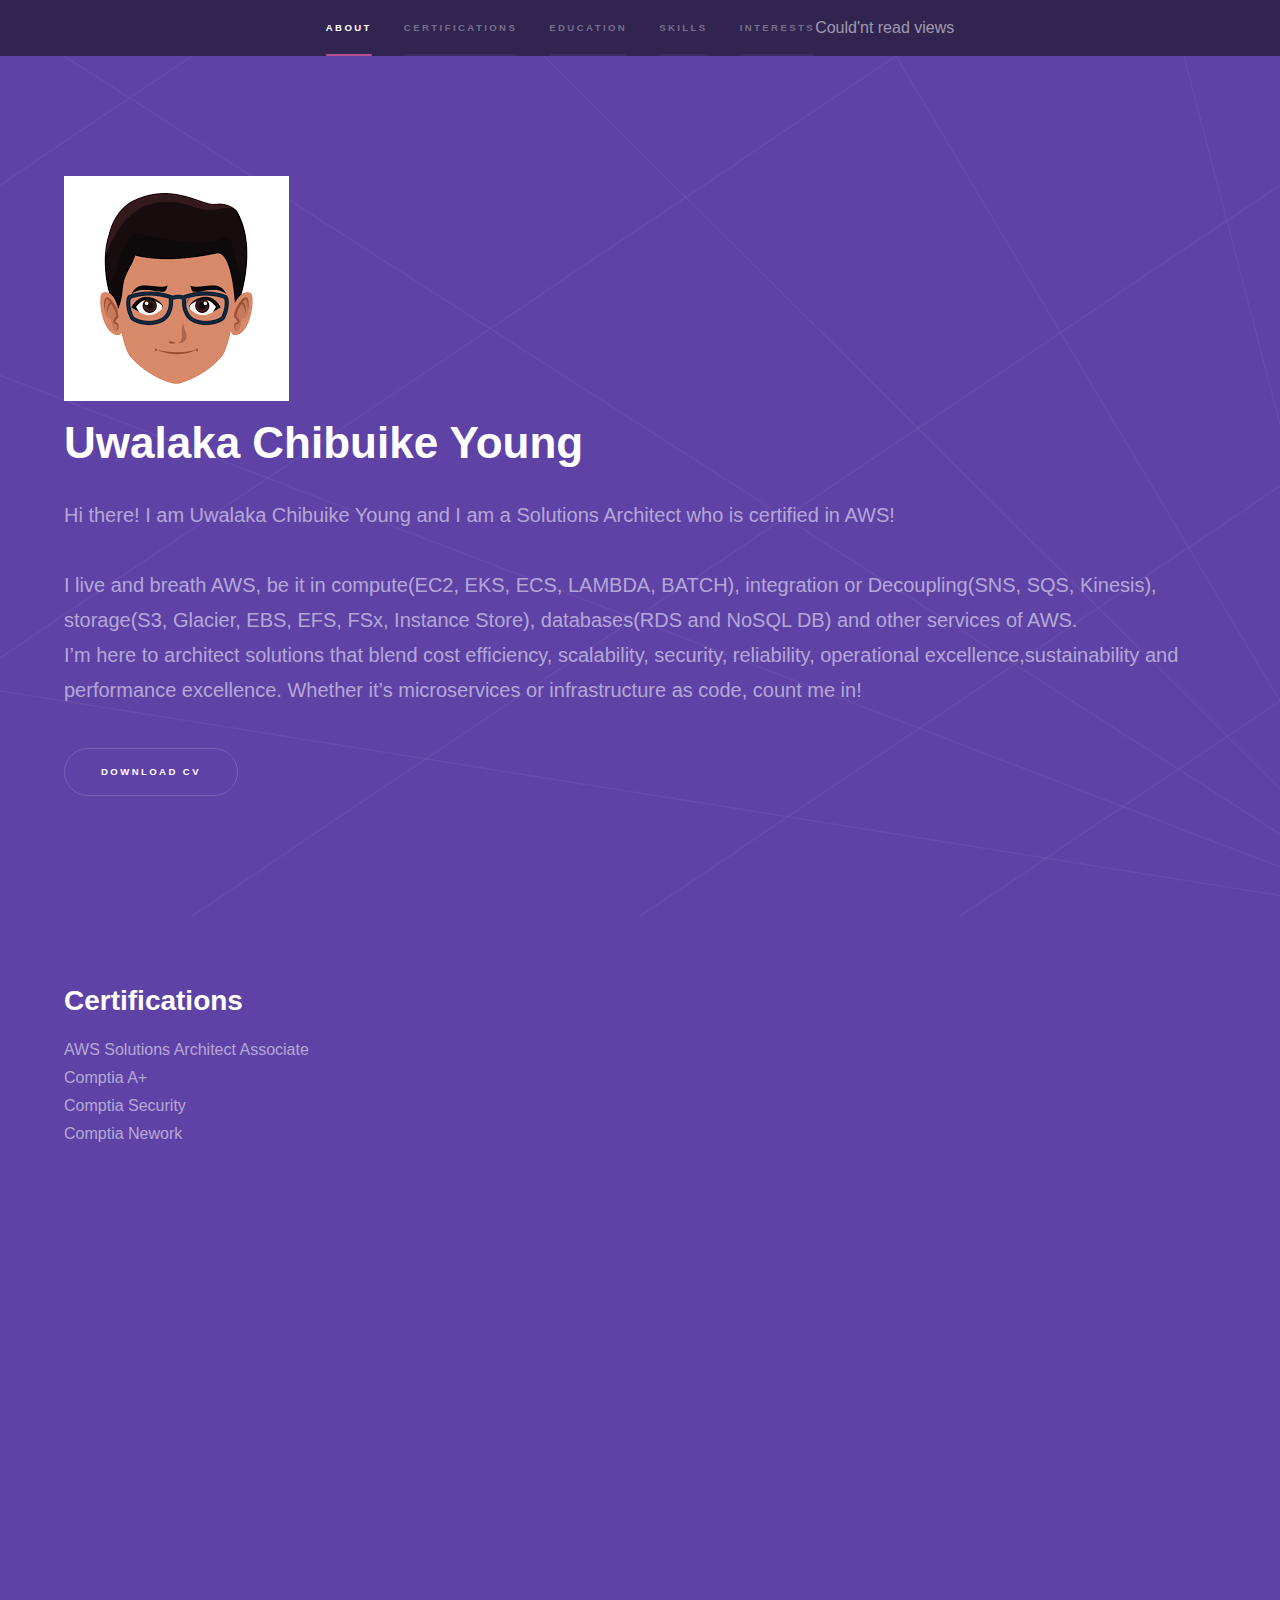
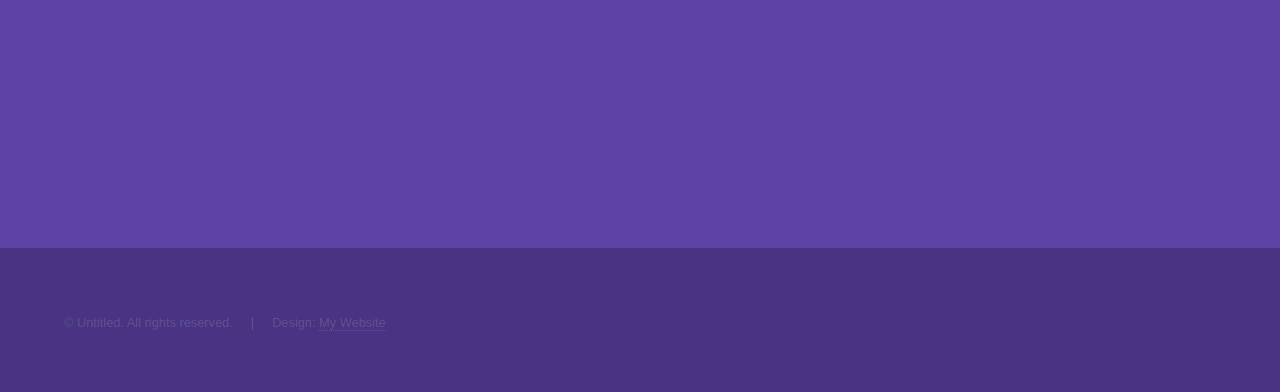
<file: Cloud Resume Challenge/index.html>
<!DOCTYPE HTML>
<!--
	My HTML for a Cloudfront distribution, hosted on S3 and routed via route53 and having an SSL certificate via AWS certificate Manager
-->
<html>
	<head>
		<title>Ik's Cloudfront</title>
		<meta charset="utf-8" />
		<meta name="viewport" content="width=device-width, initial-scale=1, user-scalable=no" />
		<link rel="stylesheet" href="assets/css/main.css" />
		<noscript><link rel="stylesheet" href="assets/css/noscript.css" /></noscript>
		
	</head>
	<body class="is-preload">

		<!-- Sidebar -->
			<section id="sidebar">
				<div class="inner">
					<nav>
						<ul>
							<li><a href="#intro">About</a></li>
							<li><a href="#one">Certifications</a></li>
							<li><a href="#two">Education</a></li>
							<li><a href="#three">Skills</a></li>
							<li><a href="#four">Interests</a></li>
							<div class = "counter-number nav-item nav-link text-white-50 font-os font-size-16
							active"> Could'nt read views</div>
 						</ul>
					</nav>
				</div>
			</section>

		<!-- Wrapper -->
			<div id="wrapper">

				<!-- Intro -->
					<section id="intro" class="wrapper style1 fullscreen fade-up">
						<div class="inner">
							<img src="images/CartoonFace.png" alt="Image Description">
							<h1>Uwalaka Chibuike Young</h1>
							<p>Hi there! I am Uwalaka Chibuike Young and I am a Solutions Architect who is certified in AWS! <br>
								<br>

								I live and breath AWS, be it in  compute(EC2, EKS, ECS, LAMBDA, BATCH), integration or Decoupling(SNS, SQS, Kinesis), storage(S3, Glacier, EBS, EFS, FSx, Instance Store), databases(RDS and NoSQL DB) and other services of AWS. <br>I’m here to architect solutions that blend cost efficiency, scalability, security, reliability, operational excellence,sustainability and performance excellence. Whether it’s microservices or infrastructure as code, count me in! 
							<ul class="actions">
								<li><a href="#one" class="button scrolly">DOWNLOAD CV</a></li>
							</ul>
						</div>
					</section>
				<!-- One -->
				<section id="One" class="wrapper style1 fade-up">
					<div class="inner">
						<h2>Certifications</h2>
						<p>AWS Solutions Architect Associate <br>Comptia A+<br>Comptia Security<br>Comptia Nework</p>
					</div>
				<!-- Two -->
				<section id="two" class="wrapper style1 fade-up">
					<div class="inner">
						<h2>Education</h2>
						<p>Bachelors Degree in Engineering </p>
					</div>
					
				<!-- Three -->
				<section id="three" class="wrapper style1 fade-up">
					<div class="inner">
						<h2>Skill</h2>
						<p>Python, HTML & CSS, Bash</p>
						
					</div>
				</section>
				<!-- Four -->
				<section id="four" class="wrapper style1 fade-up">
					<div class="inner">
						<h2>Interests</h2>
						<p>To solve problems and keep being curios to learn new things </p>
					</div>
				
			</div>

		<!-- Footer -->
			<footer id="footer" class="wrapper style1-alt">
				<div class="inner">
					<ul class="menu">
						<li>&copy; Untitled. All rights reserved.</li><li>Design: <a href="myownwebsite.com">My Website</a></li>
					</ul>
				</div>
			</footer>

		<!-- Scripts -->
			<script src="assets/js/jquery.min.js"></script>
			<script src="assets/js/jquery.scrollex.min.js"></script>
			<script src="assets/js/jquery.scrolly.min.js"></script>
			<script src="assets/js/browser.min.js"></script>
			<script src="assets/js/breakpoints.min.js"></script>
			<script src="assets/js/util.js"></script>
			<script src="assets/js/main.js"></script>
			<script src="assets/js/index.js"></script>

	</body>
</html>
</file>
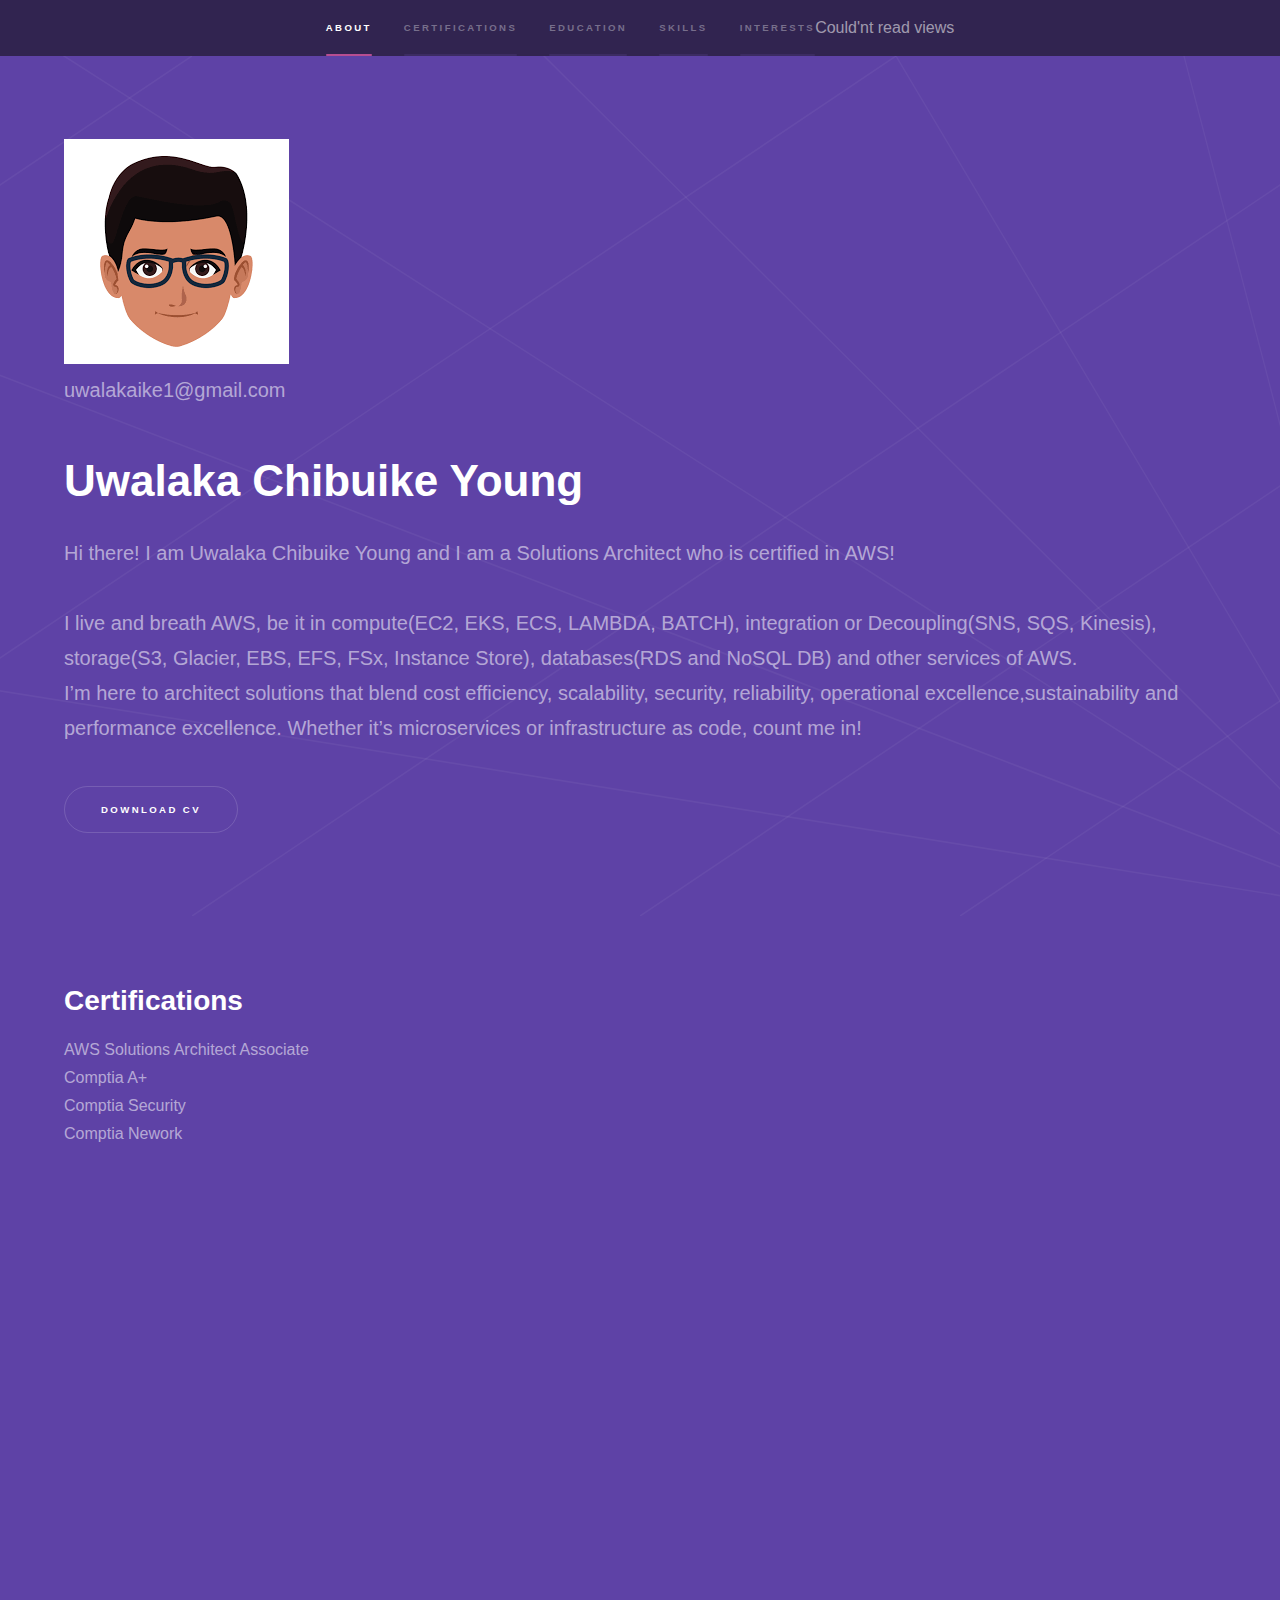
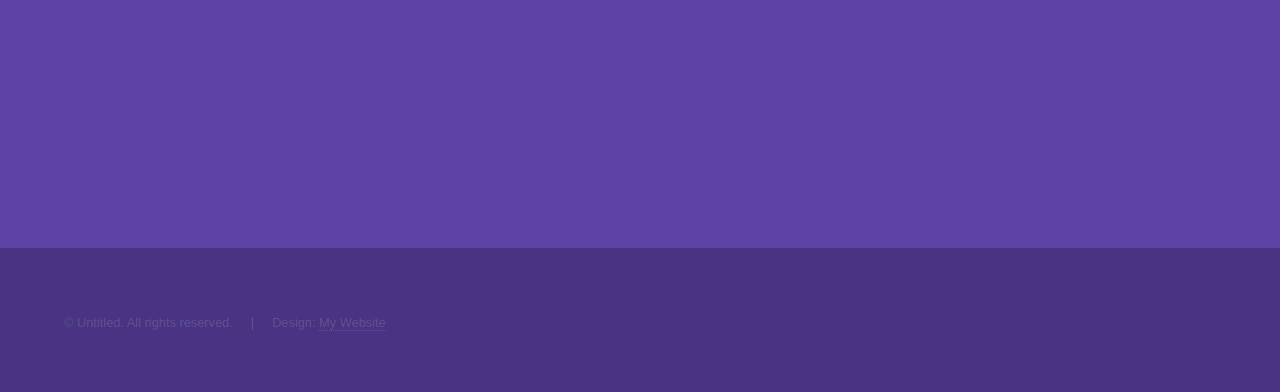
<file: website/index.html>
<!DOCTYPE HTML>
<!--
	My HTML for a Cloudfront distribution, hosted on S3 and routed via route53 and having an SSL certificate via AWS certificate Manager
-->
<html>
	<head>
		<title>Ik's Cloudfront</title>
		<meta charset="utf-8" />
		<meta name="viewport" content="width=device-width, initial-scale=1, user-scalable=no" />
		<link rel="stylesheet" href="assets/css/main.css" />
		<noscript><link rel="stylesheet" href="assets/css/noscript.css" /></noscript>
		
	</head>
	<body class="is-preload">

		<!-- Sidebar -->
			<section id="sidebar">
				<div class="inner">
					<nav>
						<ul>
							<li><a href="#intro">About</a></li>
							<li><a href="#one">Certifications</a></li>
							<li><a href="#two">Education</a></li>
							<li><a href="#three">Skills</a></li>
							<li><a href="#four">Interests</a></li>
							<div class = "counter-number nav-item nav-link text-white-50 font-os font-size-16
							active"> Could'nt read views</div>
 						</ul>
					</nav>
				</div>
			</section>

		<!-- Wrapper -->
			<div id="wrapper">

				<!-- Intro -->
					<section id="intro" class="wrapper style1 fullscreen fade-up">
						<div class="inner">
							<img src="images/CartoonFace.png" alt="Image Description">
							<p>uwalakaike1@gmail.com</p>
							<h1>Uwalaka Chibuike Young</h1>
							<p>Hi there! I am Uwalaka Chibuike Young and I am a Solutions Architect who is certified in AWS! <br>
								<br>

								I live and breath AWS, be it in  compute(EC2, EKS, ECS, LAMBDA, BATCH), integration or Decoupling(SNS, SQS, Kinesis), storage(S3, Glacier, EBS, EFS, FSx, Instance Store), databases(RDS and NoSQL DB) and other services of AWS. <br>I’m here to architect solutions that blend cost efficiency, scalability, security, reliability, operational excellence,sustainability and performance excellence. Whether it’s microservices or infrastructure as code, count me in! 
							<ul class="actions">
								<li><a href="#one" class="button scrolly">DOWNLOAD CV</a></li>
							</ul>
						</div>
					</section>
				<!-- One -->
				<section id="One" class="wrapper style1 fade-up">
					<div class="inner">
						<h2>Certifications</h2>
						<p>AWS Solutions Architect Associate <br>Comptia A+<br>Comptia Security<br>Comptia Nework</p>
					</div>
				<!-- Two -->
				<section id="two" class="wrapper style1 fade-up">
					<div class="inner">
						<h2>Education</h2>
						<p>Bachelors Degree in Engineering </p>
					</div>
					
				<!-- Three -->
				<section id="three" class="wrapper style1 fade-up">
					<div class="inner">
						<h2>Skill</h2>
						<p>Python, HTML & CSS, Bash</p>
						
					</div>
				</section>
				<!-- Four -->
				<section id="four" class="wrapper style1 fade-up">
					<div class="inner">
						<h2>Interests</h2>
						<p>To solve problems and keep being curios to learn new things </p>
					</div>
				
			</div>

		<!-- Footer -->
			<footer id="footer" class="wrapper style1-alt">
				<div class="inner">
					<ul class="menu">
						<li>&copy; Untitled. All rights reserved.</li><li>Design: <a href="myownwebsite.com">My Website</a></li>
					</ul>
				</div>
			</footer>

		<!-- Scripts -->
			<script src="assets/js/jquery.min.js"></script>
			<script src="assets/js/jquery.scrollex.min.js"></script>
			<script src="assets/js/jquery.scrolly.min.js"></script>
			<script src="assets/js/browser.min.js"></script>
			<script src="assets/js/breakpoints.min.js"></script>
			<script src="assets/js/util.js"></script>
			<script src="assets/js/main.js"></script>
			<script src="assets/js/index.js"></script>

	</body>
</html>
</file>
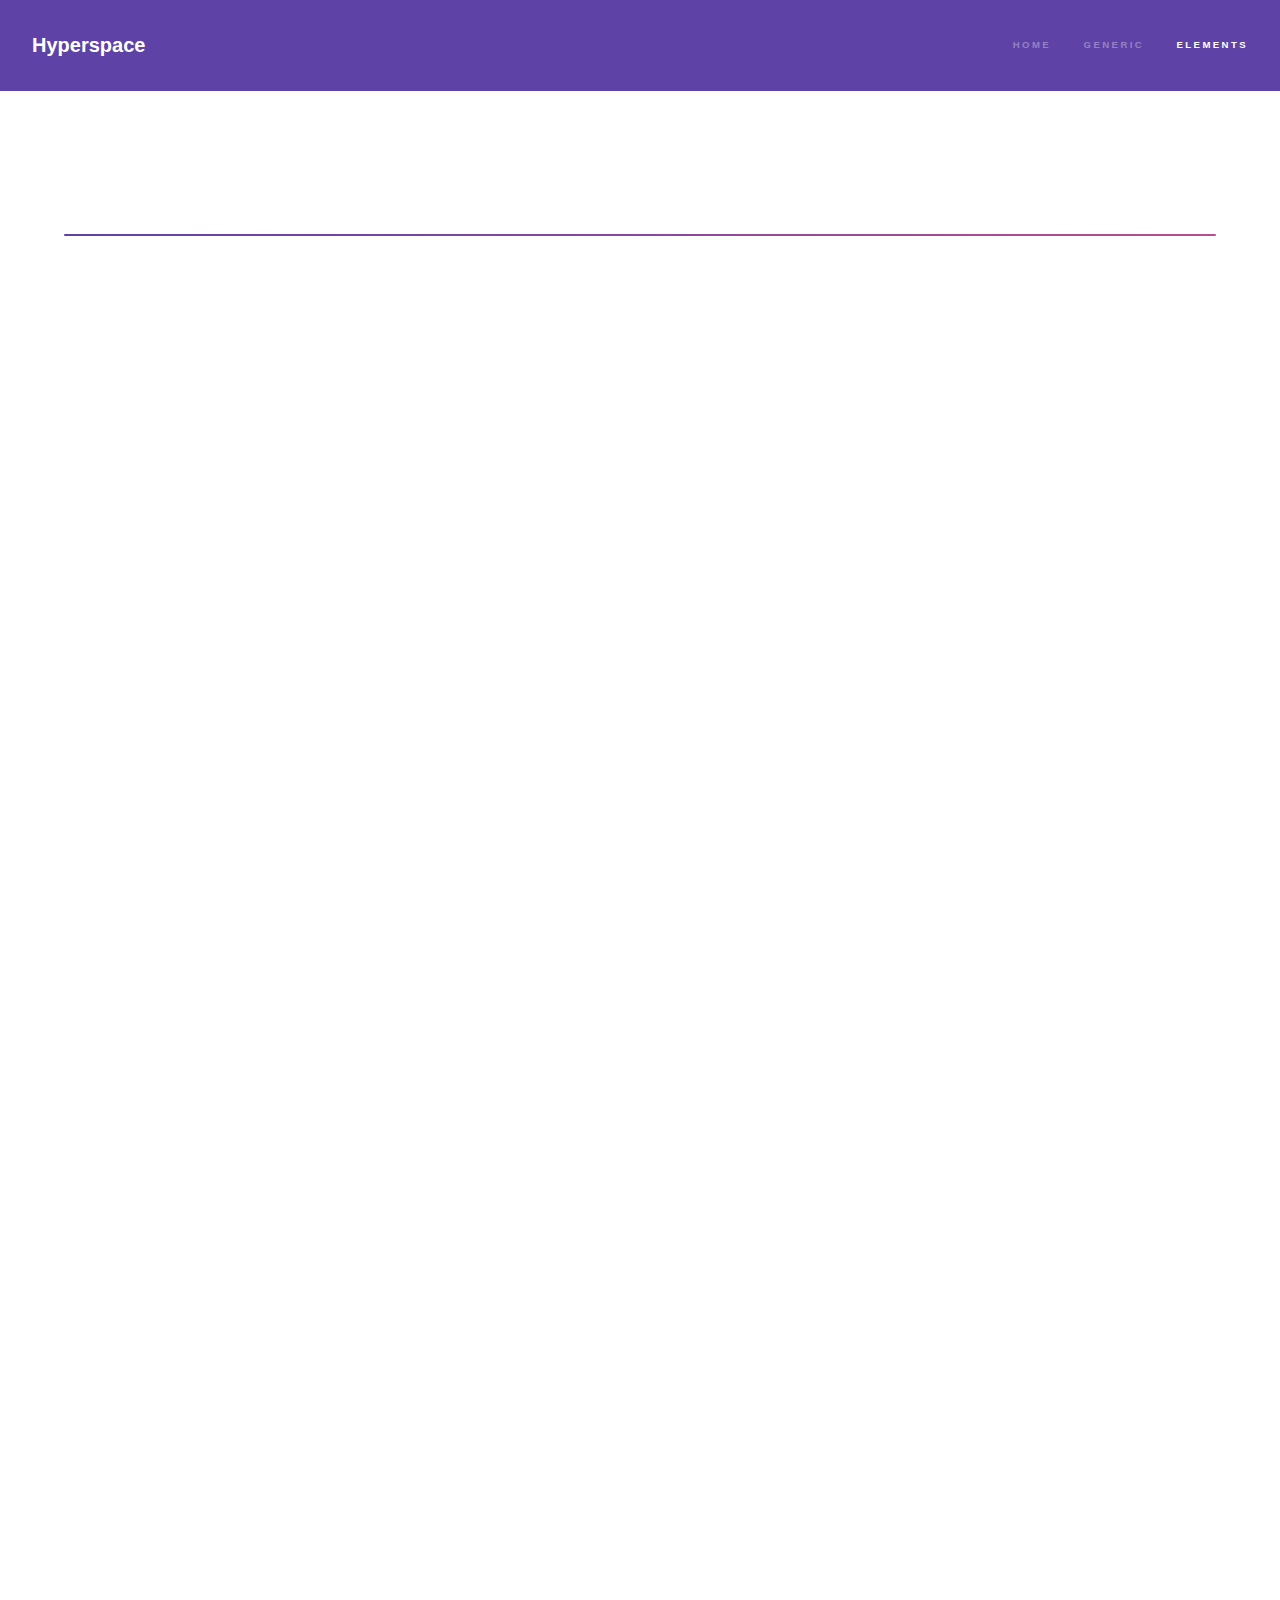
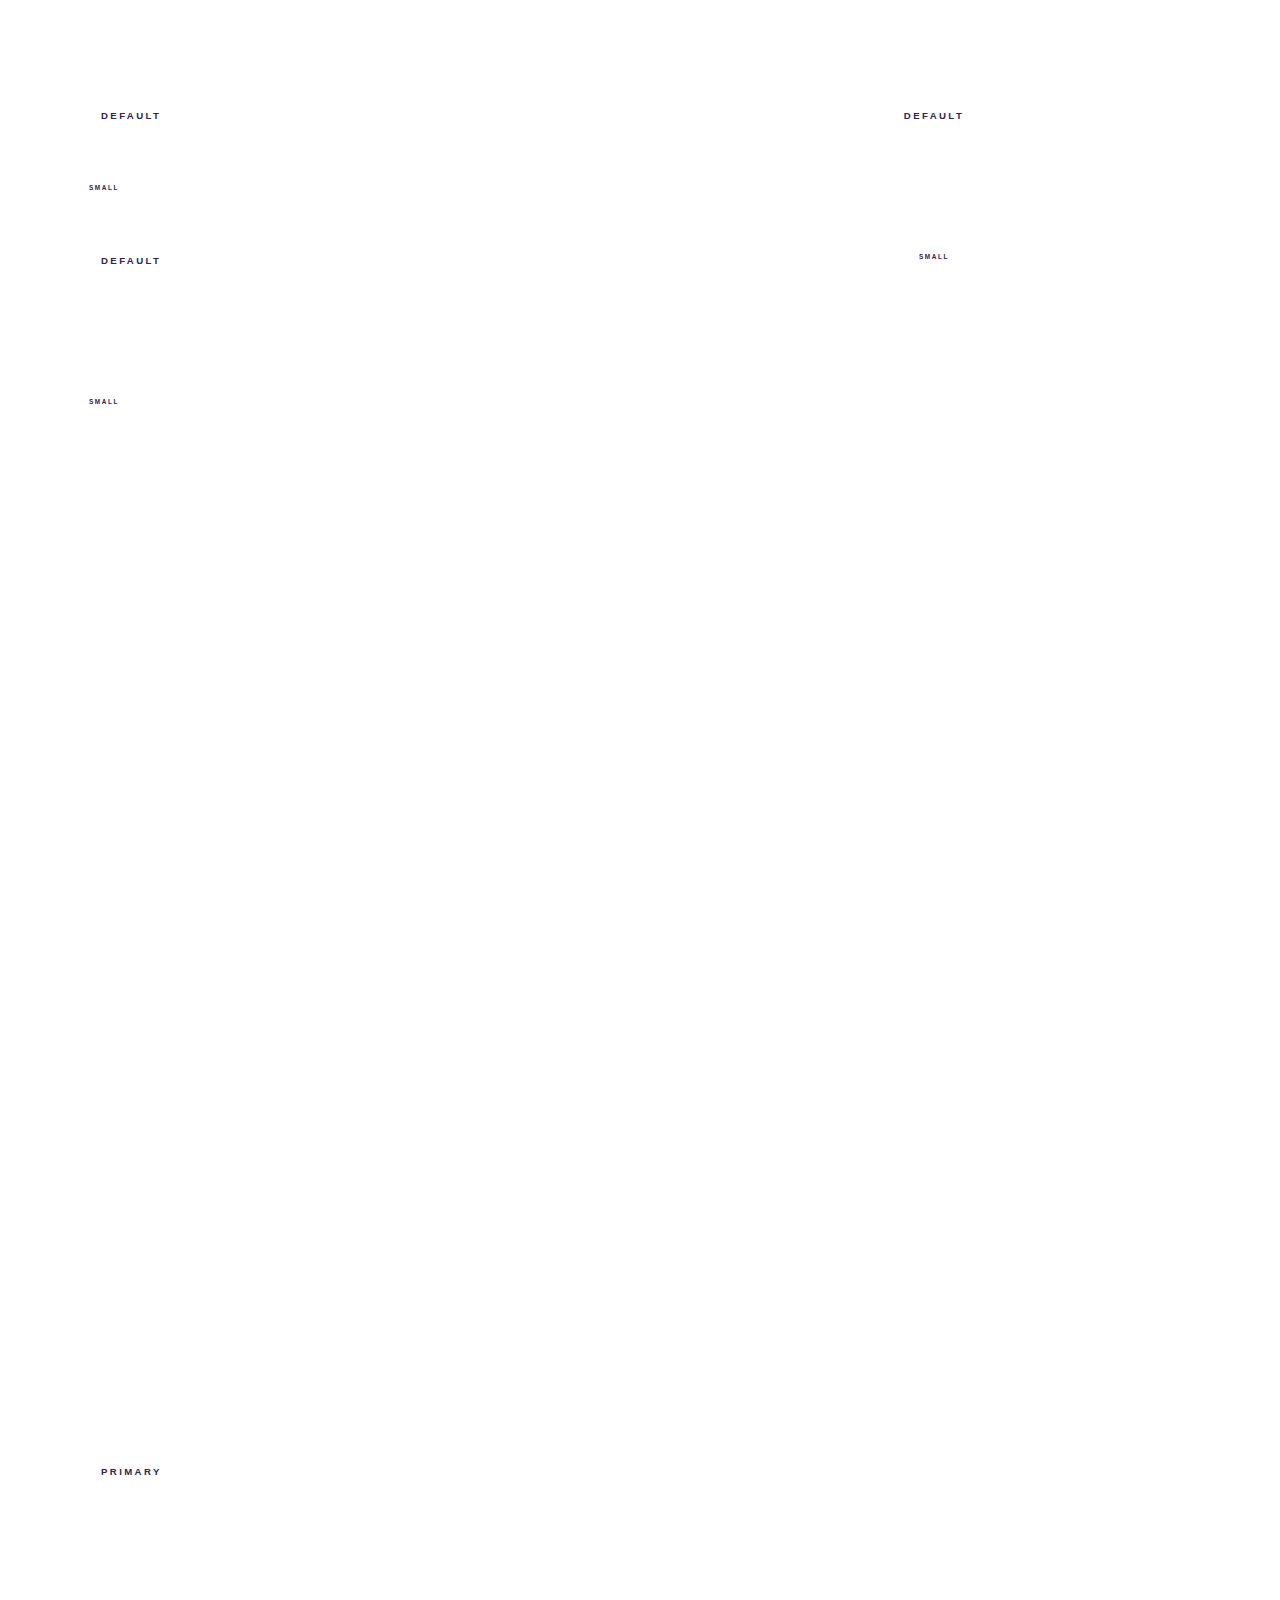
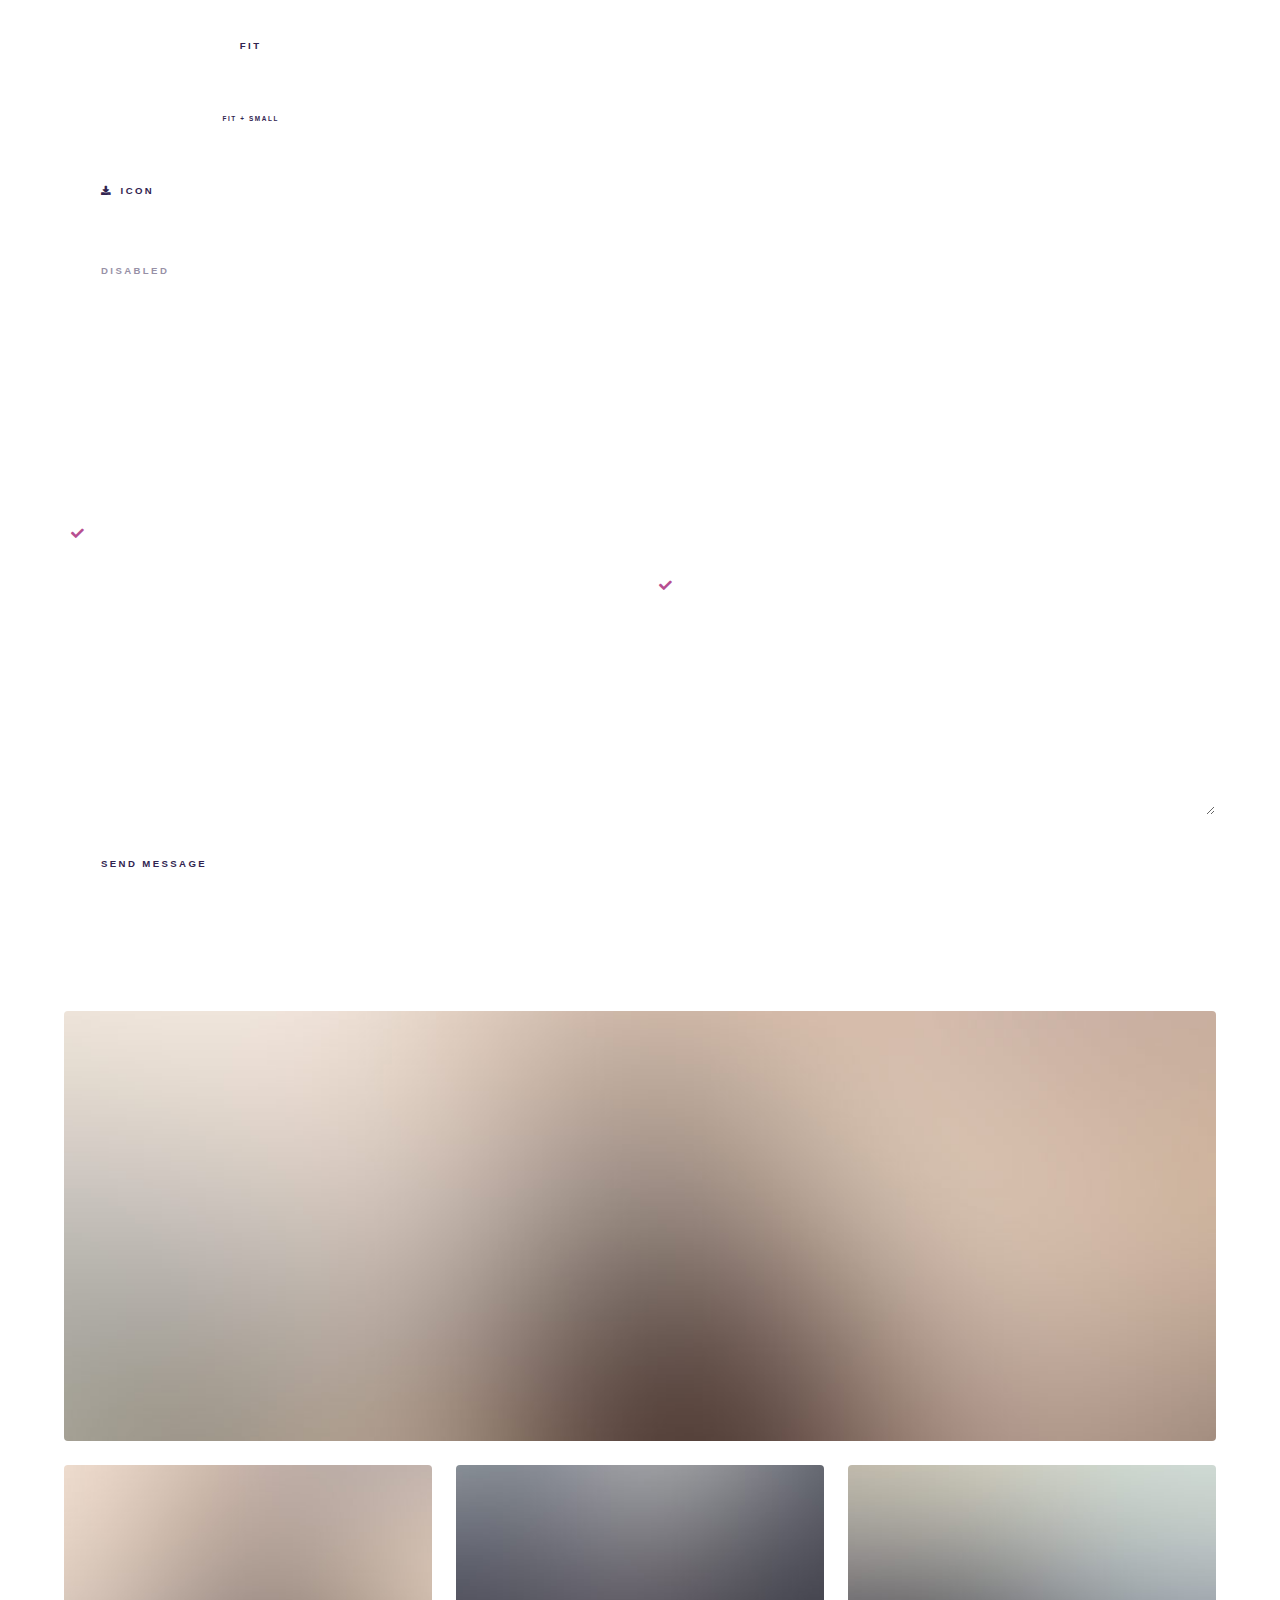
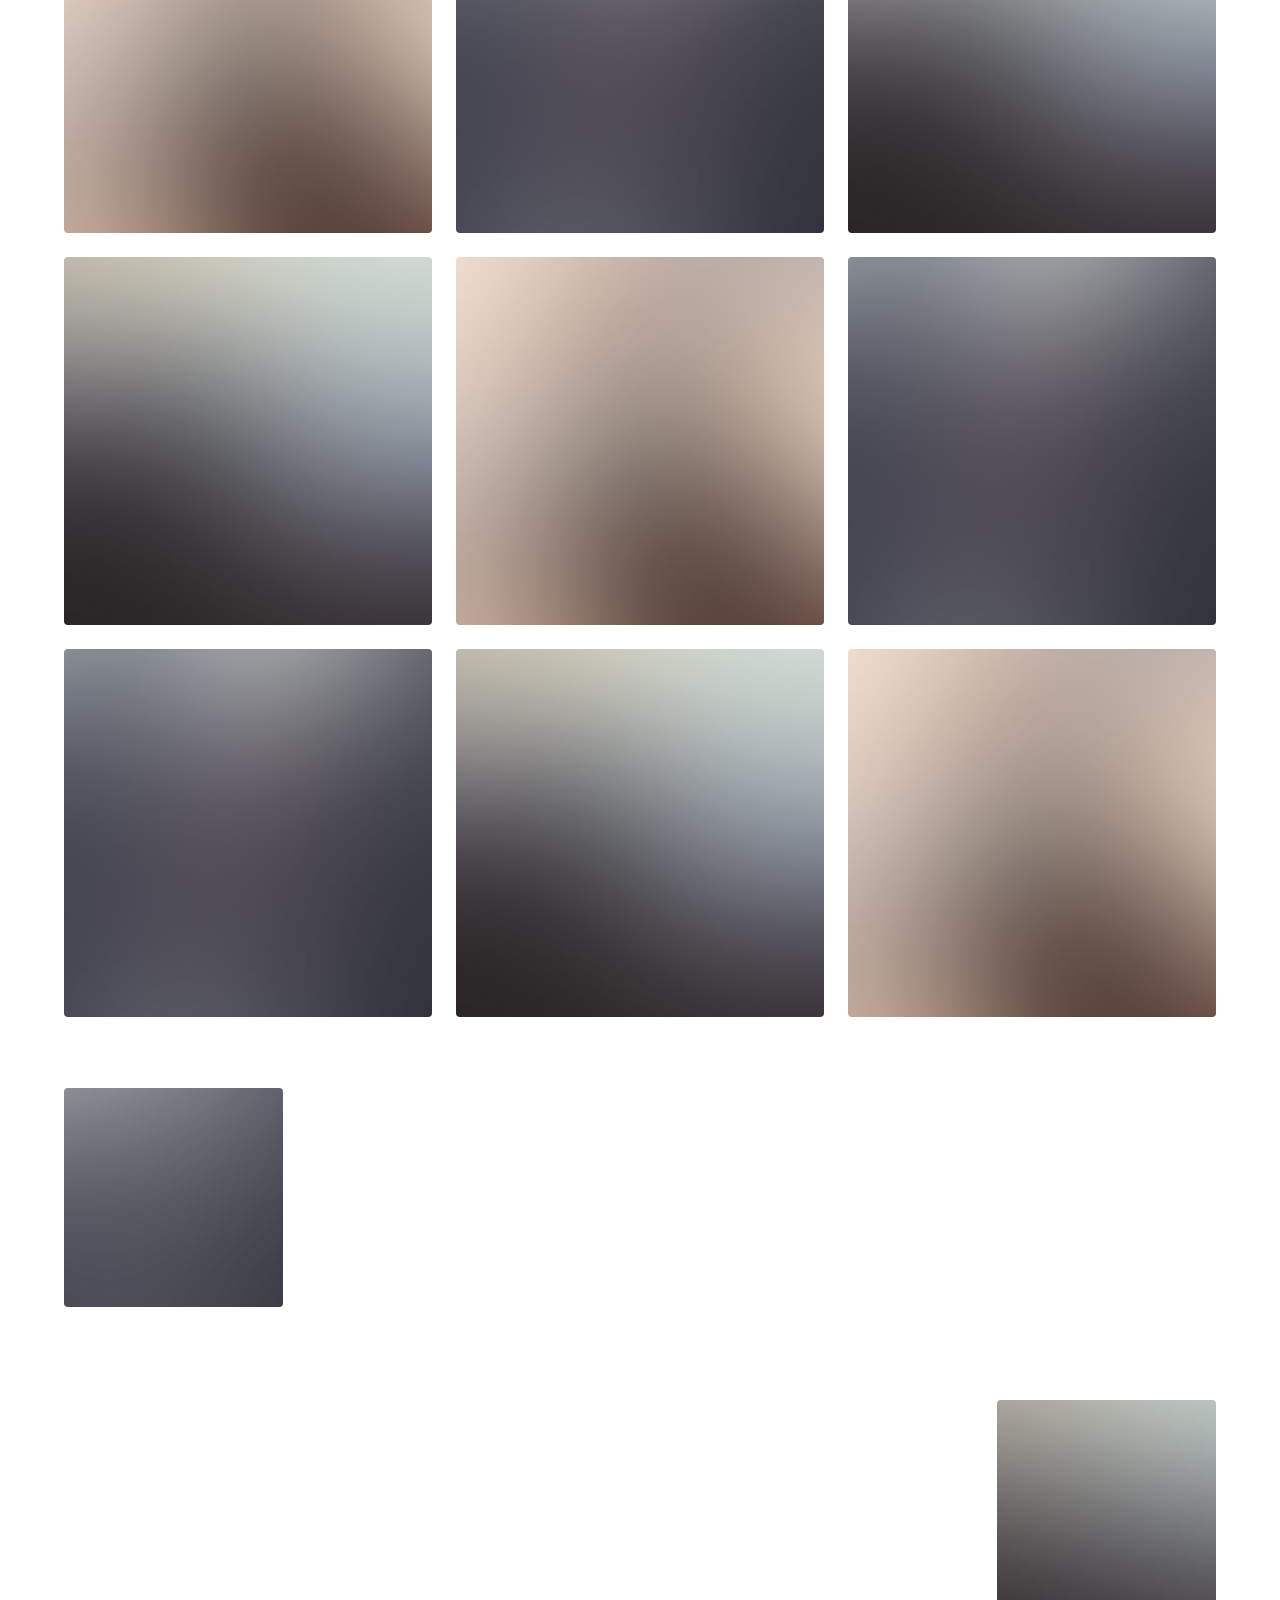
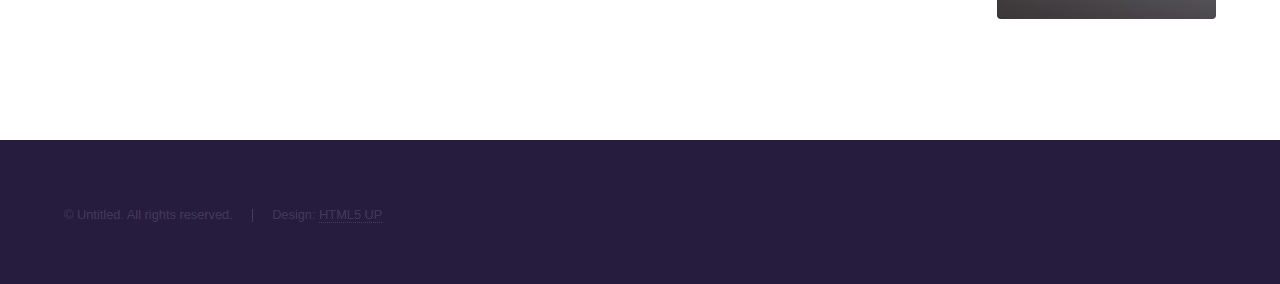
<file: Cloud Resume Challenge/elements.html>
<!DOCTYPE HTML>
<!--
	Hyperspace by HTML5 UP
	html5up.net | @ajlkn
	Free for personal and commercial use under the CCA 3.0 license (html5up.net/license)
-->
<html>
	<head>
		<title>Elements - Hyperspace by HTML5 UP</title>
		<meta charset="utf-8" />
		<meta name="viewport" content="width=device-width, initial-scale=1, user-scalable=no" />
		<link rel="stylesheet" href="assets/css/main.css" />
		<noscript><link rel="stylesheet" href="assets/css/noscript.css" /></noscript>
	</head>
	<body class="is-preload">

		<!-- Header -->
			<header id="header">
				<a href="index.html" class="title">Hyperspace</a>
				<nav>
					<ul>
						<li><a href="index.html">Home</a></li>
						<li><a href="generic.html">Generic</a></li>
						<li><a href="elements.html"  class="active">Elements</a></li>
					</ul>
				</nav>
			</header>

		<!-- Wrapper -->
			<div id="wrapper">

				<!-- Main -->
					<section id="main" class="wrapper">
						<div class="inner">
							<h1 class="major">Elements</h1>

							<!-- Text -->
								<section>
									<h2>Text</h2>
									<p>This is <b>bold</b> and this is <strong>strong</strong>. This is <i>italic</i> and this is <em>emphasized</em>.
									This is <sup>superscript</sup> text and this is <sub>subscript</sub> text.
									This is <u>underlined</u> and this is code: <code>for (;;) { ... }</code>. Finally, <a href="#">this is a link</a>.</p>
									<hr />
									<p>Nunc lacinia ante nunc ac lobortis. Interdum adipiscing gravida odio porttitor sem non mi integer non faucibus ornare mi ut ante amet placerat aliquet. Volutpat eu sed ante lacinia sapien lorem accumsan varius montes viverra nibh in adipiscing blandit tempus accumsan.</p>
									<hr />
									<h2>Heading Level 2</h2>
									<h3>Heading Level 3</h3>
									<h4>Heading Level 4</h4>
									<hr />
									<h3>Blockquote</h3>
									<blockquote>Fringilla nisl. Donec accumsan interdum nisi, quis tincidunt felis sagittis eget tempus euismod. Vestibulum ante ipsum primis in faucibus vestibulum. Blandit adipiscing eu felis iaculis volutpat ac adipiscing accumsan faucibus. Vestibulum ante ipsum primis in faucibus lorem ipsum dolor sit amet nullam adipiscing eu felis.</blockquote>
									<h3>Preformatted</h3>
									<pre><code>i = 0;

while (!deck.isInOrder()) {
    print 'Iteration ' + i;
    deck.shuffle();
    i++;
}

print 'It took ' + i + ' iterations to sort the deck.';</code></pre>
								</section>

							<!-- Lists -->
								<section>
									<h2>Lists</h2>
									<div class="row">
										<div class="col-6 col-12-medium">
											<h3>Unordered</h3>
											<ul>
												<li>Dolor pulvinar etiam.</li>
												<li>Sagittis adipiscing.</li>
												<li>Felis enim feugiat.</li>
											</ul>
											<h3>Alternate</h3>
											<ul class="alt">
												<li>Dolor pulvinar etiam.</li>
												<li>Sagittis adipiscing.</li>
												<li>Felis enim feugiat.</li>
											</ul>
										</div>
										<div class="col-6 col-12-medium">
											<h3>Ordered</h3>
											<ol>
												<li>Dolor pulvinar etiam.</li>
												<li>Etiam vel felis viverra.</li>
												<li>Felis enim feugiat.</li>
												<li>Dolor pulvinar etiam.</li>
												<li>Etiam vel felis lorem.</li>
												<li>Felis enim et feugiat.</li>
											</ol>
											<h3>Icons</h3>
											<ul class="icons">
												<li><a href="#" class="icon brands fa-twitter"><span class="label">Twitter</span></a></li>
												<li><a href="#" class="icon brands fa-facebook-f"><span class="label">Facebook</span></a></li>
												<li><a href="#" class="icon brands fa-instagram"><span class="label">Instagram</span></a></li>
												<li><a href="#" class="icon brands fa-github"><span class="label">Github</span></a></li>
											</ul>
										</div>
									</div>
									<h2>Actions</h2>
									<div class="row">
										<div class="col-6 col-12-medium">
											<ul class="actions">
												<li><a href="#" class="button primary">Default</a></li>
												<li><a href="#" class="button">Default</a></li>
											</ul>
											<ul class="actions small">
												<li><a href="#" class="button primary small">Small</a></li>
												<li><a href="#" class="button small">Small</a></li>
											</ul>
											<ul class="actions stacked">
												<li><a href="#" class="button primary">Default</a></li>
												<li><a href="#" class="button">Default</a></li>
											</ul>
											<ul class="actions stacked">
												<li><a href="#" class="button primary small">Small</a></li>
												<li><a href="#" class="button small">Small</a></li>
											</ul>
										</div>
										<div class="col-6 col-12-medium">
											<ul class="actions stacked">
												<li><a href="#" class="button primary fit">Default</a></li>
												<li><a href="#" class="button fit">Default</a></li>
											</ul>
											<ul class="actions stacked">
												<li><a href="#" class="button primary small fit">Small</a></li>
												<li><a href="#" class="button small fit">Small</a></li>
											</ul>
										</div>
									</div>
								</section>

							<!-- Table -->
								<section>
									<h2>Table</h2>
									<h3>Default</h3>
									<div class="table-wrapper">
										<table>
											<thead>
												<tr>
													<th>Name</th>
													<th>Description</th>
													<th>Price</th>
												</tr>
											</thead>
											<tbody>
												<tr>
													<td>Item One</td>
													<td>Ante turpis integer aliquet porttitor.</td>
													<td>29.99</td>
												</tr>
												<tr>
													<td>Item Two</td>
													<td>Vis ac commodo adipiscing arcu aliquet.</td>
													<td>19.99</td>
												</tr>
												<tr>
													<td>Item Three</td>
													<td> Morbi faucibus arcu accumsan lorem.</td>
													<td>29.99</td>
												</tr>
												<tr>
													<td>Item Four</td>
													<td>Vitae integer tempus condimentum.</td>
													<td>19.99</td>
												</tr>
												<tr>
													<td>Item Five</td>
													<td>Ante turpis integer aliquet porttitor.</td>
													<td>29.99</td>
												</tr>
											</tbody>
											<tfoot>
												<tr>
													<td colspan="2"></td>
													<td>100.00</td>
												</tr>
											</tfoot>
										</table>
									</div>

									<h3>Alternate</h3>
									<div class="table-wrapper">
										<table class="alt">
											<thead>
												<tr>
													<th>Name</th>
													<th>Description</th>
													<th>Price</th>
												</tr>
											</thead>
											<tbody>
												<tr>
													<td>Item One</td>
													<td>Ante turpis integer aliquet porttitor.</td>
													<td>29.99</td>
												</tr>
												<tr>
													<td>Item Two</td>
													<td>Vis ac commodo adipiscing arcu aliquet.</td>
													<td>19.99</td>
												</tr>
												<tr>
													<td>Item Three</td>
													<td> Morbi faucibus arcu accumsan lorem.</td>
													<td>29.99</td>
												</tr>
												<tr>
													<td>Item Four</td>
													<td>Vitae integer tempus condimentum.</td>
													<td>19.99</td>
												</tr>
												<tr>
													<td>Item Five</td>
													<td>Ante turpis integer aliquet porttitor.</td>
													<td>29.99</td>
												</tr>
											</tbody>
											<tfoot>
												<tr>
													<td colspan="2"></td>
													<td>100.00</td>
												</tr>
											</tfoot>
										</table>
									</div>
								</section>

							<!-- Buttons -->
								<section>
									<h3>Buttons</h3>
									<ul class="actions">
										<li><a href="#" class="button primary">Primary</a></li>
										<li><a href="#" class="button">Default</a></li>
									</ul>
									<ul class="actions">
										<li><a href="#" class="button large">Large</a></li>
										<li><a href="#" class="button">Default</a></li>
										<li><a href="#" class="button small">Small</a></li>
									</ul>
									<ul class="actions fit">
										<li><a href="#" class="button primary fit">Fit</a></li>
										<li><a href="#" class="button fit">Fit</a></li>
										<li><a href="#" class="button fit">Fit</a></li>
									</ul>
									<ul class="actions fit small">
										<li><a href="#" class="button primary fit small">Fit + Small</a></li>
										<li><a href="#" class="button fit small">Fit + Small</a></li>
										<li><a href="#" class="button fit small">Fit + Small</a></li>
									</ul>
									<ul class="actions">
										<li><a href="#" class="button primary icon solid fa-download">Icon</a></li>
										<li><a href="#" class="button icon solid fa-upload">Icon</a></li>
										<li><a href="#" class="button icon solid fa-save">Icon</a></li>
									</ul>
									<ul class="actions">
										<li><span class="button primary disabled">Disabled</span></li>
										<li><span class="button disabled">Disabled</span></li>
									</ul>
								</section>

							<!-- Form -->
								<section>
									<h2>Form</h2>
									<form method="post" action="#">
										<div class="row gtr-uniform">
											<div class="col-6 col-12-xsmall">
												<input type="text" name="demo-name" id="demo-name" value="" placeholder="Name" />
											</div>
											<div class="col-6 col-12-xsmall">
												<input type="email" name="demo-email" id="demo-email" value="" placeholder="Email" />
											</div>
											<div class="col-12">
												<select name="demo-category" id="demo-category">
													<option value="">- Category -</option>
													<option value="1">Manufacturing</option>
													<option value="1">Shipping</option>
													<option value="1">Administration</option>
													<option value="1">Human Resources</option>
												</select>
											</div>
											<div class="col-4 col-12-small">
												<input type="radio" id="demo-priority-low" name="demo-priority" checked>
												<label for="demo-priority-low">Low</label>
											</div>
											<div class="col-4 col-12-small">
												<input type="radio" id="demo-priority-normal" name="demo-priority">
												<label for="demo-priority-normal">Normal</label>
											</div>
											<div class="col-4 col-12-small">
												<input type="radio" id="demo-priority-high" name="demo-priority">
												<label for="demo-priority-high">High</label>
											</div>
											<div class="col-6 col-12-small">
												<input type="checkbox" id="demo-copy" name="demo-copy">
												<label for="demo-copy">Email me a copy</label>
											</div>
											<div class="col-6 col-12-small">
												<input type="checkbox" id="demo-human" name="demo-human" checked>
												<label for="demo-human">Not a robot</label>
											</div>
											<div class="col-12">
												<textarea name="demo-message" id="demo-message" placeholder="Enter your message" rows="6"></textarea>
											</div>
											<div class="col-12">
												<ul class="actions">
													<li><input type="submit" value="Send Message" class="primary" /></li>
													<li><input type="reset" value="Reset" /></li>
												</ul>
											</div>
										</div>
									</form>
								</section>

							<!-- Image -->
								<section>
									<h2>Image</h2>
									<h3>Fit</h3>
									<div class="box alt">
										<div class="row gtr-uniform">
											<div class="col-12"><span class="image fit"><img src="images/pic04.jpg" alt="" /></span></div>
											<div class="col-4"><span class="image fit"><img src="images/pic01.jpg" alt="" /></span></div>
											<div class="col-4"><span class="image fit"><img src="images/pic02.jpg" alt="" /></span></div>
											<div class="col-4"><span class="image fit"><img src="images/pic03.jpg" alt="" /></span></div>
											<div class="col-4"><span class="image fit"><img src="images/pic03.jpg" alt="" /></span></div>
											<div class="col-4"><span class="image fit"><img src="images/pic01.jpg" alt="" /></span></div>
											<div class="col-4"><span class="image fit"><img src="images/pic02.jpg" alt="" /></span></div>
											<div class="col-4"><span class="image fit"><img src="images/pic02.jpg" alt="" /></span></div>
											<div class="col-4"><span class="image fit"><img src="images/pic03.jpg" alt="" /></span></div>
											<div class="col-4"><span class="image fit"><img src="images/pic01.jpg" alt="" /></span></div>
										</div>
									</div>
									<h3>Left &amp; Right</h3>
									<p><span class="image left"><img src="images/pic05.jpg" alt="" /></span>Fringilla nisl. Donec accumsan interdum nisi, quis tincidunt felis sagittis eget. tempus euismod. Vestibulum ante ipsum primis in faucibus vestibulum. Blandit adipiscing eu felis iaculis volutpat ac adipiscing accumsan eu faucibus. Integer ac pellentesque praesent tincidunt felis sagittis eget. tempus euismod. Vestibulum ante ipsum primis in faucibus vestibulum. Blandit adipiscing eu felis iaculis volutpat ac adipiscing accumsan eu faucibus. Integer ac pellentesque praesent. Donec accumsan interdum nisi, quis tincidunt felis sagittis eget. tempus euismod. Vestibulum ante ipsum primis in faucibus vestibulum. Blandit adipiscing eu felis iaculis volutpat ac adipiscing accumsan eu faucibus. Integer ac pellentesque praesent tincidunt felis sagittis eget. tempus euismod. Vestibulum ante ipsum primis in faucibus vestibulum. Blandit adipiscing eu felis iaculis volutpat ac adipiscing accumsan eu faucibus. Integer ac pellentesque praesent. Blandit adipiscing eu felis iaculis volutpat ac adipiscing accumsan eu faucibus. Integer ac pellentesque praesent tincidunt felis sagittis eget. tempus euismod. Vestibulum ante ipsum primis in faucibus vestibulum. Blandit adipiscing eu felis iaculis volutpat ac adipiscing accumsan eu faucibus. Integer ac pellentesque praesent.</p>
									<p><span class="image right"><img src="images/pic06.jpg" alt="" /></span>Fringilla nisl. Donec accumsan interdum nisi, quis tincidunt felis sagittis eget. tempus euismod. Vestibulum ante ipsum primis in faucibus vestibulum. Blandit adipiscing eu felis iaculis volutpat ac adipiscing accumsan eu faucibus. Integer ac pellentesque praesent tincidunt felis sagittis eget. tempus euismod. Vestibulum ante ipsum primis in faucibus vestibulum. Blandit adipiscing eu felis iaculis volutpat ac adipiscing accumsan eu faucibus. Integer ac pellentesque praesent. Donec accumsan interdum nisi, quis tincidunt felis sagittis eget. tempus euismod. Vestibulum ante ipsum primis in faucibus vestibulum. Blandit adipiscing eu felis iaculis volutpat ac adipiscing accumsan eu faucibus. Integer ac pellentesque praesent tincidunt felis sagittis eget. tempus euismod. Vestibulum ante ipsum primis in faucibus vestibulum. Blandit adipiscing eu felis iaculis volutpat ac adipiscing accumsan eu faucibus. Integer ac pellentesque praesent. Blandit adipiscing eu felis iaculis volutpat ac adipiscing accumsan eu faucibus. Integer ac pellentesque praesent tincidunt felis sagittis eget. tempus euismod. Vestibulum ante ipsum primis in faucibus vestibulum. Blandit adipiscing eu felis iaculis volutpat ac adipiscing accumsan eu faucibus. Integer ac pellentesque praesent.</p>
								</section>

						</div>
					</section>

			</div>

		<!-- Footer -->
			<footer id="footer" class="wrapper alt">
				<div class="inner">
					<ul class="menu">
						<li>&copy; Untitled. All rights reserved.</li><li>Design: <a href="http://html5up.net">HTML5 UP</a></li>
					</ul>
				</div>
			</footer>

		<!-- Scripts -->
			<script src="assets/js/jquery.min.js"></script>
			<script src="assets/js/jquery.scrollex.min.js"></script>
			<script src="assets/js/jquery.scrolly.min.js"></script>
			<script src="assets/js/browser.min.js"></script>
			<script src="assets/js/breakpoints.min.js"></script>
			<script src="assets/js/util.js"></script>
			<script src="assets/js/main.js"></script>

	</body>
</html>
</file>
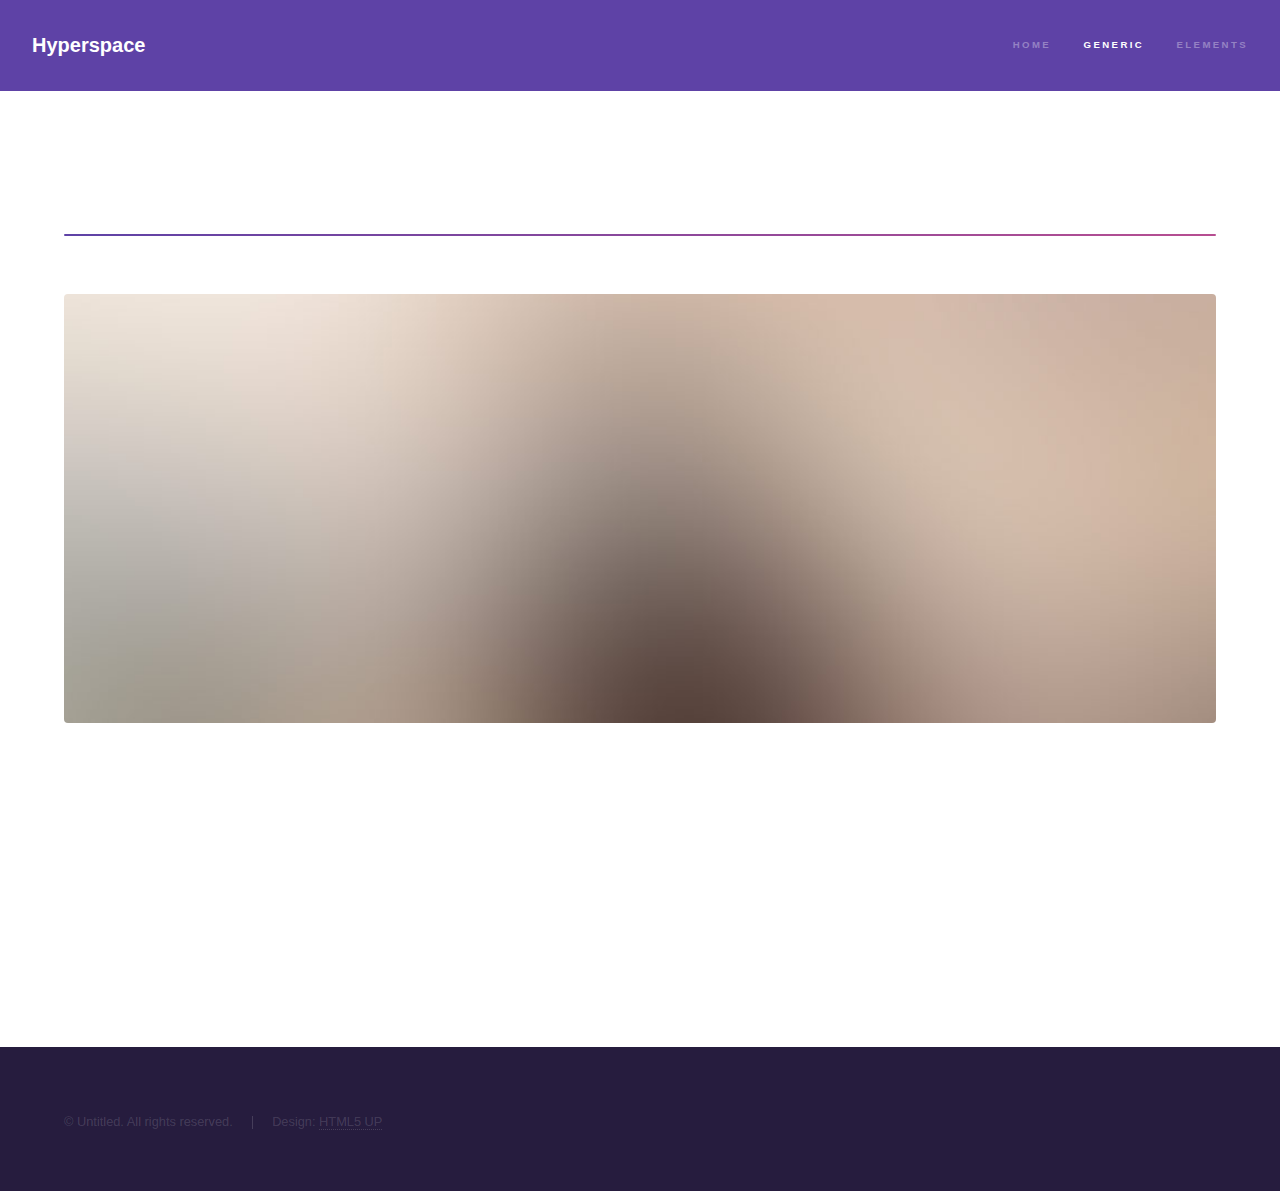
<file: Cloud Resume Challenge/generic.html>
<!DOCTYPE HTML>
<!--
	Hyperspace by HTML5 UP
	html5up.net | @ajlkn
	Free for personal and commercial use under the CCA 3.0 license (html5up.net/license)
-->
<html>
	<head>
		<title>Generic - Hyperspace by HTML5 UP</title>
		<meta charset="utf-8" />
		<meta name="viewport" content="width=device-width, initial-scale=1, user-scalable=no" />
		<link rel="stylesheet" href="assets/css/main.css" />
		<noscript><link rel="stylesheet" href="assets/css/noscript.css" /></noscript>
	</head>
	<body class="is-preload">

		<!-- Header -->
			<header id="header">
				<a href="index.html" class="title">Hyperspace</a>
				<nav>
					<ul>
						<li><a href="index.html">Home</a></li>
						<li><a href="generic.html" class="active">Generic</a></li>
						<li><a href="elements.html">Elements</a></li>
					</ul>
				</nav>
			</header>

		<!-- Wrapper -->
			<div id="wrapper">

				<!-- Main -->
					<section id="main" class="wrapper">
						<div class="inner">
							<h1 class="major">A Generic Page</h1>
							<span class="image fit"><img src="images/pic04.jpg" alt="" /></span>
							<p>Donec eget ex magna. Interdum et malesuada fames ac ante ipsum primis in faucibus. Pellentesque venenatis dolor imperdiet dolor mattis sagittis. Praesent rutrum sem diam, vitae egestas enim auctor sit amet. Pellentesque leo mauris, consectetur id ipsum sit amet, fergiat. Pellentesque in mi eu massa lacinia malesuada et a elit. Donec urna ex, lacinia in purus ac, pretium pulvinar mauris. Curabitur sapien risus, commodo eget turpis at, elementum convallis elit. Pellentesque enim turpis, hendrerit tristique.</p>
							<p>Interdum et malesuada fames ac ante ipsum primis in faucibus. Pellentesque venenatis dolor imperdiet dolor mattis sagittis. Praesent rutrum sem diam, vitae egestas enim auctor sit amet. Pellentesque leo mauris, consectetur id ipsum sit amet, fersapien risus, commodo eget turpis at, elementum convallis elit. Pellentesque enim turpis, hendrerit tristique lorem ipsum dolor.</p>
						</div>
					</section>

			</div>

		<!-- Footer -->
			<footer id="footer" class="wrapper alt">
				<div class="inner">
					<ul class="menu">
						<li>&copy; Untitled. All rights reserved.</li><li>Design: <a href="http://html5up.net">HTML5 UP</a></li>
					</ul>
				</div>
			</footer>

		<!-- Scripts -->
			<script src="assets/js/jquery.min.js"></script>
			<script src="assets/js/jquery.scrollex.min.js"></script>
			<script src="assets/js/jquery.scrolly.min.js"></script>
			<script src="assets/js/browser.min.js"></script>
			<script src="assets/js/breakpoints.min.js"></script>
			<script src="assets/js/util.js"></script>
			<script src="assets/js/main.js"></script>

	</body>
</html>
</file>
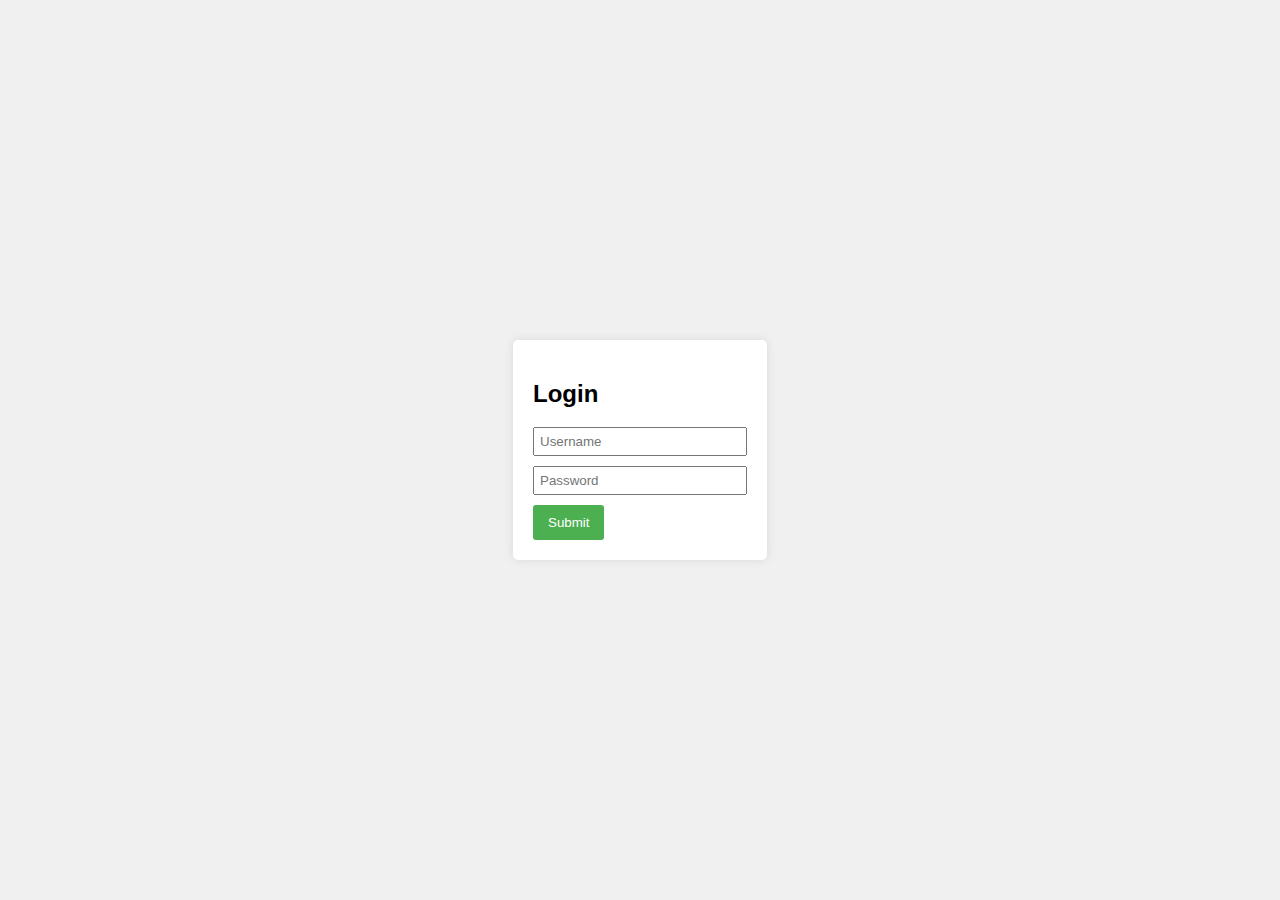
<file: Cloud Resume Challenge/randomtest.html>
<!DOCTYPE html>
<html lang="en">
<head>
    <meta charset="UTF-8">
    <meta name="viewport" content="width=device-width, initial-scale=1.0">
    <title>Login</title>
    <style>
        body {
            font-family: Arial, sans-serif;
            display: flex;
            justify-content: center;
            align-items: center;
            height: 100vh;
            margin: 0;
            background-color: #f0f0f0;
        }
        form {
            background-color: white;
            padding: 20px;
            border-radius: 5px;
            box-shadow: 0 0 10px rgba(0,0,0,0.1);
        }
        input {
            display: block;
            margin: 10px 0;
            padding: 5px;
            width: 200px;
        }
        button {
            background-color: #4CAF50;
            color: white;
            padding: 10px 15px;
            border: none;
            border-radius: 3px;
            cursor: pointer;
        }
        button:hover {
            background-color: #45a049;
        }
    </style>
</head>
<body>
    <form>
        <h2>Login</h2>
        <input type="text" id="username" name="username" placeholder="Username" required>
        <input type="password" id="password" name="password" placeholder="Password" required>
        <button type="submit">Submit</button>
    </form>
</body>
</html>
</file>
<file: Cloud Resume Challenge/assets/css/noscript.css>
/*
	Hyperspace by HTML5 UP
	html5up.net | @ajlkn
	Free for personal and commercial use under the CCA 3.0 license (html5up.net/license)
*/

/* Spotlights */

	.spotlights > section > .image:before {
		opacity: 0 !important;
	}

	.spotlights > section > .content > .inner {
		-moz-transform: none !important;
		-webkit-transform: none !important;
		-ms-transform: none !important;
		transform: none !important;
		opacity: 1 !important;
	}

/* Wrapper */

	.wrapper > .inner {
		opacity: 1 !important;
		-moz-transform: none !important;
		-webkit-transform: none !important;
		-ms-transform: none !important;
		transform: none !important;
	}

/* Sidebar */

	#sidebar > .inner {
		opacity: 1 !important;
	}

	#sidebar nav > ul > li {
		-moz-transform: none !important;
		-webkit-transform: none !important;
		-ms-transform: none !important;
		transform: none !important;
		opacity: 1 !important;
	}
</file>
<file: website/assets/css/noscript.css>
/*
	Hyperspace by HTML5 UP
	html5up.net | @ajlkn
	Free for personal and commercial use under the CCA 3.0 license (html5up.net/license)
*/

/* Spotlights */

	.spotlights > section > .image:before {
		opacity: 0 !important;
	}

	.spotlights > section > .content > .inner {
		-moz-transform: none !important;
		-webkit-transform: none !important;
		-ms-transform: none !important;
		transform: none !important;
		opacity: 1 !important;
	}

/* Wrapper */

	.wrapper > .inner {
		opacity: 1 !important;
		-moz-transform: none !important;
		-webkit-transform: none !important;
		-ms-transform: none !important;
		transform: none !important;
	}

/* Sidebar */

	#sidebar > .inner {
		opacity: 1 !important;
	}

	#sidebar nav > ul > li {
		-moz-transform: none !important;
		-webkit-transform: none !important;
		-ms-transform: none !important;
		transform: none !important;
		opacity: 1 !important;
	}
</file>
<file: Cloud Resume Challenge/assets/css/main.css>
@import url(fontawesome-all.min.css);

/*
	Hyperspace by HTML5 UP
	html5up.net | @ajlkn
	Free for personal and commercial use under the CCA 3.0 license (html5up.net/license)
*/

html, body, div, span, applet, object,
iframe, h1, h2, h3, h4, h5, h6, p, blockquote,
pre, a, abbr, acronym, address, big, cite,
code, del, dfn, em, img, ins, kbd, q, s, samp,
small, strike, strong, sub, sup, tt, var, b,
u, i, center, dl, dt, dd, ol, ul, li, fieldset,
form, label, legend, table, caption, tbody,
tfoot, thead, tr, th, td, article, aside,
canvas, details, embed, figure, figcaption,
footer, header, hgroup, menu, nav, output, ruby,
section, summary, time, mark, audio, video {
	margin: 0;
	padding: 0;
	border: 0;
	font-size: 100%;
	font: inherit;
	vertical-align: baseline;}

article, aside, details, figcaption, figure,
footer, header, hgroup, menu, nav, section {
	display: block;}

body {
	line-height: 1;
}

ol, ul {
	list-style: none;
}

blockquote, q {
	quotes: none;
}

	blockquote:before, blockquote:after, q:before, q:after {
		content: '';
		content: none;
	}

table {
	border-collapse: collapse;
	border-spacing: 0;
}

body {
	-webkit-text-size-adjust: none;
}

mark {
	background-color: transparent;
	color: inherit;
}

input::-moz-focus-inner {
	border: 0;
	padding: 0;
}

input, select, textarea {
	-moz-appearance: none;
	-webkit-appearance: none;
	-ms-appearance: none;
	appearance: none;
}

/* Basic */

	@-ms-viewport {
		width: device-width;
	}

	body {
		-ms-overflow-style: scrollbar;
	}

	@media screen and (max-width: 480px) {

		html, body {
			min-width: 320px;
		}

	}

	html {
		box-sizing: border-box;
	}

	*, *:before, *:after {
		box-sizing: inherit;
	}

	body {
		background: #ffffff;
	}

		body.is-preload *, body.is-preload *:before, body.is-preload *:after {
			-moz-animation: none !important;
			-webkit-animation: none !important;
			-ms-animation: none !important;
			animation: none !important;
			-moz-transition: none !important;
			-webkit-transition: none !important;
			-ms-transition: none !important;
			transition: none !important;
		}

/* Type */

	body, input, select, textarea {
		color: rgba(255, 255, 255, 0.55);
		font-family: Arial, Helvetica, sans-serif;
		font-size: 16.5pt;
		font-weight: normal;
		line-height: 1.75;
	}

		@media screen and (max-width: 1680px) {

			body, input, select, textarea {
				font-size: 13pt;
			}

		}

		@media screen and (max-width: 1280px) {

			body, input, select, textarea {
				font-size: 12pt;
			}

		}

		@media screen and (max-width: 360px) {

			body, input, select, textarea {
				font-size: 11pt;
			}

		}

	a {
		-moz-transition: color 0.2s ease, border-bottom-color 0.2s ease;
		-webkit-transition: color 0.2s ease, border-bottom-color 0.2s ease;
		-ms-transition: color 0.2s ease, border-bottom-color 0.2s ease;
		transition: color 0.2s ease, border-bottom-color 0.2s ease;
		border-bottom: dotted 1px rgba(255, 255, 255, 0.35);
		color: inherit;
		text-decoration: none;
	}

		a:hover {
			border-bottom-color: transparent;
			color: #ffffff;
		}

	strong, b {
		color: #ffffff;
		font-weight: bold;
	}

	em, i {
		font-style: italic;
	}

	p {
		margin: 0 0 2em 0;
	}

	h1, h2, h3, h4, h5, h6 {
		color: #ffffff;
		font-weight: bold;
		line-height: 1.5;
		margin: 0 0 0.5em 0;
	}

		h1 a, h2 a, h3 a, h4 a, h5 a, h6 a {
			color: inherit;
			text-decoration: none;
		}

	h1 {
		font-size: 2.75em;
	}

		h1.major {
			margin: 0 0 1.3em 0;
			position: relative;
			padding-bottom: 0.35em;
		}

			h1.major:after {
				background-image: -moz-linear-gradient(to right, #5e42a6, #b74e91);
				background-image: -webkit-linear-gradient(to right, #5e42a6, #b74e91);
				background-image: -ms-linear-gradient(to right, #5e42a6, #b74e91);
				background-image: linear-gradient(to right, #5e42a6, #b74e91);
				-moz-transition: max-width 0.2s ease;
				-webkit-transition: max-width 0.2s ease;
				-ms-transition: max-width 0.2s ease;
				transition: max-width 0.2s ease;
				border-radius: 0.2em;
				bottom: 0;
				content: '';
				height: 0.05em;
				position: absolute;
				right: 0;
				width: 100%;
			}

	h2 {
		font-size: 1.75em;
	}

	h3 {
		font-size: 1.1em;
	}

	h4 {
		font-size: 1em;
	}

	h5 {
		font-size: 0.8em;
	}

	h6 {
		font-size: 0.6em;
	}

	@media screen and (max-width: 736px) {

		h1 {
			font-size: 2em;
		}

		h2 {
			font-size: 1.25em;
		}

		h3 {
			font-size: 1em;
		}

		h4 {
			font-size: 0.8em;
		}

		h5 {
			font-size: 0.6em;
		}

		h6 {
			font-size: 0.6em;
		}

	}

	sub {
		font-size: 0.8em;
		position: relative;
		top: 0.5em;
	}

	sup {
		font-size: 0.8em;
		position: relative;
		top: -0.5em;
	}

	blockquote {
		border-left: solid 4px rgba(255, 255, 255, 0.15);
		font-style: italic;
		margin: 0 0 2em 0;
		padding: 0.5em 0 0.5em 2em;
	}

	code {
		background: rgba(255, 255, 255, 0.05);
		border-radius: 0.25em;
		border: solid 1px rgba(255, 255, 255, 0.15);
		font-family: "Courier New", monospace;
		font-size: 0.9em;
		margin: 0 0.25em;
		padding: 0.25em 0.65em;
	}

	pre {
		-webkit-overflow-scrolling: touch;
		font-family: "Courier New", monospace;
		font-size: 0.9em;
		margin: 0 0 2em 0;
	}

		pre code {
			display: block;
			line-height: 1.75em;
			padding: 1em 1.5em;
			overflow-x: auto;
		}

	hr {
		border: 0;
		border-bottom: solid 1px rgba(255, 255, 255, 0.15);
		margin: 2em 0;
	}

		hr.major {
			margin: 3em 0;
		}

	.align-left {
		text-align: left;
	}

	.align-center {
		text-align: center;
	}

	.align-right {
		text-align: right;
	}

/* Row */

	.row {
		display: flex;
		flex-wrap: wrap;
		box-sizing: border-box;
		align-items: stretch;
	}

		.row > * {
			box-sizing: border-box;
		}

		.row.gtr-uniform > * > :last-child {
			margin-bottom: 0;
		}

		.row.aln-left {
			justify-content: flex-start;
		}

		.row.aln-center {
			justify-content: center;
		}

		.row.aln-right {
			justify-content: flex-end;
		}

		.row.aln-top {
			align-items: flex-start;
		}

		.row.aln-middle {
			align-items: center;
		}

		.row.aln-bottom {
			align-items: flex-end;
		}

		.row > .imp {
			order: -1;
		}

		.row > .col-1 {
			width: 8.33333%;
		}

		.row > .off-1 {
			margin-left: 8.33333%;
		}

		.row > .col-2 {
			width: 16.66667%;
		}

		.row > .off-2 {
			margin-left: 16.66667%;
		}

		.row > .col-3 {
			width: 25%;
		}

		.row > .off-3 {
			margin-left: 25%;
		}

		.row > .col-4 {
			width: 33.33333%;
		}

		.row > .off-4 {
			margin-left: 33.33333%;
		}

		.row > .col-5 {
			width: 41.66667%;
		}

		.row > .off-5 {
			margin-left: 41.66667%;
		}

		.row > .col-6 {
			width: 50%;
		}

		.row > .off-6 {
			margin-left: 50%;
		}

		.row > .col-7 {
			width: 58.33333%;
		}

		.row > .off-7 {
			margin-left: 58.33333%;
		}

		.row > .col-8 {
			width: 66.66667%;
		}

		.row > .off-8 {
			margin-left: 66.66667%;
		}

		.row > .col-9 {
			width: 75%;
		}

		.row > .off-9 {
			margin-left: 75%;
		}

		.row > .col-10 {
			width: 83.33333%;
		}

		.row > .off-10 {
			margin-left: 83.33333%;
		}

		.row > .col-11 {
			width: 91.66667%;
		}

		.row > .off-11 {
			margin-left: 91.66667%;
		}

		.row > .col-12 {
			width: 100%;
		}

		.row > .off-12 {
			margin-left: 100%;
		}

		.row.gtr-0 {
			margin-top: 0;
			margin-left: 0em;
		}

			.row.gtr-0 > * {
				padding: 0 0 0 0em;
			}

			.row.gtr-0.gtr-uniform {
				margin-top: 0em;
			}

				.row.gtr-0.gtr-uniform > * {
					padding-top: 0em;
				}

		.row.gtr-25 {
			margin-top: 0;
			margin-left: -0.375em;
		}

			.row.gtr-25 > * {
				padding: 0 0 0 0.375em;
			}

			.row.gtr-25.gtr-uniform {
				margin-top: -0.375em;
			}

				.row.gtr-25.gtr-uniform > * {
					padding-top: 0.375em;
				}

		.row.gtr-50 {
			margin-top: 0;
			margin-left: -0.75em;
		}

			.row.gtr-50 > * {
				padding: 0 0 0 0.75em;
			}

			.row.gtr-50.gtr-uniform {
				margin-top: -0.75em;
			}

				.row.gtr-50.gtr-uniform > * {
					padding-top: 0.75em;
				}

		.row {
			margin-top: 0;
			margin-left: -1.5em;
		}

			.row > * {
				padding: 0 0 0 1.5em;
			}

			.row.gtr-uniform {
				margin-top: -1.5em;
			}

				.row.gtr-uniform > * {
					padding-top: 1.5em;
				}

		.row.gtr-150 {
			margin-top: 0;
			margin-left: -2.25em;
		}

			.row.gtr-150 > * {
				padding: 0 0 0 2.25em;
			}

			.row.gtr-150.gtr-uniform {
				margin-top: -2.25em;
			}

				.row.gtr-150.gtr-uniform > * {
					padding-top: 2.25em;
				}

		.row.gtr-200 {
			margin-top: 0;
			margin-left: -3em;
		}

			.row.gtr-200 > * {
				padding: 0 0 0 3em;
			}

			.row.gtr-200.gtr-uniform {
				margin-top: -3em;
			}

				.row.gtr-200.gtr-uniform > * {
					padding-top: 3em;
				}

		@media screen and (max-width: 1680px) {

			.row {
				display: flex;
				flex-wrap: wrap;
				box-sizing: border-box;
				align-items: stretch;
			}

				.row > * {
					box-sizing: border-box;
				}

				.row.gtr-uniform > * > :last-child {
					margin-bottom: 0;
				}

				.row.aln-left {
					justify-content: flex-start;
				}

				.row.aln-center {
					justify-content: center;
				}

				.row.aln-right {
					justify-content: flex-end;
				}

				.row.aln-top {
					align-items: flex-start;
				}

				.row.aln-middle {
					align-items: center;
				}

				.row.aln-bottom {
					align-items: flex-end;
				}

				.row > .imp-xlarge {
					order: -1;
				}

				.row > .col-1-xlarge {
					width: 8.33333%;
				}

				.row > .off-1-xlarge {
					margin-left: 8.33333%;
				}

				.row > .col-2-xlarge {
					width: 16.66667%;
				}

				.row > .off-2-xlarge {
					margin-left: 16.66667%;
				}

				.row > .col-3-xlarge {
					width: 25%;
				}

				.row > .off-3-xlarge {
					margin-left: 25%;
				}

				.row > .col-4-xlarge {
					width: 33.33333%;
				}

				.row > .off-4-xlarge {
					margin-left: 33.33333%;
				}

				.row > .col-5-xlarge {
					width: 41.66667%;
				}

				.row > .off-5-xlarge {
					margin-left: 41.66667%;
				}

				.row > .col-6-xlarge {
					width: 50%;
				}

				.row > .off-6-xlarge {
					margin-left: 50%;
				}

				.row > .col-7-xlarge {
					width: 58.33333%;
				}

				.row > .off-7-xlarge {
					margin-left: 58.33333%;
				}

				.row > .col-8-xlarge {
					width: 66.66667%;
				}

				.row > .off-8-xlarge {
					margin-left: 66.66667%;
				}

				.row > .col-9-xlarge {
					width: 75%;
				}

				.row > .off-9-xlarge {
					margin-left: 75%;
				}

				.row > .col-10-xlarge {
					width: 83.33333%;
				}

				.row > .off-10-xlarge {
					margin-left: 83.33333%;
				}

				.row > .col-11-xlarge {
					width: 91.66667%;
				}

				.row > .off-11-xlarge {
					margin-left: 91.66667%;
				}

				.row > .col-12-xlarge {
					width: 100%;
				}

				.row > .off-12-xlarge {
					margin-left: 100%;
				}

				.row.gtr-0 {
					margin-top: 0;
					margin-left: 0em;
				}

					.row.gtr-0 > * {
						padding: 0 0 0 0em;
					}

					.row.gtr-0.gtr-uniform {
						margin-top: 0em;
					}

						.row.gtr-0.gtr-uniform > * {
							padding-top: 0em;
						}

				.row.gtr-25 {
					margin-top: 0;
					margin-left: -0.375em;
				}

					.row.gtr-25 > * {
						padding: 0 0 0 0.375em;
					}

					.row.gtr-25.gtr-uniform {
						margin-top: -0.375em;
					}

						.row.gtr-25.gtr-uniform > * {
							padding-top: 0.375em;
						}

				.row.gtr-50 {
					margin-top: 0;
					margin-left: -0.75em;
				}

					.row.gtr-50 > * {
						padding: 0 0 0 0.75em;
					}

					.row.gtr-50.gtr-uniform {
						margin-top: -0.75em;
					}

						.row.gtr-50.gtr-uniform > * {
							padding-top: 0.75em;
						}

				.row {
					margin-top: 0;
					margin-left: -1.5em;
				}

					.row > * {
						padding: 0 0 0 1.5em;
					}

					.row.gtr-uniform {
						margin-top: -1.5em;
					}

						.row.gtr-uniform > * {
							padding-top: 1.5em;
						}

				.row.gtr-150 {
					margin-top: 0;
					margin-left: -2.25em;
				}

					.row.gtr-150 > * {
						padding: 0 0 0 2.25em;
					}

					.row.gtr-150.gtr-uniform {
						margin-top: -2.25em;
					}

						.row.gtr-150.gtr-uniform > * {
							padding-top: 2.25em;
						}

				.row.gtr-200 {
					margin-top: 0;
					margin-left: -3em;
				}

					.row.gtr-200 > * {
						padding: 0 0 0 3em;
					}

					.row.gtr-200.gtr-uniform {
						margin-top: -3em;
					}

						.row.gtr-200.gtr-uniform > * {
							padding-top: 3em;
						}

		}

		@media screen and (max-width: 1280px) {

			.row {
				display: flex;
				flex-wrap: wrap;
				box-sizing: border-box;
				align-items: stretch;
			}

				.row > * {
					box-sizing: border-box;
				}

				.row.gtr-uniform > * > :last-child {
					margin-bottom: 0;
				}

				.row.aln-left {
					justify-content: flex-start;
				}

				.row.aln-center {
					justify-content: center;
				}

				.row.aln-right {
					justify-content: flex-end;
				}

				.row.aln-top {
					align-items: flex-start;
				}

				.row.aln-middle {
					align-items: center;
				}

				.row.aln-bottom {
					align-items: flex-end;
				}

				.row > .imp-large {
					order: -1;
				}

				.row > .col-1-large {
					width: 8.33333%;
				}

				.row > .off-1-large {
					margin-left: 8.33333%;
				}

				.row > .col-2-large {
					width: 16.66667%;
				}

				.row > .off-2-large {
					margin-left: 16.66667%;
				}

				.row > .col-3-large {
					width: 25%;
				}

				.row > .off-3-large {
					margin-left: 25%;
				}

				.row > .col-4-large {
					width: 33.33333%;
				}

				.row > .off-4-large {
					margin-left: 33.33333%;
				}

				.row > .col-5-large {
					width: 41.66667%;
				}

				.row > .off-5-large {
					margin-left: 41.66667%;
				}

				.row > .col-6-large {
					width: 50%;
				}

				.row > .off-6-large {
					margin-left: 50%;
				}

				.row > .col-7-large {
					width: 58.33333%;
				}

				.row > .off-7-large {
					margin-left: 58.33333%;
				}

				.row > .col-8-large {
					width: 66.66667%;
				}

				.row > .off-8-large {
					margin-left: 66.66667%;
				}

				.row > .col-9-large {
					width: 75%;
				}

				.row > .off-9-large {
					margin-left: 75%;
				}

				.row > .col-10-large {
					width: 83.33333%;
				}

				.row > .off-10-large {
					margin-left: 83.33333%;
				}

				.row > .col-11-large {
					width: 91.66667%;
				}

				.row > .off-11-large {
					margin-left: 91.66667%;
				}

				.row > .col-12-large {
					width: 100%;
				}

				.row > .off-12-large {
					margin-left: 100%;
				}

				.row.gtr-0 {
					margin-top: 0;
					margin-left: 0em;
				}

					.row.gtr-0 > * {
						padding: 0 0 0 0em;
					}

					.row.gtr-0.gtr-uniform {
						margin-top: 0em;
					}

						.row.gtr-0.gtr-uniform > * {
							padding-top: 0em;
						}

				.row.gtr-25 {
					margin-top: 0;
					margin-left: -0.375em;
				}

					.row.gtr-25 > * {
						padding: 0 0 0 0.375em;
					}

					.row.gtr-25.gtr-uniform {
						margin-top: -0.375em;
					}

						.row.gtr-25.gtr-uniform > * {
							padding-top: 0.375em;
						}

				.row.gtr-50 {
					margin-top: 0;
					margin-left: -0.75em;
				}

					.row.gtr-50 > * {
						padding: 0 0 0 0.75em;
					}

					.row.gtr-50.gtr-uniform {
						margin-top: -0.75em;
					}

						.row.gtr-50.gtr-uniform > * {
							padding-top: 0.75em;
						}

				.row {
					margin-top: 0;
					margin-left: -1.5em;
				}

					.row > * {
						padding: 0 0 0 1.5em;
					}

					.row.gtr-uniform {
						margin-top: -1.5em;
					}

						.row.gtr-uniform > * {
							padding-top: 1.5em;
						}

				.row.gtr-150 {
					margin-top: 0;
					margin-left: -2.25em;
				}

					.row.gtr-150 > * {
						padding: 0 0 0 2.25em;
					}

					.row.gtr-150.gtr-uniform {
						margin-top: -2.25em;
					}

						.row.gtr-150.gtr-uniform > * {
							padding-top: 2.25em;
						}

				.row.gtr-200 {
					margin-top: 0;
					margin-left: -3em;
				}

					.row.gtr-200 > * {
						padding: 0 0 0 3em;
					}

					.row.gtr-200.gtr-uniform {
						margin-top: -3em;
					}

						.row.gtr-200.gtr-uniform > * {
							padding-top: 3em;
						}

		}

		@media screen and (max-width: 980px) {

			.row {
				display: flex;
				flex-wrap: wrap;
				box-sizing: border-box;
				align-items: stretch;
			}

				.row > * {
					box-sizing: border-box;
				}

				.row.gtr-uniform > * > :last-child {
					margin-bottom: 0;
				}

				.row.aln-left {
					justify-content: flex-start;
				}

				.row.aln-center {
					justify-content: center;
				}

				.row.aln-right {
					justify-content: flex-end;
				}

				.row.aln-top {
					align-items: flex-start;
				}

				.row.aln-middle {
					align-items: center;
				}

				.row.aln-bottom {
					align-items: flex-end;
				}

				.row > .imp-medium {
					order: -1;
				}

				.row > .col-1-medium {
					width: 8.33333%;
				}

				.row > .off-1-medium {
					margin-left: 8.33333%;
				}

				.row > .col-2-medium {
					width: 16.66667%;
				}

				.row > .off-2-medium {
					margin-left: 16.66667%;
				}

				.row > .col-3-medium {
					width: 25%;
				}

				.row > .off-3-medium {
					margin-left: 25%;
				}

				.row > .col-4-medium {
					width: 33.33333%;
				}

				.row > .off-4-medium {
					margin-left: 33.33333%;
				}

				.row > .col-5-medium {
					width: 41.66667%;
				}

				.row > .off-5-medium {
					margin-left: 41.66667%;
				}

				.row > .col-6-medium {
					width: 50%;
				}

				.row > .off-6-medium {
					margin-left: 50%;
				}

				.row > .col-7-medium {
					width: 58.33333%;
				}

				.row > .off-7-medium {
					margin-left: 58.33333%;
				}

				.row > .col-8-medium {
					width: 66.66667%;
				}

				.row > .off-8-medium {
					margin-left: 66.66667%;
				}

				.row > .col-9-medium {
					width: 75%;
				}

				.row > .off-9-medium {
					margin-left: 75%;
				}

				.row > .col-10-medium {
					width: 83.33333%;
				}

				.row > .off-10-medium {
					margin-left: 83.33333%;
				}

				.row > .col-11-medium {
					width: 91.66667%;
				}

				.row > .off-11-medium {
					margin-left: 91.66667%;
				}

				.row > .col-12-medium {
					width: 100%;
				}

				.row > .off-12-medium {
					margin-left: 100%;
				}

				.row.gtr-0 {
					margin-top: 0;
					margin-left: 0em;
				}

					.row.gtr-0 > * {
						padding: 0 0 0 0em;
					}

					.row.gtr-0.gtr-uniform {
						margin-top: 0em;
					}

						.row.gtr-0.gtr-uniform > * {
							padding-top: 0em;
						}

				.row.gtr-25 {
					margin-top: 0;
					margin-left: -0.375em;
				}

					.row.gtr-25 > * {
						padding: 0 0 0 0.375em;
					}

					.row.gtr-25.gtr-uniform {
						margin-top: -0.375em;
					}

						.row.gtr-25.gtr-uniform > * {
							padding-top: 0.375em;
						}

				.row.gtr-50 {
					margin-top: 0;
					margin-left: -0.75em;
				}

					.row.gtr-50 > * {
						padding: 0 0 0 0.75em;
					}

					.row.gtr-50.gtr-uniform {
						margin-top: -0.75em;
					}

						.row.gtr-50.gtr-uniform > * {
							padding-top: 0.75em;
						}

				.row {
					margin-top: 0;
					margin-left: -1.5em;
				}

					.row > * {
						padding: 0 0 0 1.5em;
					}

					.row.gtr-uniform {
						margin-top: -1.5em;
					}

						.row.gtr-uniform > * {
							padding-top: 1.5em;
						}

				.row.gtr-150 {
					margin-top: 0;
					margin-left: -2.25em;
				}

					.row.gtr-150 > * {
						padding: 0 0 0 2.25em;
					}

					.row.gtr-150.gtr-uniform {
						margin-top: -2.25em;
					}

						.row.gtr-150.gtr-uniform > * {
							padding-top: 2.25em;
						}

				.row.gtr-200 {
					margin-top: 0;
					margin-left: -3em;
				}

					.row.gtr-200 > * {
						padding: 0 0 0 3em;
					}

					.row.gtr-200.gtr-uniform {
						margin-top: -3em;
					}

						.row.gtr-200.gtr-uniform > * {
							padding-top: 3em;
						}

		}

		@media screen and (max-width: 736px) {

			.row {
				display: flex;
				flex-wrap: wrap;
				box-sizing: border-box;
				align-items: stretch;
			}

				.row > * {
					box-sizing: border-box;
				}

				.row.gtr-uniform > * > :last-child {
					margin-bottom: 0;
				}

				.row.aln-left {
					justify-content: flex-start;
				}

				.row.aln-center {
					justify-content: center;
				}

				.row.aln-right {
					justify-content: flex-end;
				}

				.row.aln-top {
					align-items: flex-start;
				}

				.row.aln-middle {
					align-items: center;
				}

				.row.aln-bottom {
					align-items: flex-end;
				}

				.row > .imp-small {
					order: -1;
				}

				.row > .col-1-small {
					width: 8.33333%;
				}

				.row > .off-1-small {
					margin-left: 8.33333%;
				}

				.row > .col-2-small {
					width: 16.66667%;
				}

				.row > .off-2-small {
					margin-left: 16.66667%;
				}

				.row > .col-3-small {
					width: 25%;
				}

				.row > .off-3-small {
					margin-left: 25%;
				}

				.row > .col-4-small {
					width: 33.33333%;
				}

				.row > .off-4-small {
					margin-left: 33.33333%;
				}

				.row > .col-5-small {
					width: 41.66667%;
				}

				.row > .off-5-small {
					margin-left: 41.66667%;
				}

				.row > .col-6-small {
					width: 50%;
				}

				.row > .off-6-small {
					margin-left: 50%;
				}

				.row > .col-7-small {
					width: 58.33333%;
				}

				.row > .off-7-small {
					margin-left: 58.33333%;
				}

				.row > .col-8-small {
					width: 66.66667%;
				}

				.row > .off-8-small {
					margin-left: 66.66667%;
				}

				.row > .col-9-small {
					width: 75%;
				}

				.row > .off-9-small {
					margin-left: 75%;
				}

				.row > .col-10-small {
					width: 83.33333%;
				}

				.row > .off-10-small {
					margin-left: 83.33333%;
				}

				.row > .col-11-small {
					width: 91.66667%;
				}

				.row > .off-11-small {
					margin-left: 91.66667%;
				}

				.row > .col-12-small {
					width: 100%;
				}

				.row > .off-12-small {
					margin-left: 100%;
				}

				.row.gtr-0 {
					margin-top: 0;
					margin-left: 0em;
				}

					.row.gtr-0 > * {
						padding: 0 0 0 0em;
					}

					.row.gtr-0.gtr-uniform {
						margin-top: 0em;
					}

						.row.gtr-0.gtr-uniform > * {
							padding-top: 0em;
						}

				.row.gtr-25 {
					margin-top: 0;
					margin-left: -0.375em;
				}

					.row.gtr-25 > * {
						padding: 0 0 0 0.375em;
					}

					.row.gtr-25.gtr-uniform {
						margin-top: -0.375em;
					}

						.row.gtr-25.gtr-uniform > * {
							padding-top: 0.375em;
						}

				.row.gtr-50 {
					margin-top: 0;
					margin-left: -0.75em;
				}

					.row.gtr-50 > * {
						padding: 0 0 0 0.75em;
					}

					.row.gtr-50.gtr-uniform {
						margin-top: -0.75em;
					}

						.row.gtr-50.gtr-uniform > * {
							padding-top: 0.75em;
						}

				.row {
					margin-top: 0;
					margin-left: -1.5em;
				}

					.row > * {
						padding: 0 0 0 1.5em;
					}

					.row.gtr-uniform {
						margin-top: -1.5em;
					}

						.row.gtr-uniform > * {
							padding-top: 1.5em;
						}

				.row.gtr-150 {
					margin-top: 0;
					margin-left: -2.25em;
				}

					.row.gtr-150 > * {
						padding: 0 0 0 2.25em;
					}

					.row.gtr-150.gtr-uniform {
						margin-top: -2.25em;
					}

						.row.gtr-150.gtr-uniform > * {
							padding-top: 2.25em;
						}

				.row.gtr-200 {
					margin-top: 0;
					margin-left: -3em;
				}

					.row.gtr-200 > * {
						padding: 0 0 0 3em;
					}

					.row.gtr-200.gtr-uniform {
						margin-top: -3em;
					}

						.row.gtr-200.gtr-uniform > * {
							padding-top: 3em;
						}

		}

		@media screen and (max-width: 480px) {

			.row {
				display: flex;
				flex-wrap: wrap;
				box-sizing: border-box;
				align-items: stretch;
			}

				.row > * {
					box-sizing: border-box;
				}

				.row.gtr-uniform > * > :last-child {
					margin-bottom: 0;
				}

				.row.aln-left {
					justify-content: flex-start;
				}

				.row.aln-center {
					justify-content: center;
				}

				.row.aln-right {
					justify-content: flex-end;
				}

				.row.aln-top {
					align-items: flex-start;
				}

				.row.aln-middle {
					align-items: center;
				}

				.row.aln-bottom {
					align-items: flex-end;
				}

				.row > .imp-xsmall {
					order: -1;
				}

				.row > .col-1-xsmall {
					width: 8.33333%;
				}

				.row > .off-1-xsmall {
					margin-left: 8.33333%;
				}

				.row > .col-2-xsmall {
					width: 16.66667%;
				}

				.row > .off-2-xsmall {
					margin-left: 16.66667%;
				}

				.row > .col-3-xsmall {
					width: 25%;
				}

				.row > .off-3-xsmall {
					margin-left: 25%;
				}

				.row > .col-4-xsmall {
					width: 33.33333%;
				}

				.row > .off-4-xsmall {
					margin-left: 33.33333%;
				}

				.row > .col-5-xsmall {
					width: 41.66667%;
				}

				.row > .off-5-xsmall {
					margin-left: 41.66667%;
				}

				.row > .col-6-xsmall {
					width: 50%;
				}

				.row > .off-6-xsmall {
					margin-left: 50%;
				}

				.row > .col-7-xsmall {
					width: 58.33333%;
				}

				.row > .off-7-xsmall {
					margin-left: 58.33333%;
				}

				.row > .col-8-xsmall {
					width: 66.66667%;
				}

				.row > .off-8-xsmall {
					margin-left: 66.66667%;
				}

				.row > .col-9-xsmall {
					width: 75%;
				}

				.row > .off-9-xsmall {
					margin-left: 75%;
				}

				.row > .col-10-xsmall {
					width: 83.33333%;
				}

				.row > .off-10-xsmall {
					margin-left: 83.33333%;
				}

				.row > .col-11-xsmall {
					width: 91.66667%;
				}

				.row > .off-11-xsmall {
					margin-left: 91.66667%;
				}

				.row > .col-12-xsmall {
					width: 100%;
				}

				.row > .off-12-xsmall {
					margin-left: 100%;
				}

				.row.gtr-0 {
					margin-top: 0;
					margin-left: 0em;
				}

					.row.gtr-0 > * {
						padding: 0 0 0 0em;
					}

					.row.gtr-0.gtr-uniform {
						margin-top: 0em;
					}

						.row.gtr-0.gtr-uniform > * {
							padding-top: 0em;
						}

				.row.gtr-25 {
					margin-top: 0;
					margin-left: -0.375em;
				}

					.row.gtr-25 > * {
						padding: 0 0 0 0.375em;
					}

					.row.gtr-25.gtr-uniform {
						margin-top: -0.375em;
					}

						.row.gtr-25.gtr-uniform > * {
							padding-top: 0.375em;
						}

				.row.gtr-50 {
					margin-top: 0;
					margin-left: -0.75em;
				}

					.row.gtr-50 > * {
						padding: 0 0 0 0.75em;
					}

					.row.gtr-50.gtr-uniform {
						margin-top: -0.75em;
					}

						.row.gtr-50.gtr-uniform > * {
							padding-top: 0.75em;
						}

				.row {
					margin-top: 0;
					margin-left: -1.5em;
				}

					.row > * {
						padding: 0 0 0 1.5em;
					}

					.row.gtr-uniform {
						margin-top: -1.5em;
					}

						.row.gtr-uniform > * {
							padding-top: 1.5em;
						}

				.row.gtr-150 {
					margin-top: 0;
					margin-left: -2.25em;
				}

					.row.gtr-150 > * {
						padding: 0 0 0 2.25em;
					}

					.row.gtr-150.gtr-uniform {
						margin-top: -2.25em;
					}

						.row.gtr-150.gtr-uniform > * {
							padding-top: 2.25em;
						}

				.row.gtr-200 {
					margin-top: 0;
					margin-left: -3em;
				}

					.row.gtr-200 > * {
						padding: 0 0 0 3em;
					}

					.row.gtr-200.gtr-uniform {
						margin-top: -3em;
					}

						.row.gtr-200.gtr-uniform > * {
							padding-top: 3em;
						}

		}

/* Box */

	.box {
		border-radius: 0.25em;
		border: solid 1px rgba(255, 255, 255, 0.15);
		margin-bottom: 2em;
		padding: 1.5em;
	}

		.box > :last-child,
		.box > :last-child > :last-child,
		.box > :last-child > :last-child > :last-child {
			margin-bottom: 0;
		}

		.box.alt {
			border: 0;
			border-radius: 0;
			padding: 0;
		}

/* Button */

	input[type="submit"],
	input[type="reset"],
	input[type="button"],
	button,
	.button {
		-moz-appearance: none;
		-webkit-appearance: none;
		-ms-appearance: none;
		appearance: none;
		-moz-transition: border-color 0.2s ease;
		-webkit-transition: border-color 0.2s ease;
		-ms-transition: border-color 0.2s ease;
		transition: border-color 0.2s ease;
		background-color: transparent;
		border: solid 1px !important;
		border-color: rgba(255, 255, 255, 0.15) !important;
		border-radius: 3em;
		color: #ffffff !important;
		cursor: pointer;
		display: inline-block;
		font-size: 0.6em;
		font-weight: bold;
		height: calc(4.75em + 2px);
		letter-spacing: 0.25em;
		line-height: 4.75em;
		outline: 0;
		padding: 0 3.75em;
		position: relative;
		text-align: center;
		text-decoration: none;
		text-transform: uppercase;
		white-space: nowrap;
	}

		input[type="submit"]:after,
		input[type="reset"]:after,
		input[type="button"]:after,
		button:after,
		.button:after {
			-moz-transform: scale(0.25);
			-webkit-transform: scale(0.25);
			-ms-transform: scale(0.25);
			transform: scale(0.25);
			pointer-events: none;
			-moz-transition: opacity 0.2s ease, -moz-transform 0.2s ease;
			-webkit-transition: opacity 0.2s ease, -webkit-transform 0.2s ease;
			-ms-transition: opacity 0.2s ease, -ms-transform 0.2s ease;
			transition: opacity 0.2s ease, transform 0.2s ease;
			background: #ffffff;
			border-radius: 3em;
			content: '';
			height: 100%;
			left: 0;
			opacity: 0;
			position: absolute;
			top: 0;
			width: 100%;
		}

		input[type="submit"].icon:before,
		input[type="reset"].icon:before,
		input[type="button"].icon:before,
		button.icon:before,
		.button.icon:before {
			margin-right: 0.75em;
		}

		input[type="submit"].fit,
		input[type="reset"].fit,
		input[type="button"].fit,
		button.fit,
		.button.fit {
			width: 100%;
		}

		input[type="submit"].small,
		input[type="reset"].small,
		input[type="button"].small,
		button.small,
		.button.small {
			font-size: 0.4em;
		}

		input[type="submit"].large,
		input[type="reset"].large,
		input[type="button"].large,
		button.large,
		.button.large {
			font-size: 0.8em;
		}

		input[type="submit"].primary,
		input[type="reset"].primary,
		input[type="button"].primary,
		button.primary,
		.button.primary {
			background-color: #ffffff;
			color: #312450 !important;
		}

			input[type="submit"].primary:after,
			input[type="reset"].primary:after,
			input[type="button"].primary:after,
			button.primary:after,
			.button.primary:after {
				display: none;
			}

		input[type="submit"].disabled, input[type="submit"]:disabled,
		input[type="reset"].disabled,
		input[type="reset"]:disabled,
		input[type="button"].disabled,
		input[type="button"]:disabled,
		button.disabled,
		button:disabled,
		.button.disabled,
		.button:disabled {
			cursor: default;
			opacity: 0.5;
			pointer-events: none;
		}

		input[type="submit"]:hover,
		input[type="reset"]:hover,
		input[type="button"]:hover,
		button:hover,
		.button:hover {
			border-color: rgba(255, 255, 255, 0.55) !important;
		}

			input[type="submit"]:hover:after,
			input[type="reset"]:hover:after,
			input[type="button"]:hover:after,
			button:hover:after,
			.button:hover:after {
				opacity: 0.05;
				-moz-transform: scale(1);
				-webkit-transform: scale(1);
				-ms-transform: scale(1);
				transform: scale(1);
			}

			input[type="submit"]:hover:active,
			input[type="reset"]:hover:active,
			input[type="button"]:hover:active,
			button:hover:active,
			.button:hover:active {
				border-color: #ffffff !important;
			}

				input[type="submit"]:hover:active:after,
				input[type="reset"]:hover:active:after,
				input[type="button"]:hover:active:after,
				button:hover:active:after,
				.button:hover:active:after {
					opacity: 0.1;
				}

/* Features */

	.features {
		display: -moz-flex;
		display: -webkit-flex;
		display: -ms-flex;
		display: flex;
		-moz-flex-wrap: wrap;
		-webkit-flex-wrap: wrap;
		-ms-flex-wrap: wrap;
		flex-wrap: wrap;
		border-radius: 0.25em;
		border: solid 1px rgba(255, 255, 255, 0.15);
		background: rgba(255, 255, 255, 0.05);
		margin: 0 0 2em 0;
	}

		.features section {
			padding: 3.5em 3em 1em 7em ;
			width: 50%;
			border-top: solid 1px rgba(255, 255, 255, 0.15);
			position: relative;
		}

			.features section:nth-child(-n + 2) {
				border-top-width: 0;
			}

			.features section:nth-child(2n) {
				border-left: solid 1px rgba(255, 255, 255, 0.15);
			}

			.features section .icon {
				-moz-transition: opacity 0.5s ease, -moz-transform 0.5s ease;
				-webkit-transition: opacity 0.5s ease, -webkit-transform 0.5s ease;
				-ms-transition: opacity 0.5s ease, -ms-transform 0.5s ease;
				transition: opacity 0.5s ease, transform 0.5s ease;
				-moz-transition-delay: 1s;
				-webkit-transition-delay: 1s;
				-ms-transition-delay: 1s;
				transition-delay: 1s;
				-moz-transform: scale(1);
				-webkit-transform: scale(1);
				-ms-transform: scale(1);
				transform: scale(1);
				position: absolute;
				left: 3em;
				top: 3em;
				opacity: 1;
			}

			.features section:nth-child(1) .icon {
				-moz-transition-delay: 0.15s;
				-webkit-transition-delay: 0.15s;
				-ms-transition-delay: 0.15s;
				transition-delay: 0.15s;
			}

			.features section:nth-child(2) .icon {
				-moz-transition-delay: 0.3s;
				-webkit-transition-delay: 0.3s;
				-ms-transition-delay: 0.3s;
				transition-delay: 0.3s;
			}

			.features section:nth-child(3) .icon {
				-moz-transition-delay: 0.45s;
				-webkit-transition-delay: 0.45s;
				-ms-transition-delay: 0.45s;
				transition-delay: 0.45s;
			}

			.features section:nth-child(4) .icon {
				-moz-transition-delay: 0.6s;
				-webkit-transition-delay: 0.6s;
				-ms-transition-delay: 0.6s;
				transition-delay: 0.6s;
			}

			.features section:nth-child(5) .icon {
				-moz-transition-delay: 0.75s;
				-webkit-transition-delay: 0.75s;
				-ms-transition-delay: 0.75s;
				transition-delay: 0.75s;
			}

			.features section:nth-child(6) .icon {
				-moz-transition-delay: 0.9s;
				-webkit-transition-delay: 0.9s;
				-ms-transition-delay: 0.9s;
				transition-delay: 0.9s;
			}

			.features section:nth-child(7) .icon {
				-moz-transition-delay: 1.05s;
				-webkit-transition-delay: 1.05s;
				-ms-transition-delay: 1.05s;
				transition-delay: 1.05s;
			}

			.features section:nth-child(8) .icon {
				-moz-transition-delay: 1.2s;
				-webkit-transition-delay: 1.2s;
				-ms-transition-delay: 1.2s;
				transition-delay: 1.2s;
			}

			.features section:nth-child(9) .icon {
				-moz-transition-delay: 1.35s;
				-webkit-transition-delay: 1.35s;
				-ms-transition-delay: 1.35s;
				transition-delay: 1.35s;
			}

			.features section:nth-child(10) .icon {
				-moz-transition-delay: 1.5s;
				-webkit-transition-delay: 1.5s;
				-ms-transition-delay: 1.5s;
				transition-delay: 1.5s;
			}

			.features section:nth-child(11) .icon {
				-moz-transition-delay: 1.65s;
				-webkit-transition-delay: 1.65s;
				-ms-transition-delay: 1.65s;
				transition-delay: 1.65s;
			}

			.features section:nth-child(12) .icon {
				-moz-transition-delay: 1.8s;
				-webkit-transition-delay: 1.8s;
				-ms-transition-delay: 1.8s;
				transition-delay: 1.8s;
			}

			.features section:nth-child(13) .icon {
				-moz-transition-delay: 1.95s;
				-webkit-transition-delay: 1.95s;
				-ms-transition-delay: 1.95s;
				transition-delay: 1.95s;
			}

			.features section:nth-child(14) .icon {
				-moz-transition-delay: 2.1s;
				-webkit-transition-delay: 2.1s;
				-ms-transition-delay: 2.1s;
				transition-delay: 2.1s;
			}

			.features section:nth-child(15) .icon {
				-moz-transition-delay: 2.25s;
				-webkit-transition-delay: 2.25s;
				-ms-transition-delay: 2.25s;
				transition-delay: 2.25s;
			}

			.features section:nth-child(16) .icon {
				-moz-transition-delay: 2.4s;
				-webkit-transition-delay: 2.4s;
				-ms-transition-delay: 2.4s;
				transition-delay: 2.4s;
			}

			.features section:nth-child(17) .icon {
				-moz-transition-delay: 2.55s;
				-webkit-transition-delay: 2.55s;
				-ms-transition-delay: 2.55s;
				transition-delay: 2.55s;
			}

			.features section:nth-child(18) .icon {
				-moz-transition-delay: 2.7s;
				-webkit-transition-delay: 2.7s;
				-ms-transition-delay: 2.7s;
				transition-delay: 2.7s;
			}

			.features section:nth-child(19) .icon {
				-moz-transition-delay: 2.85s;
				-webkit-transition-delay: 2.85s;
				-ms-transition-delay: 2.85s;
				transition-delay: 2.85s;
			}

			.features section:nth-child(20) .icon {
				-moz-transition-delay: 3s;
				-webkit-transition-delay: 3s;
				-ms-transition-delay: 3s;
				transition-delay: 3s;
			}

		.features.inactive section .icon {
			-moz-transform: scale(0.5);
			-webkit-transform: scale(0.5);
			-ms-transform: scale(0.5);
			transform: scale(0.5);
			opacity: 0;
		}

		@media screen and (max-width: 980px) {

			.features {
				display: block;
			}

				.features section {
					border-top-width: 1px !important;
					border-left-width: 0 !important;
					width: 100%;
				}

					.features section:first-child {
						border-top-width: 0 !important;
					}

		}

		@media screen and (max-width: 736px) {

			.features section {
				padding: 2.5em 1.5em 0.1em 5.5em ;
			}

				.features section .icon {
					left: 1.5em;
					top: 2em;
				}

		}

		@media screen and (max-width: 480px) {

			.features section {
				padding: 2em 1.5em 0.1em 1.5em ;
			}

				.features section .icon {
					left: 0;
					position: relative;
					top: 0;
				}

		}

/* Form */

	form {
		margin: 0 0 2em 0;
	}

		form > :last-child {
			margin-bottom: 0;
		}

		form > .fields {
			display: -moz-flex;
			display: -webkit-flex;
			display: -ms-flex;
			display: flex;
			-moz-flex-wrap: wrap;
			-webkit-flex-wrap: wrap;
			-ms-flex-wrap: wrap;
			flex-wrap: wrap;
			width: calc(100% + 3em);
			margin: -1.5em 0 2em -1.5em;
		}

			form > .fields > .field {
				-moz-flex-grow: 0;
				-webkit-flex-grow: 0;
				-ms-flex-grow: 0;
				flex-grow: 0;
				-moz-flex-shrink: 0;
				-webkit-flex-shrink: 0;
				-ms-flex-shrink: 0;
				flex-shrink: 0;
				padding: 1.5em 0 0 1.5em;
				width: calc(100% - 1.5em);
			}

				form > .fields > .field.half {
					width: calc(50% - 0.75em);
				}

				form > .fields > .field.third {
					width: calc(100%/3 - 0.5em);
				}

				form > .fields > .field.quarter {
					width: calc(25% - 0.375em);
				}

		@media screen and (max-width: 480px) {

			form > .fields {
				width: calc(100% + 3em);
				margin: -1.5em 0 2em -1.5em;
			}

				form > .fields > .field {
					padding: 1.5em 0 0 1.5em;
					width: calc(100% - 1.5em);
				}

					form > .fields > .field.half {
						width: calc(100% - 1.5em);
					}

					form > .fields > .field.third {
						width: calc(100% - 1.5em);
					}

					form > .fields > .field.quarter {
						width: calc(100% - 1.5em);
					}

		}

	label {
		color: #ffffff;
		font-weight: bold;
		line-height: 1.5;
		margin: 0 0 0.7em 0;
		display: block;
		font-size: 1.1em;
	}

	input[type="text"],
	input[type="password"],
	input[type="email"],
	input[type="tel"],
	select,
	textarea {
		-moz-appearance: none;
		-webkit-appearance: none;
		-ms-appearance: none;
		appearance: none;
		background: rgba(255, 255, 255, 0.05);
		border-radius: 0.25em;
		border: none;
		border: solid 1px rgba(255, 255, 255, 0.15);
		color: inherit;
		display: block;
		outline: 0;
		padding: 0 1em;
		text-decoration: none;
		width: 100%;
	}

		input[type="text"]:invalid,
		input[type="password"]:invalid,
		input[type="email"]:invalid,
		input[type="tel"]:invalid,
		select:invalid,
		textarea:invalid {
			box-shadow: none;
		}

		input[type="text"]:focus,
		input[type="password"]:focus,
		input[type="email"]:focus,
		input[type="tel"]:focus,
		select:focus,
		textarea:focus {
			border-color: #ffffff;
			box-shadow: 0 0 0 1px #ffffff;
		}

	select {
		background-image: url("data:image/svg+xml;charset=utf8,%3Csvg xmlns='http://www.w3.org/2000/svg' width='40' height='40' preserveAspectRatio='none' viewBox='0 0 40 40'%3E%3Cpath d='M9.4,12.3l10.4,10.4l10.4-10.4c0.2-0.2,0.5-0.4,0.9-0.4c0.3,0,0.6,0.1,0.9,0.4l3.3,3.3c0.2,0.2,0.4,0.5,0.4,0.9 c0,0.4-0.1,0.6-0.4,0.9L20.7,31.9c-0.2,0.2-0.5,0.4-0.9,0.4c-0.3,0-0.6-0.1-0.9-0.4L4.3,17.3c-0.2-0.2-0.4-0.5-0.4-0.9 c0-0.4,0.1-0.6,0.4-0.9l3.3-3.3c0.2-0.2,0.5-0.4,0.9-0.4S9.1,12.1,9.4,12.3z' fill='rgba(255, 255, 255, 0.15)' /%3E%3C/svg%3E");
		background-size: 1.25rem;
		background-repeat: no-repeat;
		background-position: calc(100% - 1rem) center;
		height: 2.75em;
		padding-right: 2.75em;
		text-overflow: ellipsis;
	}

		select option {
			color: #ffffff;
			background: #312450;
		}

		select:focus::-ms-value {
			background-color: transparent;
		}

		select::-ms-expand {
			display: none;
		}

	input[type="text"],
	input[type="password"],
	input[type="email"],
	select {
		height: 2.75em;
	}

	textarea {
		padding: 0.75em 1em;
	}

		body.is-ie textarea {
			min-height: 10em;
		}

	input[type="checkbox"],
	input[type="radio"] {
		-moz-appearance: none;
		-webkit-appearance: none;
		-ms-appearance: none;
		appearance: none;
		display: block;
		float: left;
		margin-right: -2em;
		opacity: 0;
		width: 1em;
		z-index: -1;
	}

		input[type="checkbox"] + label,
		input[type="radio"] + label {
			text-decoration: none;
			color: rgba(255, 255, 255, 0.55);
			cursor: pointer;
			display: inline-block;
			font-size: 1em;
			font-weight: normal;
			padding-left: 2.4em;
			padding-right: 0.75em;
			position: relative;
		}

			input[type="checkbox"] + label:before,
			input[type="radio"] + label:before {
				-moz-osx-font-smoothing: grayscale;
				-webkit-font-smoothing: antialiased;
				display: inline-block;
				font-style: normal;
				font-variant: normal;
				text-rendering: auto;
				line-height: 1;
				text-transform: none !important;
				font-family: 'Font Awesome 5 Free';
				font-weight: 900;
			}

			input[type="checkbox"] + label:before,
			input[type="radio"] + label:before {
				background: rgba(255, 255, 255, 0.05);
				border-radius: 0.25em;
				border: solid 1px rgba(255, 255, 255, 0.15);
				content: '';
				display: inline-block;
				font-size: 0.8em;
				height: 2.0625em;
				left: 0;
				line-height: 2.0625em;
				position: absolute;
				text-align: center;
				top: 0;
				width: 2.0625em;
			}

		input[type="checkbox"]:checked + label:before,
		input[type="radio"]:checked + label:before {
			background: #ffffff;
			border-color: #ffffff;
			color: #b74e91;
			content: '\f00c';
		}

		input[type="checkbox"]:focus + label:before,
		input[type="radio"]:focus + label:before {
			border-color: #ffffff;
			box-shadow: 0 0 0 1px #ffffff;
		}

	input[type="checkbox"] + label:before {
		border-radius: 0.25em;
	}

	input[type="radio"] + label:before {
		border-radius: 100%;
	}

	::-webkit-input-placeholder {
		color: rgba(255, 255, 255, 0.35) !important;
		opacity: 1.0;
	}

	:-moz-placeholder {
		color: rgba(255, 255, 255, 0.35) !important;
		opacity: 1.0;
	}

	::-moz-placeholder {
		color: rgba(255, 255, 255, 0.35) !important;
		opacity: 1.0;
	}

	:-ms-input-placeholder {
		color: rgba(255, 255, 255, 0.35) !important;
		opacity: 1.0;
	}

/* Icon */

	.icon {
		text-decoration: none;
		border-bottom: none;
		position: relative;
	}

		.icon:before {
			-moz-osx-font-smoothing: grayscale;
			-webkit-font-smoothing: antialiased;
			display: inline-block;
			font-style: normal;
			font-variant: normal;
			text-rendering: auto;
			line-height: 1;
			text-transform: none !important;
			font-family: 'Font Awesome 5 Free';
			font-weight: 400;
		}

		.icon > .label {
			display: none;
		}

		.icon:before {
			line-height: inherit;
		}

		.icon.solid:before {
			font-weight: 900;
		}

		.icon.brands:before {
			font-family: 'Font Awesome 5 Brands';
		}

		.icon.major {
			width: 2.5em;
			height: 2.5em;
			display: block;
			background: #ffffff;
			border-radius: 100%;
			color: #312450;
			text-align: center;
			line-height: 2.5em;
			margin: 0 0 1.3em 0;
		}

			.icon.major:before {
				font-size: 1.25em;
			}

				.wrapper.style1 .icon.major:before {
					color: #5e42a6;
				}

				.wrapper.style1-alt .icon.major:before {
					color: #493382;
				}

				.wrapper.style2 .icon.major:before {
					color: #5052b5;
				}

				.wrapper.style2-alt .icon.major:before {
					color: #3e4094;
				}

				.wrapper.style3 .icon.major:before {
					color: #b74e91;
				}

				.wrapper.style3-alt .icon.major:before {
					color: #953d75;
				}

/* Image */

	.image {
		border-radius: 0.25em;
		border: 0;
		display: inline-block;
		position: relative;
	}

		.image img {
			border-radius: 0.25em;
			display: block;
		}

		.image.left, .image.right {
			max-width: 40%;
		}

			.image.left img, .image.right img {
				width: 100%;
			}

		.image.left {
			float: left;
			margin: 0 1.5em 1em 0;
			top: 0.25em;
		}

		.image.right {
			float: right;
			margin: 0 0 1em 1.5em;
			top: 0.25em;
		}

		.image.fit {
			display: block;
			margin: 0 0 2em 0;
			width: 100%;
		}

			.image.fit img {
				width: 100%;
			}

		.image.main {
			display: block;
			margin: 0 0 3em 0;
			width: 100%;
		}

			.image.main img {
				width: 100%;
			}

/* List */

	ol {
		list-style: decimal;
		margin: 0 0 2em 0;
		padding-left: 1.25em;
	}

		ol li {
			padding-left: 0.25em;
		}

	ul {
		list-style: disc;
		margin: 0 0 2em 0;
		padding-left: 1em;
	}

		ul li {
			padding-left: 0.5em;
		}

		ul.alt {
			list-style: none;
			padding-left: 0;
		}

			ul.alt li {
				border-top: solid 1px rgba(255, 255, 255, 0.15);
				padding: 0.5em 0;
			}

				ul.alt li:first-child {
					border-top: 0;
					padding-top: 0;
				}

	dl {
		margin: 0 0 2em 0;
	}

		dl dt {
			display: block;
			font-weight: bold;
			margin: 0 0 1em 0;
		}

		dl dd {
			margin-left: 2em;
		}

/* Actions */

	ul.actions {
		display: -moz-flex;
		display: -webkit-flex;
		display: -ms-flex;
		display: flex;
		cursor: default;
		list-style: none;
		margin-left: -1em;
		padding-left: 0;
	}

		ul.actions li {
			padding: 0 0 0 1em;
			vertical-align: middle;
		}

		ul.actions.special {
			-moz-justify-content: center;
			-webkit-justify-content: center;
			-ms-justify-content: center;
			justify-content: center;
			width: 100%;
			margin-left: 0;
		}

			ul.actions.special li:first-child {
				padding-left: 0;
			}

		ul.actions.stacked {
			-moz-flex-direction: column;
			-webkit-flex-direction: column;
			-ms-flex-direction: column;
			flex-direction: column;
			margin-left: 0;
		}

			ul.actions.stacked li {
				padding: 1.3em 0 0 0;
			}

				ul.actions.stacked li:first-child {
					padding-top: 0;
				}

		ul.actions.fit {
			width: calc(100% + 1em);
		}

			ul.actions.fit li {
				-moz-flex-grow: 1;
				-webkit-flex-grow: 1;
				-ms-flex-grow: 1;
				flex-grow: 1;
				-moz-flex-shrink: 1;
				-webkit-flex-shrink: 1;
				-ms-flex-shrink: 1;
				flex-shrink: 1;
				width: 100%;
			}

				ul.actions.fit li > * {
					width: 100%;
				}

			ul.actions.fit.stacked {
				width: 100%;
			}

		@media screen and (max-width: 480px) {

			ul.actions:not(.fixed) {
				-moz-flex-direction: column;
				-webkit-flex-direction: column;
				-ms-flex-direction: column;
				flex-direction: column;
				margin-left: 0;
				width: 100% !important;
			}

				ul.actions:not(.fixed) li {
					-moz-flex-grow: 1;
					-webkit-flex-grow: 1;
					-ms-flex-grow: 1;
					flex-grow: 1;
					-moz-flex-shrink: 1;
					-webkit-flex-shrink: 1;
					-ms-flex-shrink: 1;
					flex-shrink: 1;
					padding: 1em 0 0 0;
					text-align: center;
					width: 100%;
				}

					ul.actions:not(.fixed) li > * {
						width: 100%;
					}

					ul.actions:not(.fixed) li:first-child {
						padding-top: 0;
					}

					ul.actions:not(.fixed) li input[type="submit"],
					ul.actions:not(.fixed) li input[type="reset"],
					ul.actions:not(.fixed) li input[type="button"],
					ul.actions:not(.fixed) li button,
					ul.actions:not(.fixed) li .button {
						width: 100%;
					}

						ul.actions:not(.fixed) li input[type="submit"].icon:before,
						ul.actions:not(.fixed) li input[type="reset"].icon:before,
						ul.actions:not(.fixed) li input[type="button"].icon:before,
						ul.actions:not(.fixed) li button.icon:before,
						ul.actions:not(.fixed) li .button.icon:before {
							margin-left: -0.5rem;
						}

		}

/* Contact */

	ul.contact {
		list-style: none;
		padding: 0;
	}

		ul.contact > li {
			padding: 0;
			margin: 1.5em 0 0 0;
		}

			ul.contact > li:first-child {
				margin-top: 0;
			}

/* Icons */

	ul.icons {
		cursor: default;
		list-style: none;
		padding-left: 0;
	}

		ul.icons li {
			display: inline-block;
			padding: 0 0.75em 0 0;
		}

			ul.icons li:last-child {
				padding-right: 0;
			}

			ul.icons li > a, ul.icons li > span {
				border: 0;
			}

				ul.icons li > a .label, ul.icons li > span .label {
					display: none;
				}

/* Menu */

	ul.menu {
		list-style: none;
		padding: 0;
	}

		ul.menu > li {
			border-left: solid 1px rgba(255, 255, 255, 0.15);
			display: inline-block;
			line-height: 1;
			margin-left: 1.5em;
			padding: 0 0 0 1.5em;
		}

			ul.menu > li:first-child {
				border-left: 0;
				margin: 0;
				padding-left: 0;
			}

		@media screen and (max-width: 480px) {

			ul.menu > li {
				border-left: 0;
				display: block;
				line-height: inherit;
				margin: 0.5em 0 0 0;
				padding-left: 0;
			}

		}

/* Section/Article */

	section.special, article.special {
		text-align: center;
	}

	header p {
		color: rgba(255, 255, 255, 0.35);
		position: relative;
		margin: 0 0 1.5em 0;
	}

	header h2 + p {
		font-size: 1.25em;
		margin-top: -1em;
		line-height: 1.5em;
	}

	header h3 + p {
		font-size: 1.1em;
		margin-top: -0.8em;
		line-height: 1.5em;
	}

	header h4 + p,
	header h5 + p,
	header h6 + p {
		font-size: 0.9em;
		margin-top: -0.6em;
		line-height: 1.5em;
	}

/* Split */

	.split {
		display: -moz-flex;
		display: -webkit-flex;
		display: -ms-flex;
		display: flex;
	}

		.split > * {
			width: calc(50% - 2.5em);
		}

		.split > :nth-child(2n - 1) {
			padding-right: 2.5em;
			border-right: solid 1px rgba(255, 255, 255, 0.15);
		}

		.split > :nth-child(2n) {
			padding-left: 2.5em;
		}

		.split.style1 > :nth-child(2n - 1) {
			width: calc(66.66666% - 2.5em);
		}

		.split.style1 > :nth-child(2n) {
			width: calc(33.33333% - 2.5em);
		}

		@media screen and (max-width: 1680px) {

			.split > * {
				width: calc(50% - 2em);
			}

			.split > :nth-child(2n - 1) {
				padding-right: 2em;
			}

			.split > :nth-child(2n) {
				padding-left: 2em;
			}

			.split.style1 > :nth-child(2n - 1) {
				width: calc(66.66666% - 2em);
			}

			.split.style1 > :nth-child(2n) {
				width: calc(33.33333% - 2em);
			}

		}

		@media screen and (max-width: 980px) {

			.split {
				display: block;
			}

				.split > * {
					border-top: solid 1px rgba(255, 255, 255, 0.15);
					margin: 4em 0 0 0;
					padding: 4em 0 0 0;
					width: 100% !important;
				}

				.split > :nth-child(2n - 1) {
					border-right: 0;
					padding-right: 0;
				}

				.split > :nth-child(2n) {
					padding-left: 0;
				}

				.split > :first-child {
					border-top: 0;
					margin-top: 0;
					padding-top: 0;
				}

		}

		@media screen and (max-width: 736px) {

			.split > * {
				margin: 3em 0 0 0;
				padding: 3em 0 0 0;
			}

		}

/* Spotlights */

	.spotlights > section {
		display: -moz-flex;
		display: -webkit-flex;
		display: -ms-flex;
		display: flex;
		-moz-flex-direction: row;
		-webkit-flex-direction: row;
		-ms-flex-direction: row;
		flex-direction: row;
		min-height: 22.5em;
	}

		body.is-ie .spotlights > section {
			min-height: 0;
		}

		.spotlights > section > .image {
			background-position: center center;
			background-size: cover;
			border-radius: 0;
			display: block;
			position: relative;
			width: 25em;
		}

			.spotlights > section > .image img {
				border-radius: 0;
				display: block;
			}

			.spotlights > section > .image:before {
				-moz-transition: opacity 1s ease;
				-webkit-transition: opacity 1s ease;
				-ms-transition: opacity 1s ease;
				transition: opacity 1s ease;
				background: rgba(49, 36, 80, 0.9);
				content: '';
				display: block;
				height: 100%;
				left: 0;
				opacity: 0;
				position: absolute;
				top: 0;
				width: 100%;
			}

		.spotlights > section > .content {
			padding: 4em 5em 2em 5em ;
			display: -moz-flex;
			display: -webkit-flex;
			display: -ms-flex;
			display: flex;
			-moz-flex-direction: column;
			-webkit-flex-direction: column;
			-ms-flex-direction: column;
			flex-direction: column;
			-moz-justify-content: center;
			-webkit-justify-content: center;
			-ms-justify-content: center;
			justify-content: center;
			width: 50em;
			-ms-flex: 1;
		}

			.spotlights > section > .content > .inner {
				-moz-transform: translateX(0) translateY(0);
				-webkit-transform: translateX(0) translateY(0);
				-ms-transform: translateX(0) translateY(0);
				transform: translateX(0) translateY(0);
				-moz-transition: opacity 1s ease, -moz-transform 1s ease;
				-webkit-transition: opacity 1s ease, -webkit-transform 1s ease;
				-ms-transition: opacity 1s ease, -ms-transform 1s ease;
				transition: opacity 1s ease, transform 1s ease;
				opacity: 1;
			}

		.spotlights > section:nth-child(2) {
			background-color: rgba(0, 0, 0, 0.05);
		}

		.spotlights > section:nth-child(3) {
			background-color: rgba(0, 0, 0, 0.1);
		}

		.spotlights > section.inactive > .image:before,
		body.is-preload .spotlights > section > .image:before {
			opacity: 1;
		}

		.spotlights > section.inactive > .content > .inner,
		body.is-preload .spotlights > section > .content > .inner {
			-moz-transform: translateX(-1em);
			-webkit-transform: translateX(-1em);
			-ms-transform: translateX(-1em);
			transform: translateX(-1em);
			opacity: 0;
		}

		@media screen and (max-width: 1680px) {

			.spotlights > section > .content {
				padding: 4em 4em 2em 4em ;
			}

		}

		@media screen and (max-width: 980px) {

			.spotlights > section {
				display: block;
			}

				.spotlights > section > .image {
					width: 100%;
					height: 50vh;
				}

				.spotlights > section > .content {
					width: 100%;
				}

				.spotlights > section.inactive > .content > .inner,
				body.is-preload .spotlights > section > .content > .inner {
					-moz-transform: translateY(1em);
					-webkit-transform: translateY(1em);
					-ms-transform: translateY(1em);
					transform: translateY(1em);
				}

		}

		@media screen and (max-width: 736px) {

			.spotlights > section > .image {
				height: 50vh;
				min-height: 15em;
			}

			.spotlights > section > .content {
				padding: 3em 2em 1em 2em ;
			}

		}

/* Table */

	.table-wrapper {
		-webkit-overflow-scrolling: touch;
		overflow-x: auto;
	}

	table {
		margin: 0 0 2em 0;
		width: 100%;
	}

		table tbody tr {
			border: solid 1px rgba(255, 255, 255, 0.15);
			border-left: 0;
			border-right: 0;
		}

			table tbody tr:nth-child(2n + 1) {
				background-color: rgba(255, 255, 255, 0.05);
			}

		table td {
			padding: 0.75em 0.75em;
		}

		table th {
			color: #ffffff;
			font-size: 1em;
			font-weight: bold;
			padding: 0 0.75em 0.75em 0.75em;
			text-align: left;
		}

		table thead {
			border-bottom: solid 2px rgba(255, 255, 255, 0.15);
		}

		table tfoot {
			border-top: solid 2px rgba(255, 255, 255, 0.15);
		}

		table.alt {
			border-collapse: separate;
		}

			table.alt tbody tr td {
				border: solid 1px rgba(255, 255, 255, 0.15);
				border-left-width: 0;
				border-top-width: 0;
			}

				table.alt tbody tr td:first-child {
					border-left-width: 1px;
				}

			table.alt tbody tr:first-child td {
				border-top-width: 1px;
			}

			table.alt thead {
				border-bottom: 0;
			}

			table.alt tfoot {
				border-top: 0;
			}

/* Wrapper */

	.wrapper {
		position: relative;
	}

		.wrapper > .inner {
			padding: 5em 5em 3em 5em ;
			max-width: 100%;
			width: 75em;
		}

			@media screen and (max-width: 1680px) {

				.wrapper > .inner {
					padding: 4em 4em 2em 4em ;
				}

			}

			@media screen and (max-width: 1280px) {

				.wrapper > .inner {
					width: 100%;
				}

			}

			@media screen and (max-width: 736px) {

				.wrapper > .inner {
					padding: 3em 2em 1em 2em ;
				}

			}

		.wrapper.alt {
			background-color: #261c3e;
		}

		.wrapper.style1 {
			background-color: #5e42a6;
		}

		.wrapper.style1-alt {
			background-color: #493382;
		}

		.wrapper.style2 {
			background-color: #5052b5;
		}

		.wrapper.style2-alt {
			background-color: #3e4094;
		}

		.wrapper.style3 {
			background-color: #b74e91;
		}

		.wrapper.style3-alt {
			background-color: #953d75;
		}

		.wrapper.fullscreen {
			display: -moz-flex;
			display: -webkit-flex;
			display: -ms-flex;
			display: flex;
			-moz-flex-direction: column;
			-webkit-flex-direction: column;
			-ms-flex-direction: column;
			flex-direction: column;
			-moz-justify-content: center;
			-webkit-justify-content: center;
			-ms-justify-content: center;
			justify-content: center;
			min-height: 100vh;
		}

			body.is-ie .wrapper.fullscreen {
				height: 100vh;
			}

			@media screen and (max-width: 1280px) {

				.wrapper.fullscreen {
					min-height: calc(100vh - 2.5em);
				}

					body.is-ie .wrapper.fullscreen {
						height: calc(100vh - 2.5em);
					}

			}

			@media screen and (max-width: 736px) {

				.wrapper.fullscreen {
					padding: 2em 0;
					min-height: 0;
				}

					body.is-ie .wrapper.fullscreen {
						height: auto;
					}

			}

		.wrapper.fade-up > .inner {
			-moz-transform: translateY(0);
			-webkit-transform: translateY(0);
			-ms-transform: translateY(0);
			transform: translateY(0);
			-moz-transition: opacity 1s ease, -moz-transform 1s ease;
			-webkit-transition: opacity 1s ease, -webkit-transform 1s ease;
			-ms-transition: opacity 1s ease, -ms-transform 1s ease;
			transition: opacity 1s ease, transform 1s ease;
			opacity: 1.0;
		}

		.wrapper.fade-up.inactive > .inner,
		body.is-preload .wrapper.fade-up > .inner {
			opacity: 0;
			-moz-transform: translateY(1em);
			-webkit-transform: translateY(1em);
			-ms-transform: translateY(1em);
			transform: translateY(1em);
		}

		.wrapper.fade-down > .inner {
			-moz-transform: translateY(0);
			-webkit-transform: translateY(0);
			-ms-transform: translateY(0);
			transform: translateY(0);
			-moz-transition: opacity 1s ease, -moz-transform 1s ease;
			-webkit-transition: opacity 1s ease, -webkit-transform 1s ease;
			-ms-transition: opacity 1s ease, -ms-transform 1s ease;
			transition: opacity 1s ease, transform 1s ease;
			opacity: 1.0;
		}

		.wrapper.fade-down.inactive > .inner,
		body.is-preload .wrapper.fade-down > .inner {
			opacity: 0;
			-moz-transform: translateY(-1em);
			-webkit-transform: translateY(-1em);
			-ms-transform: translateY(-1em);
			transform: translateY(-1em);
		}

		.wrapper.fade > .inner {
			-moz-transition: opacity 1s ease;
			-webkit-transition: opacity 1s ease;
			-ms-transition: opacity 1s ease;
			transition: opacity 1s ease;
			opacity: 1.0;
		}

		.wrapper.fade.inactive > .inner,
		body.is-preload .wrapper.fade > .inner {
			opacity: 0;
		}

/* Header */

	#header {
		display: -moz-flex;
		display: -webkit-flex;
		display: -ms-flex;
		display: flex;
		background-color: #5e42a6;
		cursor: default;
		padding: 1.75em 2em;
	}

		#header > .title {
			border: 0;
			color: #ffffff;
			display: block;
			font-size: 1.25em;
			font-weight: bold;
		}

		#header > nav {
			-moz-flex: 1;
			-webkit-flex: 1;
			-ms-flex: 1;
			flex: 1;
			text-align: right;
		}

			#header > nav > ul {
				margin: 0;
				padding: 0;
			}

				#header > nav > ul > li {
					display: inline-block;
					margin-left: 1.75em;
					padding: 0;
					vertical-align: middle;
				}

					#header > nav > ul > li:first-child {
						margin-left: 0;
					}

					#header > nav > ul > li a {
						border: 0;
						color: rgba(255, 255, 255, 0.35);
						display: inline-block;
						font-size: 0.6em;
						font-weight: bold;
						letter-spacing: 0.25em;
						text-transform: uppercase;
					}

						#header > nav > ul > li a:hover {
							color: rgba(255, 255, 255, 0.55);
						}

						#header > nav > ul > li a.active {
							color: #ffffff;
						}

		@media screen and (max-width: 736px) {

			#header {
				padding: 1em 2em;
			}

		}

		@media screen and (max-width: 480px) {

			#header {
				display: block;
				padding: 0 2em;
				text-align: left;
			}

				#header .title {
					font-size: 1.25em;
					padding: 1em 0;
				}

				#header > nav {
					border-top: solid 1px rgba(255, 255, 255, 0.15);
					text-align: inherit;
				}

					#header > nav > ul > li {
						margin-left: 1.5em;
					}

						#header > nav > ul > li a {
							height: 6em;
							line-height: 6em;
						}

		}

/* Wrapper (main) */

	#sidebar + #wrapper {
		margin-left: 18em;
	}

		@media screen and (max-width: 1280px) {

			#sidebar + #wrapper {
				margin-left: 0;
				padding-top: 3.5em;
			}

		}

		@media screen and (max-width: 736px) {

			#sidebar + #wrapper {
				padding-top: 0;
			}

		}

	#header + #wrapper > .wrapper > .inner {
		margin: 0 auto;
	}

/* Footer */

	#sidebar + #wrapper + #footer {
		margin-left: 18em;
	}

		@media screen and (max-width: 1280px) {

			#sidebar + #wrapper + #footer {
				margin-left: 0;
			}

		}

	#footer > .inner a {
		border-bottom-color: rgba(255, 255, 255, 0.15);
	}

		#footer > .inner a:hover {
			border-bottom-color: transparent;
		}

	#footer > .inner .menu {
		font-size: 0.8em;
		color: rgba(255, 255, 255, 0.15);
	}

	#header + #wrapper + #footer > .inner {
		margin: 0 auto;
	}

/* Sidebar */

	#sidebar {
		padding: 2.5em 2.5em 0.5em 2.5em ;
		background: #312450;
		cursor: default;
		height: 100vh;
		left: 0;
		overflow-x: hidden;
		overflow-y: auto;
		position: fixed;
		text-align: right;
		top: 0;
		width: 18em;
		z-index: 10000;
	}

		#sidebar > .inner {
			display: -moz-flex;
			display: -webkit-flex;
			display: -ms-flex;
			display: flex;
			-moz-flex-direction: column;
			-webkit-flex-direction: column;
			-ms-flex-direction: column;
			flex-direction: column;
			-moz-justify-content: center;
			-webkit-justify-content: center;
			-ms-justify-content: center;
			justify-content: center;
			-moz-transform: translateY(0);
			-webkit-transform: translateY(0);
			-ms-transform: translateY(0);
			transform: translateY(0);
			-moz-transition: opacity 1s ease;
			-webkit-transition: opacity 1s ease;
			-ms-transition: opacity 1s ease;
			transition: opacity 1s ease;
			min-height: 100%;
			opacity: 1;
			width: 100%;
		}

			body.is-ie #sidebar > .inner {
				height: 100%;
			}

		#sidebar nav > ul {
			list-style: none;
			padding: 0;
		}

			#sidebar nav > ul > li {
				-moz-transform: translateY(0);
				-webkit-transform: translateY(0);
				-ms-transform: translateY(0);
				transform: translateY(0);
				-moz-transition: opacity 0.15s ease, -moz-transform 0.75s ease;
				-webkit-transition: opacity 0.15s ease, -webkit-transform 0.75s ease;
				-ms-transition: opacity 0.15s ease, -ms-transform 0.75s ease;
				transition: opacity 0.15s ease, transform 0.75s ease;
				margin: 1.5em 0 0 0;
				opacity: 1;
				padding: 0;
				position: relative;
			}

				#sidebar nav > ul > li:first-child {
					margin: 0;
				}

				#sidebar nav > ul > li:nth-child(1) {
					-moz-transition-delay: 0.45s;
					-webkit-transition-delay: 0.45s;
					-ms-transition-delay: 0.45s;
					transition-delay: 0.45s;
				}

				#sidebar nav > ul > li:nth-child(2) {
					-moz-transition-delay: 0.65s;
					-webkit-transition-delay: 0.65s;
					-ms-transition-delay: 0.65s;
					transition-delay: 0.65s;
				}

				#sidebar nav > ul > li:nth-child(3) {
					-moz-transition-delay: 0.85s;
					-webkit-transition-delay: 0.85s;
					-ms-transition-delay: 0.85s;
					transition-delay: 0.85s;
				}

				#sidebar nav > ul > li:nth-child(4) {
					-moz-transition-delay: 1.05s;
					-webkit-transition-delay: 1.05s;
					-ms-transition-delay: 1.05s;
					transition-delay: 1.05s;
				}

				#sidebar nav > ul > li:nth-child(5) {
					-moz-transition-delay: 1.25s;
					-webkit-transition-delay: 1.25s;
					-ms-transition-delay: 1.25s;
					transition-delay: 1.25s;
				}

				#sidebar nav > ul > li:nth-child(6) {
					-moz-transition-delay: 1.45s;
					-webkit-transition-delay: 1.45s;
					-ms-transition-delay: 1.45s;
					transition-delay: 1.45s;
				}

				#sidebar nav > ul > li:nth-child(7) {
					-moz-transition-delay: 1.65s;
					-webkit-transition-delay: 1.65s;
					-ms-transition-delay: 1.65s;
					transition-delay: 1.65s;
				}

				#sidebar nav > ul > li:nth-child(8) {
					-moz-transition-delay: 1.85s;
					-webkit-transition-delay: 1.85s;
					-ms-transition-delay: 1.85s;
					transition-delay: 1.85s;
				}

				#sidebar nav > ul > li:nth-child(9) {
					-moz-transition-delay: 2.05s;
					-webkit-transition-delay: 2.05s;
					-ms-transition-delay: 2.05s;
					transition-delay: 2.05s;
				}

				#sidebar nav > ul > li:nth-child(10) {
					-moz-transition-delay: 2.25s;
					-webkit-transition-delay: 2.25s;
					-ms-transition-delay: 2.25s;
					transition-delay: 2.25s;
				}

				#sidebar nav > ul > li:nth-child(11) {
					-moz-transition-delay: 2.45s;
					-webkit-transition-delay: 2.45s;
					-ms-transition-delay: 2.45s;
					transition-delay: 2.45s;
				}

				#sidebar nav > ul > li:nth-child(12) {
					-moz-transition-delay: 2.65s;
					-webkit-transition-delay: 2.65s;
					-ms-transition-delay: 2.65s;
					transition-delay: 2.65s;
				}

				#sidebar nav > ul > li:nth-child(13) {
					-moz-transition-delay: 2.85s;
					-webkit-transition-delay: 2.85s;
					-ms-transition-delay: 2.85s;
					transition-delay: 2.85s;
				}

				#sidebar nav > ul > li:nth-child(14) {
					-moz-transition-delay: 3.05s;
					-webkit-transition-delay: 3.05s;
					-ms-transition-delay: 3.05s;
					transition-delay: 3.05s;
				}

				#sidebar nav > ul > li:nth-child(15) {
					-moz-transition-delay: 3.25s;
					-webkit-transition-delay: 3.25s;
					-ms-transition-delay: 3.25s;
					transition-delay: 3.25s;
				}

				#sidebar nav > ul > li:nth-child(16) {
					-moz-transition-delay: 3.45s;
					-webkit-transition-delay: 3.45s;
					-ms-transition-delay: 3.45s;
					transition-delay: 3.45s;
				}

				#sidebar nav > ul > li:nth-child(17) {
					-moz-transition-delay: 3.65s;
					-webkit-transition-delay: 3.65s;
					-ms-transition-delay: 3.65s;
					transition-delay: 3.65s;
				}

				#sidebar nav > ul > li:nth-child(18) {
					-moz-transition-delay: 3.85s;
					-webkit-transition-delay: 3.85s;
					-ms-transition-delay: 3.85s;
					transition-delay: 3.85s;
				}

				#sidebar nav > ul > li:nth-child(19) {
					-moz-transition-delay: 4.05s;
					-webkit-transition-delay: 4.05s;
					-ms-transition-delay: 4.05s;
					transition-delay: 4.05s;
				}

				#sidebar nav > ul > li:nth-child(20) {
					-moz-transition-delay: 4.25s;
					-webkit-transition-delay: 4.25s;
					-ms-transition-delay: 4.25s;
					transition-delay: 4.25s;
				}

		#sidebar nav a {
			-moz-transition: color 0.2s ease;
			-webkit-transition: color 0.2s ease;
			-ms-transition: color 0.2s ease;
			transition: color 0.2s ease;
			border: 0;
			color: rgba(255, 255, 255, 0.35);
			display: block;
			font-size: 0.6em;
			font-weight: bold;
			letter-spacing: 0.25em;
			line-height: 1.75;
			outline: 0;
			padding: 1.35em 0;
			position: relative;
			text-decoration: none;
			text-transform: uppercase;
		}

			#sidebar nav a:before, #sidebar nav a:after {
				border-radius: 0.2em;
				bottom: 0;
				content: '';
				height: 0.2em;
				position: absolute;
				right: 0;
				width: 100%;
			}

			#sidebar nav a:before {
				background: #3c2c62;
			}

			#sidebar nav a:after {
				background-image: -moz-linear-gradient(to right, #5e42a6, #b74e91);
				background-image: -webkit-linear-gradient(to right, #5e42a6, #b74e91);
				background-image: -ms-linear-gradient(to right, #5e42a6, #b74e91);
				background-image: linear-gradient(to right, #5e42a6, #b74e91);
				-moz-transition: max-width 0.2s ease;
				-webkit-transition: max-width 0.2s ease;
				-ms-transition: max-width 0.2s ease;
				transition: max-width 0.2s ease;
				max-width: 0;
			}

			#sidebar nav a:hover {
				color: rgba(255, 255, 255, 0.55);
			}

			#sidebar nav a.active {
				color: #ffffff;
			}

				#sidebar nav a.active:after {
					max-width: 100%;
				}

		body.is-preload #sidebar > .inner {
			opacity: 0;
		}

		body.is-preload #sidebar nav ul li {
			-moz-transform: translateY(2em);
			-webkit-transform: translateY(2em);
			-ms-transform: translateY(2em);
			transform: translateY(2em);
			opacity: 0;
		}

		@media screen and (max-width: 1280px) {

			#sidebar {
				height: 3.5em;
				left: 0;
				line-height: 3.5em;
				overflow: hidden;
				padding: 0;
				text-align: center;
				top: 0;
				width: 100%;
			}

				#sidebar > .inner {
					-moz-flex-direction: row;
					-webkit-flex-direction: row;
					-ms-flex-direction: row;
					flex-direction: row;
					-moz-align-items: -moz-stretch;
					-webkit-align-items: -webkit-stretch;
					-ms-align-items: -ms-stretch;
					align-items: stretch;
					height: inherit;
					line-height: inherit;
				}

				#sidebar nav {
					height: inherit;
					line-height: inherit;
				}

					#sidebar nav ul {
						display: -moz-flex;
						display: -webkit-flex;
						display: -ms-flex;
						display: flex;
						height: inherit;
						line-height: inherit;
						margin: 0;
					}

						#sidebar nav ul li {
							display: block;
							height: inherit;
							line-height: inherit;
							margin: 0 0 0 2em;
							padding: 0;
						}

					#sidebar nav a {
						height: inherit;
						line-height: inherit;
						padding: 0;
					}

						#sidebar nav a:after {
							background-image: none;
							background-color: #b74e91;
						}

		}

		@media screen and (max-width: 736px) {

			#sidebar {
				display: none;
			}

		}

/* Intro */

	#intro {
		background-attachment: fixed;
		background-image: url("images/intro.svg");
		background-position: top right;
		background-repeat: no-repeat;
		background-size: 100% 100%;
	}

		#intro p {
			font-size: 1.25em;
		}

			@media screen and (max-width: 980px) {

				#intro p br {
					display: none;
				}

			}

			@media screen and (max-width: 736px) {

				#intro p {
					font-size: 1em;
				}

			}

		@media screen and (max-width: 1280px) {

			#intro {
				background-attachment: scroll;
			}

		}
</file>
<file: website/assets/css/main.css>
@import url(fontawesome-all.min.css);

/*
	Hyperspace by HTML5 UP
	html5up.net | @ajlkn
	Free for personal and commercial use under the CCA 3.0 license (html5up.net/license)
*/

html, body, div, span, applet, object,
iframe, h1, h2, h3, h4, h5, h6, p, blockquote,
pre, a, abbr, acronym, address, big, cite,
code, del, dfn, em, img, ins, kbd, q, s, samp,
small, strike, strong, sub, sup, tt, var, b,
u, i, center, dl, dt, dd, ol, ul, li, fieldset,
form, label, legend, table, caption, tbody,
tfoot, thead, tr, th, td, article, aside,
canvas, details, embed, figure, figcaption,
footer, header, hgroup, menu, nav, output, ruby,
section, summary, time, mark, audio, video {
	margin: 0;
	padding: 0;
	border: 0;
	font-size: 100%;
	font: inherit;
	vertical-align: baseline;}

article, aside, details, figcaption, figure,
footer, header, hgroup, menu, nav, section {
	display: block;}

body {
	line-height: 1;
}

ol, ul {
	list-style: none;
}

blockquote, q {
	quotes: none;
}

	blockquote:before, blockquote:after, q:before, q:after {
		content: '';
		content: none;
	}

table {
	border-collapse: collapse;
	border-spacing: 0;
}

body {
	-webkit-text-size-adjust: none;
}

mark {
	background-color: transparent;
	color: inherit;
}

input::-moz-focus-inner {
	border: 0;
	padding: 0;
}

input, select, textarea {
	-moz-appearance: none;
	-webkit-appearance: none;
	-ms-appearance: none;
	appearance: none;
}

/* Basic */

	@-ms-viewport {
		width: device-width;
	}

	body {
		-ms-overflow-style: scrollbar;
	}

	@media screen and (max-width: 480px) {

		html, body {
			min-width: 320px;
		}

	}

	html {
		box-sizing: border-box;
	}

	*, *:before, *:after {
		box-sizing: inherit;
	}

	body {
		background: #ffffff;
	}

		body.is-preload *, body.is-preload *:before, body.is-preload *:after {
			-moz-animation: none !important;
			-webkit-animation: none !important;
			-ms-animation: none !important;
			animation: none !important;
			-moz-transition: none !important;
			-webkit-transition: none !important;
			-ms-transition: none !important;
			transition: none !important;
		}

/* Type */

	body, input, select, textarea {
		color: rgba(255, 255, 255, 0.55);
		font-family: Arial, Helvetica, sans-serif;
		font-size: 16.5pt;
		font-weight: normal;
		line-height: 1.75;
	}

		@media screen and (max-width: 1680px) {

			body, input, select, textarea {
				font-size: 13pt;
			}

		}

		@media screen and (max-width: 1280px) {

			body, input, select, textarea {
				font-size: 12pt;
			}

		}

		@media screen and (max-width: 360px) {

			body, input, select, textarea {
				font-size: 11pt;
			}

		}

	a {
		-moz-transition: color 0.2s ease, border-bottom-color 0.2s ease;
		-webkit-transition: color 0.2s ease, border-bottom-color 0.2s ease;
		-ms-transition: color 0.2s ease, border-bottom-color 0.2s ease;
		transition: color 0.2s ease, border-bottom-color 0.2s ease;
		border-bottom: dotted 1px rgba(255, 255, 255, 0.35);
		color: inherit;
		text-decoration: none;
	}

		a:hover {
			border-bottom-color: transparent;
			color: #ffffff;
		}

	strong, b {
		color: #ffffff;
		font-weight: bold;
	}

	em, i {
		font-style: italic;
	}

	p {
		margin: 0 0 2em 0;
	}

	h1, h2, h3, h4, h5, h6 {
		color: #ffffff;
		font-weight: bold;
		line-height: 1.5;
		margin: 0 0 0.5em 0;
	}

		h1 a, h2 a, h3 a, h4 a, h5 a, h6 a {
			color: inherit;
			text-decoration: none;
		}

	h1 {
		font-size: 2.75em;
	}

		h1.major {
			margin: 0 0 1.3em 0;
			position: relative;
			padding-bottom: 0.35em;
		}

			h1.major:after {
				background-image: -moz-linear-gradient(to right, #5e42a6, #b74e91);
				background-image: -webkit-linear-gradient(to right, #5e42a6, #b74e91);
				background-image: -ms-linear-gradient(to right, #5e42a6, #b74e91);
				background-image: linear-gradient(to right, #5e42a6, #b74e91);
				-moz-transition: max-width 0.2s ease;
				-webkit-transition: max-width 0.2s ease;
				-ms-transition: max-width 0.2s ease;
				transition: max-width 0.2s ease;
				border-radius: 0.2em;
				bottom: 0;
				content: '';
				height: 0.05em;
				position: absolute;
				right: 0;
				width: 100%;
			}

	h2 {
		font-size: 1.75em;
	}

	h3 {
		font-size: 1.1em;
	}

	h4 {
		font-size: 1em;
	}

	h5 {
		font-size: 0.8em;
	}

	h6 {
		font-size: 0.6em;
	}

	@media screen and (max-width: 736px) {

		h1 {
			font-size: 2em;
		}

		h2 {
			font-size: 1.25em;
		}

		h3 {
			font-size: 1em;
		}

		h4 {
			font-size: 0.8em;
		}

		h5 {
			font-size: 0.6em;
		}

		h6 {
			font-size: 0.6em;
		}

	}

	sub {
		font-size: 0.8em;
		position: relative;
		top: 0.5em;
	}

	sup {
		font-size: 0.8em;
		position: relative;
		top: -0.5em;
	}

	blockquote {
		border-left: solid 4px rgba(255, 255, 255, 0.15);
		font-style: italic;
		margin: 0 0 2em 0;
		padding: 0.5em 0 0.5em 2em;
	}

	code {
		background: rgba(255, 255, 255, 0.05);
		border-radius: 0.25em;
		border: solid 1px rgba(255, 255, 255, 0.15);
		font-family: "Courier New", monospace;
		font-size: 0.9em;
		margin: 0 0.25em;
		padding: 0.25em 0.65em;
	}

	pre {
		-webkit-overflow-scrolling: touch;
		font-family: "Courier New", monospace;
		font-size: 0.9em;
		margin: 0 0 2em 0;
	}

		pre code {
			display: block;
			line-height: 1.75em;
			padding: 1em 1.5em;
			overflow-x: auto;
		}

	hr {
		border: 0;
		border-bottom: solid 1px rgba(255, 255, 255, 0.15);
		margin: 2em 0;
	}

		hr.major {
			margin: 3em 0;
		}

	.align-left {
		text-align: left;
	}

	.align-center {
		text-align: center;
	}

	.align-right {
		text-align: right;
	}

/* Row */

	.row {
		display: flex;
		flex-wrap: wrap;
		box-sizing: border-box;
		align-items: stretch;
	}

		.row > * {
			box-sizing: border-box;
		}

		.row.gtr-uniform > * > :last-child {
			margin-bottom: 0;
		}

		.row.aln-left {
			justify-content: flex-start;
		}

		.row.aln-center {
			justify-content: center;
		}

		.row.aln-right {
			justify-content: flex-end;
		}

		.row.aln-top {
			align-items: flex-start;
		}

		.row.aln-middle {
			align-items: center;
		}

		.row.aln-bottom {
			align-items: flex-end;
		}

		.row > .imp {
			order: -1;
		}

		.row > .col-1 {
			width: 8.33333%;
		}

		.row > .off-1 {
			margin-left: 8.33333%;
		}

		.row > .col-2 {
			width: 16.66667%;
		}

		.row > .off-2 {
			margin-left: 16.66667%;
		}

		.row > .col-3 {
			width: 25%;
		}

		.row > .off-3 {
			margin-left: 25%;
		}

		.row > .col-4 {
			width: 33.33333%;
		}

		.row > .off-4 {
			margin-left: 33.33333%;
		}

		.row > .col-5 {
			width: 41.66667%;
		}

		.row > .off-5 {
			margin-left: 41.66667%;
		}

		.row > .col-6 {
			width: 50%;
		}

		.row > .off-6 {
			margin-left: 50%;
		}

		.row > .col-7 {
			width: 58.33333%;
		}

		.row > .off-7 {
			margin-left: 58.33333%;
		}

		.row > .col-8 {
			width: 66.66667%;
		}

		.row > .off-8 {
			margin-left: 66.66667%;
		}

		.row > .col-9 {
			width: 75%;
		}

		.row > .off-9 {
			margin-left: 75%;
		}

		.row > .col-10 {
			width: 83.33333%;
		}

		.row > .off-10 {
			margin-left: 83.33333%;
		}

		.row > .col-11 {
			width: 91.66667%;
		}

		.row > .off-11 {
			margin-left: 91.66667%;
		}

		.row > .col-12 {
			width: 100%;
		}

		.row > .off-12 {
			margin-left: 100%;
		}

		.row.gtr-0 {
			margin-top: 0;
			margin-left: 0em;
		}

			.row.gtr-0 > * {
				padding: 0 0 0 0em;
			}

			.row.gtr-0.gtr-uniform {
				margin-top: 0em;
			}

				.row.gtr-0.gtr-uniform > * {
					padding-top: 0em;
				}

		.row.gtr-25 {
			margin-top: 0;
			margin-left: -0.375em;
		}

			.row.gtr-25 > * {
				padding: 0 0 0 0.375em;
			}

			.row.gtr-25.gtr-uniform {
				margin-top: -0.375em;
			}

				.row.gtr-25.gtr-uniform > * {
					padding-top: 0.375em;
				}

		.row.gtr-50 {
			margin-top: 0;
			margin-left: -0.75em;
		}

			.row.gtr-50 > * {
				padding: 0 0 0 0.75em;
			}

			.row.gtr-50.gtr-uniform {
				margin-top: -0.75em;
			}

				.row.gtr-50.gtr-uniform > * {
					padding-top: 0.75em;
				}

		.row {
			margin-top: 0;
			margin-left: -1.5em;
		}

			.row > * {
				padding: 0 0 0 1.5em;
			}

			.row.gtr-uniform {
				margin-top: -1.5em;
			}

				.row.gtr-uniform > * {
					padding-top: 1.5em;
				}

		.row.gtr-150 {
			margin-top: 0;
			margin-left: -2.25em;
		}

			.row.gtr-150 > * {
				padding: 0 0 0 2.25em;
			}

			.row.gtr-150.gtr-uniform {
				margin-top: -2.25em;
			}

				.row.gtr-150.gtr-uniform > * {
					padding-top: 2.25em;
				}

		.row.gtr-200 {
			margin-top: 0;
			margin-left: -3em;
		}

			.row.gtr-200 > * {
				padding: 0 0 0 3em;
			}

			.row.gtr-200.gtr-uniform {
				margin-top: -3em;
			}

				.row.gtr-200.gtr-uniform > * {
					padding-top: 3em;
				}

		@media screen and (max-width: 1680px) {

			.row {
				display: flex;
				flex-wrap: wrap;
				box-sizing: border-box;
				align-items: stretch;
			}

				.row > * {
					box-sizing: border-box;
				}

				.row.gtr-uniform > * > :last-child {
					margin-bottom: 0;
				}

				.row.aln-left {
					justify-content: flex-start;
				}

				.row.aln-center {
					justify-content: center;
				}

				.row.aln-right {
					justify-content: flex-end;
				}

				.row.aln-top {
					align-items: flex-start;
				}

				.row.aln-middle {
					align-items: center;
				}

				.row.aln-bottom {
					align-items: flex-end;
				}

				.row > .imp-xlarge {
					order: -1;
				}

				.row > .col-1-xlarge {
					width: 8.33333%;
				}

				.row > .off-1-xlarge {
					margin-left: 8.33333%;
				}

				.row > .col-2-xlarge {
					width: 16.66667%;
				}

				.row > .off-2-xlarge {
					margin-left: 16.66667%;
				}

				.row > .col-3-xlarge {
					width: 25%;
				}

				.row > .off-3-xlarge {
					margin-left: 25%;
				}

				.row > .col-4-xlarge {
					width: 33.33333%;
				}

				.row > .off-4-xlarge {
					margin-left: 33.33333%;
				}

				.row > .col-5-xlarge {
					width: 41.66667%;
				}

				.row > .off-5-xlarge {
					margin-left: 41.66667%;
				}

				.row > .col-6-xlarge {
					width: 50%;
				}

				.row > .off-6-xlarge {
					margin-left: 50%;
				}

				.row > .col-7-xlarge {
					width: 58.33333%;
				}

				.row > .off-7-xlarge {
					margin-left: 58.33333%;
				}

				.row > .col-8-xlarge {
					width: 66.66667%;
				}

				.row > .off-8-xlarge {
					margin-left: 66.66667%;
				}

				.row > .col-9-xlarge {
					width: 75%;
				}

				.row > .off-9-xlarge {
					margin-left: 75%;
				}

				.row > .col-10-xlarge {
					width: 83.33333%;
				}

				.row > .off-10-xlarge {
					margin-left: 83.33333%;
				}

				.row > .col-11-xlarge {
					width: 91.66667%;
				}

				.row > .off-11-xlarge {
					margin-left: 91.66667%;
				}

				.row > .col-12-xlarge {
					width: 100%;
				}

				.row > .off-12-xlarge {
					margin-left: 100%;
				}

				.row.gtr-0 {
					margin-top: 0;
					margin-left: 0em;
				}

					.row.gtr-0 > * {
						padding: 0 0 0 0em;
					}

					.row.gtr-0.gtr-uniform {
						margin-top: 0em;
					}

						.row.gtr-0.gtr-uniform > * {
							padding-top: 0em;
						}

				.row.gtr-25 {
					margin-top: 0;
					margin-left: -0.375em;
				}

					.row.gtr-25 > * {
						padding: 0 0 0 0.375em;
					}

					.row.gtr-25.gtr-uniform {
						margin-top: -0.375em;
					}

						.row.gtr-25.gtr-uniform > * {
							padding-top: 0.375em;
						}

				.row.gtr-50 {
					margin-top: 0;
					margin-left: -0.75em;
				}

					.row.gtr-50 > * {
						padding: 0 0 0 0.75em;
					}

					.row.gtr-50.gtr-uniform {
						margin-top: -0.75em;
					}

						.row.gtr-50.gtr-uniform > * {
							padding-top: 0.75em;
						}

				.row {
					margin-top: 0;
					margin-left: -1.5em;
				}

					.row > * {
						padding: 0 0 0 1.5em;
					}

					.row.gtr-uniform {
						margin-top: -1.5em;
					}

						.row.gtr-uniform > * {
							padding-top: 1.5em;
						}

				.row.gtr-150 {
					margin-top: 0;
					margin-left: -2.25em;
				}

					.row.gtr-150 > * {
						padding: 0 0 0 2.25em;
					}

					.row.gtr-150.gtr-uniform {
						margin-top: -2.25em;
					}

						.row.gtr-150.gtr-uniform > * {
							padding-top: 2.25em;
						}

				.row.gtr-200 {
					margin-top: 0;
					margin-left: -3em;
				}

					.row.gtr-200 > * {
						padding: 0 0 0 3em;
					}

					.row.gtr-200.gtr-uniform {
						margin-top: -3em;
					}

						.row.gtr-200.gtr-uniform > * {
							padding-top: 3em;
						}

		}

		@media screen and (max-width: 1280px) {

			.row {
				display: flex;
				flex-wrap: wrap;
				box-sizing: border-box;
				align-items: stretch;
			}

				.row > * {
					box-sizing: border-box;
				}

				.row.gtr-uniform > * > :last-child {
					margin-bottom: 0;
				}

				.row.aln-left {
					justify-content: flex-start;
				}

				.row.aln-center {
					justify-content: center;
				}

				.row.aln-right {
					justify-content: flex-end;
				}

				.row.aln-top {
					align-items: flex-start;
				}

				.row.aln-middle {
					align-items: center;
				}

				.row.aln-bottom {
					align-items: flex-end;
				}

				.row > .imp-large {
					order: -1;
				}

				.row > .col-1-large {
					width: 8.33333%;
				}

				.row > .off-1-large {
					margin-left: 8.33333%;
				}

				.row > .col-2-large {
					width: 16.66667%;
				}

				.row > .off-2-large {
					margin-left: 16.66667%;
				}

				.row > .col-3-large {
					width: 25%;
				}

				.row > .off-3-large {
					margin-left: 25%;
				}

				.row > .col-4-large {
					width: 33.33333%;
				}

				.row > .off-4-large {
					margin-left: 33.33333%;
				}

				.row > .col-5-large {
					width: 41.66667%;
				}

				.row > .off-5-large {
					margin-left: 41.66667%;
				}

				.row > .col-6-large {
					width: 50%;
				}

				.row > .off-6-large {
					margin-left: 50%;
				}

				.row > .col-7-large {
					width: 58.33333%;
				}

				.row > .off-7-large {
					margin-left: 58.33333%;
				}

				.row > .col-8-large {
					width: 66.66667%;
				}

				.row > .off-8-large {
					margin-left: 66.66667%;
				}

				.row > .col-9-large {
					width: 75%;
				}

				.row > .off-9-large {
					margin-left: 75%;
				}

				.row > .col-10-large {
					width: 83.33333%;
				}

				.row > .off-10-large {
					margin-left: 83.33333%;
				}

				.row > .col-11-large {
					width: 91.66667%;
				}

				.row > .off-11-large {
					margin-left: 91.66667%;
				}

				.row > .col-12-large {
					width: 100%;
				}

				.row > .off-12-large {
					margin-left: 100%;
				}

				.row.gtr-0 {
					margin-top: 0;
					margin-left: 0em;
				}

					.row.gtr-0 > * {
						padding: 0 0 0 0em;
					}

					.row.gtr-0.gtr-uniform {
						margin-top: 0em;
					}

						.row.gtr-0.gtr-uniform > * {
							padding-top: 0em;
						}

				.row.gtr-25 {
					margin-top: 0;
					margin-left: -0.375em;
				}

					.row.gtr-25 > * {
						padding: 0 0 0 0.375em;
					}

					.row.gtr-25.gtr-uniform {
						margin-top: -0.375em;
					}

						.row.gtr-25.gtr-uniform > * {
							padding-top: 0.375em;
						}

				.row.gtr-50 {
					margin-top: 0;
					margin-left: -0.75em;
				}

					.row.gtr-50 > * {
						padding: 0 0 0 0.75em;
					}

					.row.gtr-50.gtr-uniform {
						margin-top: -0.75em;
					}

						.row.gtr-50.gtr-uniform > * {
							padding-top: 0.75em;
						}

				.row {
					margin-top: 0;
					margin-left: -1.5em;
				}

					.row > * {
						padding: 0 0 0 1.5em;
					}

					.row.gtr-uniform {
						margin-top: -1.5em;
					}

						.row.gtr-uniform > * {
							padding-top: 1.5em;
						}

				.row.gtr-150 {
					margin-top: 0;
					margin-left: -2.25em;
				}

					.row.gtr-150 > * {
						padding: 0 0 0 2.25em;
					}

					.row.gtr-150.gtr-uniform {
						margin-top: -2.25em;
					}

						.row.gtr-150.gtr-uniform > * {
							padding-top: 2.25em;
						}

				.row.gtr-200 {
					margin-top: 0;
					margin-left: -3em;
				}

					.row.gtr-200 > * {
						padding: 0 0 0 3em;
					}

					.row.gtr-200.gtr-uniform {
						margin-top: -3em;
					}

						.row.gtr-200.gtr-uniform > * {
							padding-top: 3em;
						}

		}

		@media screen and (max-width: 980px) {

			.row {
				display: flex;
				flex-wrap: wrap;
				box-sizing: border-box;
				align-items: stretch;
			}

				.row > * {
					box-sizing: border-box;
				}

				.row.gtr-uniform > * > :last-child {
					margin-bottom: 0;
				}

				.row.aln-left {
					justify-content: flex-start;
				}

				.row.aln-center {
					justify-content: center;
				}

				.row.aln-right {
					justify-content: flex-end;
				}

				.row.aln-top {
					align-items: flex-start;
				}

				.row.aln-middle {
					align-items: center;
				}

				.row.aln-bottom {
					align-items: flex-end;
				}

				.row > .imp-medium {
					order: -1;
				}

				.row > .col-1-medium {
					width: 8.33333%;
				}

				.row > .off-1-medium {
					margin-left: 8.33333%;
				}

				.row > .col-2-medium {
					width: 16.66667%;
				}

				.row > .off-2-medium {
					margin-left: 16.66667%;
				}

				.row > .col-3-medium {
					width: 25%;
				}

				.row > .off-3-medium {
					margin-left: 25%;
				}

				.row > .col-4-medium {
					width: 33.33333%;
				}

				.row > .off-4-medium {
					margin-left: 33.33333%;
				}

				.row > .col-5-medium {
					width: 41.66667%;
				}

				.row > .off-5-medium {
					margin-left: 41.66667%;
				}

				.row > .col-6-medium {
					width: 50%;
				}

				.row > .off-6-medium {
					margin-left: 50%;
				}

				.row > .col-7-medium {
					width: 58.33333%;
				}

				.row > .off-7-medium {
					margin-left: 58.33333%;
				}

				.row > .col-8-medium {
					width: 66.66667%;
				}

				.row > .off-8-medium {
					margin-left: 66.66667%;
				}

				.row > .col-9-medium {
					width: 75%;
				}

				.row > .off-9-medium {
					margin-left: 75%;
				}

				.row > .col-10-medium {
					width: 83.33333%;
				}

				.row > .off-10-medium {
					margin-left: 83.33333%;
				}

				.row > .col-11-medium {
					width: 91.66667%;
				}

				.row > .off-11-medium {
					margin-left: 91.66667%;
				}

				.row > .col-12-medium {
					width: 100%;
				}

				.row > .off-12-medium {
					margin-left: 100%;
				}

				.row.gtr-0 {
					margin-top: 0;
					margin-left: 0em;
				}

					.row.gtr-0 > * {
						padding: 0 0 0 0em;
					}

					.row.gtr-0.gtr-uniform {
						margin-top: 0em;
					}

						.row.gtr-0.gtr-uniform > * {
							padding-top: 0em;
						}

				.row.gtr-25 {
					margin-top: 0;
					margin-left: -0.375em;
				}

					.row.gtr-25 > * {
						padding: 0 0 0 0.375em;
					}

					.row.gtr-25.gtr-uniform {
						margin-top: -0.375em;
					}

						.row.gtr-25.gtr-uniform > * {
							padding-top: 0.375em;
						}

				.row.gtr-50 {
					margin-top: 0;
					margin-left: -0.75em;
				}

					.row.gtr-50 > * {
						padding: 0 0 0 0.75em;
					}

					.row.gtr-50.gtr-uniform {
						margin-top: -0.75em;
					}

						.row.gtr-50.gtr-uniform > * {
							padding-top: 0.75em;
						}

				.row {
					margin-top: 0;
					margin-left: -1.5em;
				}

					.row > * {
						padding: 0 0 0 1.5em;
					}

					.row.gtr-uniform {
						margin-top: -1.5em;
					}

						.row.gtr-uniform > * {
							padding-top: 1.5em;
						}

				.row.gtr-150 {
					margin-top: 0;
					margin-left: -2.25em;
				}

					.row.gtr-150 > * {
						padding: 0 0 0 2.25em;
					}

					.row.gtr-150.gtr-uniform {
						margin-top: -2.25em;
					}

						.row.gtr-150.gtr-uniform > * {
							padding-top: 2.25em;
						}

				.row.gtr-200 {
					margin-top: 0;
					margin-left: -3em;
				}

					.row.gtr-200 > * {
						padding: 0 0 0 3em;
					}

					.row.gtr-200.gtr-uniform {
						margin-top: -3em;
					}

						.row.gtr-200.gtr-uniform > * {
							padding-top: 3em;
						}

		}

		@media screen and (max-width: 736px) {

			.row {
				display: flex;
				flex-wrap: wrap;
				box-sizing: border-box;
				align-items: stretch;
			}

				.row > * {
					box-sizing: border-box;
				}

				.row.gtr-uniform > * > :last-child {
					margin-bottom: 0;
				}

				.row.aln-left {
					justify-content: flex-start;
				}

				.row.aln-center {
					justify-content: center;
				}

				.row.aln-right {
					justify-content: flex-end;
				}

				.row.aln-top {
					align-items: flex-start;
				}

				.row.aln-middle {
					align-items: center;
				}

				.row.aln-bottom {
					align-items: flex-end;
				}

				.row > .imp-small {
					order: -1;
				}

				.row > .col-1-small {
					width: 8.33333%;
				}

				.row > .off-1-small {
					margin-left: 8.33333%;
				}

				.row > .col-2-small {
					width: 16.66667%;
				}

				.row > .off-2-small {
					margin-left: 16.66667%;
				}

				.row > .col-3-small {
					width: 25%;
				}

				.row > .off-3-small {
					margin-left: 25%;
				}

				.row > .col-4-small {
					width: 33.33333%;
				}

				.row > .off-4-small {
					margin-left: 33.33333%;
				}

				.row > .col-5-small {
					width: 41.66667%;
				}

				.row > .off-5-small {
					margin-left: 41.66667%;
				}

				.row > .col-6-small {
					width: 50%;
				}

				.row > .off-6-small {
					margin-left: 50%;
				}

				.row > .col-7-small {
					width: 58.33333%;
				}

				.row > .off-7-small {
					margin-left: 58.33333%;
				}

				.row > .col-8-small {
					width: 66.66667%;
				}

				.row > .off-8-small {
					margin-left: 66.66667%;
				}

				.row > .col-9-small {
					width: 75%;
				}

				.row > .off-9-small {
					margin-left: 75%;
				}

				.row > .col-10-small {
					width: 83.33333%;
				}

				.row > .off-10-small {
					margin-left: 83.33333%;
				}

				.row > .col-11-small {
					width: 91.66667%;
				}

				.row > .off-11-small {
					margin-left: 91.66667%;
				}

				.row > .col-12-small {
					width: 100%;
				}

				.row > .off-12-small {
					margin-left: 100%;
				}

				.row.gtr-0 {
					margin-top: 0;
					margin-left: 0em;
				}

					.row.gtr-0 > * {
						padding: 0 0 0 0em;
					}

					.row.gtr-0.gtr-uniform {
						margin-top: 0em;
					}

						.row.gtr-0.gtr-uniform > * {
							padding-top: 0em;
						}

				.row.gtr-25 {
					margin-top: 0;
					margin-left: -0.375em;
				}

					.row.gtr-25 > * {
						padding: 0 0 0 0.375em;
					}

					.row.gtr-25.gtr-uniform {
						margin-top: -0.375em;
					}

						.row.gtr-25.gtr-uniform > * {
							padding-top: 0.375em;
						}

				.row.gtr-50 {
					margin-top: 0;
					margin-left: -0.75em;
				}

					.row.gtr-50 > * {
						padding: 0 0 0 0.75em;
					}

					.row.gtr-50.gtr-uniform {
						margin-top: -0.75em;
					}

						.row.gtr-50.gtr-uniform > * {
							padding-top: 0.75em;
						}

				.row {
					margin-top: 0;
					margin-left: -1.5em;
				}

					.row > * {
						padding: 0 0 0 1.5em;
					}

					.row.gtr-uniform {
						margin-top: -1.5em;
					}

						.row.gtr-uniform > * {
							padding-top: 1.5em;
						}

				.row.gtr-150 {
					margin-top: 0;
					margin-left: -2.25em;
				}

					.row.gtr-150 > * {
						padding: 0 0 0 2.25em;
					}

					.row.gtr-150.gtr-uniform {
						margin-top: -2.25em;
					}

						.row.gtr-150.gtr-uniform > * {
							padding-top: 2.25em;
						}

				.row.gtr-200 {
					margin-top: 0;
					margin-left: -3em;
				}

					.row.gtr-200 > * {
						padding: 0 0 0 3em;
					}

					.row.gtr-200.gtr-uniform {
						margin-top: -3em;
					}

						.row.gtr-200.gtr-uniform > * {
							padding-top: 3em;
						}

		}

		@media screen and (max-width: 480px) {

			.row {
				display: flex;
				flex-wrap: wrap;
				box-sizing: border-box;
				align-items: stretch;
			}

				.row > * {
					box-sizing: border-box;
				}

				.row.gtr-uniform > * > :last-child {
					margin-bottom: 0;
				}

				.row.aln-left {
					justify-content: flex-start;
				}

				.row.aln-center {
					justify-content: center;
				}

				.row.aln-right {
					justify-content: flex-end;
				}

				.row.aln-top {
					align-items: flex-start;
				}

				.row.aln-middle {
					align-items: center;
				}

				.row.aln-bottom {
					align-items: flex-end;
				}

				.row > .imp-xsmall {
					order: -1;
				}

				.row > .col-1-xsmall {
					width: 8.33333%;
				}

				.row > .off-1-xsmall {
					margin-left: 8.33333%;
				}

				.row > .col-2-xsmall {
					width: 16.66667%;
				}

				.row > .off-2-xsmall {
					margin-left: 16.66667%;
				}

				.row > .col-3-xsmall {
					width: 25%;
				}

				.row > .off-3-xsmall {
					margin-left: 25%;
				}

				.row > .col-4-xsmall {
					width: 33.33333%;
				}

				.row > .off-4-xsmall {
					margin-left: 33.33333%;
				}

				.row > .col-5-xsmall {
					width: 41.66667%;
				}

				.row > .off-5-xsmall {
					margin-left: 41.66667%;
				}

				.row > .col-6-xsmall {
					width: 50%;
				}

				.row > .off-6-xsmall {
					margin-left: 50%;
				}

				.row > .col-7-xsmall {
					width: 58.33333%;
				}

				.row > .off-7-xsmall {
					margin-left: 58.33333%;
				}

				.row > .col-8-xsmall {
					width: 66.66667%;
				}

				.row > .off-8-xsmall {
					margin-left: 66.66667%;
				}

				.row > .col-9-xsmall {
					width: 75%;
				}

				.row > .off-9-xsmall {
					margin-left: 75%;
				}

				.row > .col-10-xsmall {
					width: 83.33333%;
				}

				.row > .off-10-xsmall {
					margin-left: 83.33333%;
				}

				.row > .col-11-xsmall {
					width: 91.66667%;
				}

				.row > .off-11-xsmall {
					margin-left: 91.66667%;
				}

				.row > .col-12-xsmall {
					width: 100%;
				}

				.row > .off-12-xsmall {
					margin-left: 100%;
				}

				.row.gtr-0 {
					margin-top: 0;
					margin-left: 0em;
				}

					.row.gtr-0 > * {
						padding: 0 0 0 0em;
					}

					.row.gtr-0.gtr-uniform {
						margin-top: 0em;
					}

						.row.gtr-0.gtr-uniform > * {
							padding-top: 0em;
						}

				.row.gtr-25 {
					margin-top: 0;
					margin-left: -0.375em;
				}

					.row.gtr-25 > * {
						padding: 0 0 0 0.375em;
					}

					.row.gtr-25.gtr-uniform {
						margin-top: -0.375em;
					}

						.row.gtr-25.gtr-uniform > * {
							padding-top: 0.375em;
						}

				.row.gtr-50 {
					margin-top: 0;
					margin-left: -0.75em;
				}

					.row.gtr-50 > * {
						padding: 0 0 0 0.75em;
					}

					.row.gtr-50.gtr-uniform {
						margin-top: -0.75em;
					}

						.row.gtr-50.gtr-uniform > * {
							padding-top: 0.75em;
						}

				.row {
					margin-top: 0;
					margin-left: -1.5em;
				}

					.row > * {
						padding: 0 0 0 1.5em;
					}

					.row.gtr-uniform {
						margin-top: -1.5em;
					}

						.row.gtr-uniform > * {
							padding-top: 1.5em;
						}

				.row.gtr-150 {
					margin-top: 0;
					margin-left: -2.25em;
				}

					.row.gtr-150 > * {
						padding: 0 0 0 2.25em;
					}

					.row.gtr-150.gtr-uniform {
						margin-top: -2.25em;
					}

						.row.gtr-150.gtr-uniform > * {
							padding-top: 2.25em;
						}

				.row.gtr-200 {
					margin-top: 0;
					margin-left: -3em;
				}

					.row.gtr-200 > * {
						padding: 0 0 0 3em;
					}

					.row.gtr-200.gtr-uniform {
						margin-top: -3em;
					}

						.row.gtr-200.gtr-uniform > * {
							padding-top: 3em;
						}

		}

/* Box */

	.box {
		border-radius: 0.25em;
		border: solid 1px rgba(255, 255, 255, 0.15);
		margin-bottom: 2em;
		padding: 1.5em;
	}

		.box > :last-child,
		.box > :last-child > :last-child,
		.box > :last-child > :last-child > :last-child {
			margin-bottom: 0;
		}

		.box.alt {
			border: 0;
			border-radius: 0;
			padding: 0;
		}

/* Button */

	input[type="submit"],
	input[type="reset"],
	input[type="button"],
	button,
	.button {
		-moz-appearance: none;
		-webkit-appearance: none;
		-ms-appearance: none;
		appearance: none;
		-moz-transition: border-color 0.2s ease;
		-webkit-transition: border-color 0.2s ease;
		-ms-transition: border-color 0.2s ease;
		transition: border-color 0.2s ease;
		background-color: transparent;
		border: solid 1px !important;
		border-color: rgba(255, 255, 255, 0.15) !important;
		border-radius: 3em;
		color: #ffffff !important;
		cursor: pointer;
		display: inline-block;
		font-size: 0.6em;
		font-weight: bold;
		height: calc(4.75em + 2px);
		letter-spacing: 0.25em;
		line-height: 4.75em;
		outline: 0;
		padding: 0 3.75em;
		position: relative;
		text-align: center;
		text-decoration: none;
		text-transform: uppercase;
		white-space: nowrap;
	}

		input[type="submit"]:after,
		input[type="reset"]:after,
		input[type="button"]:after,
		button:after,
		.button:after {
			-moz-transform: scale(0.25);
			-webkit-transform: scale(0.25);
			-ms-transform: scale(0.25);
			transform: scale(0.25);
			pointer-events: none;
			-moz-transition: opacity 0.2s ease, -moz-transform 0.2s ease;
			-webkit-transition: opacity 0.2s ease, -webkit-transform 0.2s ease;
			-ms-transition: opacity 0.2s ease, -ms-transform 0.2s ease;
			transition: opacity 0.2s ease, transform 0.2s ease;
			background: #ffffff;
			border-radius: 3em;
			content: '';
			height: 100%;
			left: 0;
			opacity: 0;
			position: absolute;
			top: 0;
			width: 100%;
		}

		input[type="submit"].icon:before,
		input[type="reset"].icon:before,
		input[type="button"].icon:before,
		button.icon:before,
		.button.icon:before {
			margin-right: 0.75em;
		}

		input[type="submit"].fit,
		input[type="reset"].fit,
		input[type="button"].fit,
		button.fit,
		.button.fit {
			width: 100%;
		}

		input[type="submit"].small,
		input[type="reset"].small,
		input[type="button"].small,
		button.small,
		.button.small {
			font-size: 0.4em;
		}

		input[type="submit"].large,
		input[type="reset"].large,
		input[type="button"].large,
		button.large,
		.button.large {
			font-size: 0.8em;
		}

		input[type="submit"].primary,
		input[type="reset"].primary,
		input[type="button"].primary,
		button.primary,
		.button.primary {
			background-color: #ffffff;
			color: #312450 !important;
		}

			input[type="submit"].primary:after,
			input[type="reset"].primary:after,
			input[type="button"].primary:after,
			button.primary:after,
			.button.primary:after {
				display: none;
			}

		input[type="submit"].disabled, input[type="submit"]:disabled,
		input[type="reset"].disabled,
		input[type="reset"]:disabled,
		input[type="button"].disabled,
		input[type="button"]:disabled,
		button.disabled,
		button:disabled,
		.button.disabled,
		.button:disabled {
			cursor: default;
			opacity: 0.5;
			pointer-events: none;
		}

		input[type="submit"]:hover,
		input[type="reset"]:hover,
		input[type="button"]:hover,
		button:hover,
		.button:hover {
			border-color: rgba(255, 255, 255, 0.55) !important;
		}

			input[type="submit"]:hover:after,
			input[type="reset"]:hover:after,
			input[type="button"]:hover:after,
			button:hover:after,
			.button:hover:after {
				opacity: 0.05;
				-moz-transform: scale(1);
				-webkit-transform: scale(1);
				-ms-transform: scale(1);
				transform: scale(1);
			}

			input[type="submit"]:hover:active,
			input[type="reset"]:hover:active,
			input[type="button"]:hover:active,
			button:hover:active,
			.button:hover:active {
				border-color: #ffffff !important;
			}

				input[type="submit"]:hover:active:after,
				input[type="reset"]:hover:active:after,
				input[type="button"]:hover:active:after,
				button:hover:active:after,
				.button:hover:active:after {
					opacity: 0.1;
				}

/* Features */

	.features {
		display: -moz-flex;
		display: -webkit-flex;
		display: -ms-flex;
		display: flex;
		-moz-flex-wrap: wrap;
		-webkit-flex-wrap: wrap;
		-ms-flex-wrap: wrap;
		flex-wrap: wrap;
		border-radius: 0.25em;
		border: solid 1px rgba(255, 255, 255, 0.15);
		background: rgba(255, 255, 255, 0.05);
		margin: 0 0 2em 0;
	}

		.features section {
			padding: 3.5em 3em 1em 7em ;
			width: 50%;
			border-top: solid 1px rgba(255, 255, 255, 0.15);
			position: relative;
		}

			.features section:nth-child(-n + 2) {
				border-top-width: 0;
			}

			.features section:nth-child(2n) {
				border-left: solid 1px rgba(255, 255, 255, 0.15);
			}

			.features section .icon {
				-moz-transition: opacity 0.5s ease, -moz-transform 0.5s ease;
				-webkit-transition: opacity 0.5s ease, -webkit-transform 0.5s ease;
				-ms-transition: opacity 0.5s ease, -ms-transform 0.5s ease;
				transition: opacity 0.5s ease, transform 0.5s ease;
				-moz-transition-delay: 1s;
				-webkit-transition-delay: 1s;
				-ms-transition-delay: 1s;
				transition-delay: 1s;
				-moz-transform: scale(1);
				-webkit-transform: scale(1);
				-ms-transform: scale(1);
				transform: scale(1);
				position: absolute;
				left: 3em;
				top: 3em;
				opacity: 1;
			}

			.features section:nth-child(1) .icon {
				-moz-transition-delay: 0.15s;
				-webkit-transition-delay: 0.15s;
				-ms-transition-delay: 0.15s;
				transition-delay: 0.15s;
			}

			.features section:nth-child(2) .icon {
				-moz-transition-delay: 0.3s;
				-webkit-transition-delay: 0.3s;
				-ms-transition-delay: 0.3s;
				transition-delay: 0.3s;
			}

			.features section:nth-child(3) .icon {
				-moz-transition-delay: 0.45s;
				-webkit-transition-delay: 0.45s;
				-ms-transition-delay: 0.45s;
				transition-delay: 0.45s;
			}

			.features section:nth-child(4) .icon {
				-moz-transition-delay: 0.6s;
				-webkit-transition-delay: 0.6s;
				-ms-transition-delay: 0.6s;
				transition-delay: 0.6s;
			}

			.features section:nth-child(5) .icon {
				-moz-transition-delay: 0.75s;
				-webkit-transition-delay: 0.75s;
				-ms-transition-delay: 0.75s;
				transition-delay: 0.75s;
			}

			.features section:nth-child(6) .icon {
				-moz-transition-delay: 0.9s;
				-webkit-transition-delay: 0.9s;
				-ms-transition-delay: 0.9s;
				transition-delay: 0.9s;
			}

			.features section:nth-child(7) .icon {
				-moz-transition-delay: 1.05s;
				-webkit-transition-delay: 1.05s;
				-ms-transition-delay: 1.05s;
				transition-delay: 1.05s;
			}

			.features section:nth-child(8) .icon {
				-moz-transition-delay: 1.2s;
				-webkit-transition-delay: 1.2s;
				-ms-transition-delay: 1.2s;
				transition-delay: 1.2s;
			}

			.features section:nth-child(9) .icon {
				-moz-transition-delay: 1.35s;
				-webkit-transition-delay: 1.35s;
				-ms-transition-delay: 1.35s;
				transition-delay: 1.35s;
			}

			.features section:nth-child(10) .icon {
				-moz-transition-delay: 1.5s;
				-webkit-transition-delay: 1.5s;
				-ms-transition-delay: 1.5s;
				transition-delay: 1.5s;
			}

			.features section:nth-child(11) .icon {
				-moz-transition-delay: 1.65s;
				-webkit-transition-delay: 1.65s;
				-ms-transition-delay: 1.65s;
				transition-delay: 1.65s;
			}

			.features section:nth-child(12) .icon {
				-moz-transition-delay: 1.8s;
				-webkit-transition-delay: 1.8s;
				-ms-transition-delay: 1.8s;
				transition-delay: 1.8s;
			}

			.features section:nth-child(13) .icon {
				-moz-transition-delay: 1.95s;
				-webkit-transition-delay: 1.95s;
				-ms-transition-delay: 1.95s;
				transition-delay: 1.95s;
			}

			.features section:nth-child(14) .icon {
				-moz-transition-delay: 2.1s;
				-webkit-transition-delay: 2.1s;
				-ms-transition-delay: 2.1s;
				transition-delay: 2.1s;
			}

			.features section:nth-child(15) .icon {
				-moz-transition-delay: 2.25s;
				-webkit-transition-delay: 2.25s;
				-ms-transition-delay: 2.25s;
				transition-delay: 2.25s;
			}

			.features section:nth-child(16) .icon {
				-moz-transition-delay: 2.4s;
				-webkit-transition-delay: 2.4s;
				-ms-transition-delay: 2.4s;
				transition-delay: 2.4s;
			}

			.features section:nth-child(17) .icon {
				-moz-transition-delay: 2.55s;
				-webkit-transition-delay: 2.55s;
				-ms-transition-delay: 2.55s;
				transition-delay: 2.55s;
			}

			.features section:nth-child(18) .icon {
				-moz-transition-delay: 2.7s;
				-webkit-transition-delay: 2.7s;
				-ms-transition-delay: 2.7s;
				transition-delay: 2.7s;
			}

			.features section:nth-child(19) .icon {
				-moz-transition-delay: 2.85s;
				-webkit-transition-delay: 2.85s;
				-ms-transition-delay: 2.85s;
				transition-delay: 2.85s;
			}

			.features section:nth-child(20) .icon {
				-moz-transition-delay: 3s;
				-webkit-transition-delay: 3s;
				-ms-transition-delay: 3s;
				transition-delay: 3s;
			}

		.features.inactive section .icon {
			-moz-transform: scale(0.5);
			-webkit-transform: scale(0.5);
			-ms-transform: scale(0.5);
			transform: scale(0.5);
			opacity: 0;
		}

		@media screen and (max-width: 980px) {

			.features {
				display: block;
			}

				.features section {
					border-top-width: 1px !important;
					border-left-width: 0 !important;
					width: 100%;
				}

					.features section:first-child {
						border-top-width: 0 !important;
					}

		}

		@media screen and (max-width: 736px) {

			.features section {
				padding: 2.5em 1.5em 0.1em 5.5em ;
			}

				.features section .icon {
					left: 1.5em;
					top: 2em;
				}

		}

		@media screen and (max-width: 480px) {

			.features section {
				padding: 2em 1.5em 0.1em 1.5em ;
			}

				.features section .icon {
					left: 0;
					position: relative;
					top: 0;
				}

		}

/* Form */

	form {
		margin: 0 0 2em 0;
	}

		form > :last-child {
			margin-bottom: 0;
		}

		form > .fields {
			display: -moz-flex;
			display: -webkit-flex;
			display: -ms-flex;
			display: flex;
			-moz-flex-wrap: wrap;
			-webkit-flex-wrap: wrap;
			-ms-flex-wrap: wrap;
			flex-wrap: wrap;
			width: calc(100% + 3em);
			margin: -1.5em 0 2em -1.5em;
		}

			form > .fields > .field {
				-moz-flex-grow: 0;
				-webkit-flex-grow: 0;
				-ms-flex-grow: 0;
				flex-grow: 0;
				-moz-flex-shrink: 0;
				-webkit-flex-shrink: 0;
				-ms-flex-shrink: 0;
				flex-shrink: 0;
				padding: 1.5em 0 0 1.5em;
				width: calc(100% - 1.5em);
			}

				form > .fields > .field.half {
					width: calc(50% - 0.75em);
				}

				form > .fields > .field.third {
					width: calc(100%/3 - 0.5em);
				}

				form > .fields > .field.quarter {
					width: calc(25% - 0.375em);
				}

		@media screen and (max-width: 480px) {

			form > .fields {
				width: calc(100% + 3em);
				margin: -1.5em 0 2em -1.5em;
			}

				form > .fields > .field {
					padding: 1.5em 0 0 1.5em;
					width: calc(100% - 1.5em);
				}

					form > .fields > .field.half {
						width: calc(100% - 1.5em);
					}

					form > .fields > .field.third {
						width: calc(100% - 1.5em);
					}

					form > .fields > .field.quarter {
						width: calc(100% - 1.5em);
					}

		}

	label {
		color: #ffffff;
		font-weight: bold;
		line-height: 1.5;
		margin: 0 0 0.7em 0;
		display: block;
		font-size: 1.1em;
	}

	input[type="text"],
	input[type="password"],
	input[type="email"],
	input[type="tel"],
	select,
	textarea {
		-moz-appearance: none;
		-webkit-appearance: none;
		-ms-appearance: none;
		appearance: none;
		background: rgba(255, 255, 255, 0.05);
		border-radius: 0.25em;
		border: none;
		border: solid 1px rgba(255, 255, 255, 0.15);
		color: inherit;
		display: block;
		outline: 0;
		padding: 0 1em;
		text-decoration: none;
		width: 100%;
	}

		input[type="text"]:invalid,
		input[type="password"]:invalid,
		input[type="email"]:invalid,
		input[type="tel"]:invalid,
		select:invalid,
		textarea:invalid {
			box-shadow: none;
		}

		input[type="text"]:focus,
		input[type="password"]:focus,
		input[type="email"]:focus,
		input[type="tel"]:focus,
		select:focus,
		textarea:focus {
			border-color: #ffffff;
			box-shadow: 0 0 0 1px #ffffff;
		}

	select {
		background-image: url("data:image/svg+xml;charset=utf8,%3Csvg xmlns='http://www.w3.org/2000/svg' width='40' height='40' preserveAspectRatio='none' viewBox='0 0 40 40'%3E%3Cpath d='M9.4,12.3l10.4,10.4l10.4-10.4c0.2-0.2,0.5-0.4,0.9-0.4c0.3,0,0.6,0.1,0.9,0.4l3.3,3.3c0.2,0.2,0.4,0.5,0.4,0.9 c0,0.4-0.1,0.6-0.4,0.9L20.7,31.9c-0.2,0.2-0.5,0.4-0.9,0.4c-0.3,0-0.6-0.1-0.9-0.4L4.3,17.3c-0.2-0.2-0.4-0.5-0.4-0.9 c0-0.4,0.1-0.6,0.4-0.9l3.3-3.3c0.2-0.2,0.5-0.4,0.9-0.4S9.1,12.1,9.4,12.3z' fill='rgba(255, 255, 255, 0.15)' /%3E%3C/svg%3E");
		background-size: 1.25rem;
		background-repeat: no-repeat;
		background-position: calc(100% - 1rem) center;
		height: 2.75em;
		padding-right: 2.75em;
		text-overflow: ellipsis;
	}

		select option {
			color: #ffffff;
			background: #312450;
		}

		select:focus::-ms-value {
			background-color: transparent;
		}

		select::-ms-expand {
			display: none;
		}

	input[type="text"],
	input[type="password"],
	input[type="email"],
	select {
		height: 2.75em;
	}

	textarea {
		padding: 0.75em 1em;
	}

		body.is-ie textarea {
			min-height: 10em;
		}

	input[type="checkbox"],
	input[type="radio"] {
		-moz-appearance: none;
		-webkit-appearance: none;
		-ms-appearance: none;
		appearance: none;
		display: block;
		float: left;
		margin-right: -2em;
		opacity: 0;
		width: 1em;
		z-index: -1;
	}

		input[type="checkbox"] + label,
		input[type="radio"] + label {
			text-decoration: none;
			color: rgba(255, 255, 255, 0.55);
			cursor: pointer;
			display: inline-block;
			font-size: 1em;
			font-weight: normal;
			padding-left: 2.4em;
			padding-right: 0.75em;
			position: relative;
		}

			input[type="checkbox"] + label:before,
			input[type="radio"] + label:before {
				-moz-osx-font-smoothing: grayscale;
				-webkit-font-smoothing: antialiased;
				display: inline-block;
				font-style: normal;
				font-variant: normal;
				text-rendering: auto;
				line-height: 1;
				text-transform: none !important;
				font-family: 'Font Awesome 5 Free';
				font-weight: 900;
			}

			input[type="checkbox"] + label:before,
			input[type="radio"] + label:before {
				background: rgba(255, 255, 255, 0.05);
				border-radius: 0.25em;
				border: solid 1px rgba(255, 255, 255, 0.15);
				content: '';
				display: inline-block;
				font-size: 0.8em;
				height: 2.0625em;
				left: 0;
				line-height: 2.0625em;
				position: absolute;
				text-align: center;
				top: 0;
				width: 2.0625em;
			}

		input[type="checkbox"]:checked + label:before,
		input[type="radio"]:checked + label:before {
			background: #ffffff;
			border-color: #ffffff;
			color: #b74e91;
			content: '\f00c';
		}

		input[type="checkbox"]:focus + label:before,
		input[type="radio"]:focus + label:before {
			border-color: #ffffff;
			box-shadow: 0 0 0 1px #ffffff;
		}

	input[type="checkbox"] + label:before {
		border-radius: 0.25em;
	}

	input[type="radio"] + label:before {
		border-radius: 100%;
	}

	::-webkit-input-placeholder {
		color: rgba(255, 255, 255, 0.35) !important;
		opacity: 1.0;
	}

	:-moz-placeholder {
		color: rgba(255, 255, 255, 0.35) !important;
		opacity: 1.0;
	}

	::-moz-placeholder {
		color: rgba(255, 255, 255, 0.35) !important;
		opacity: 1.0;
	}

	:-ms-input-placeholder {
		color: rgba(255, 255, 255, 0.35) !important;
		opacity: 1.0;
	}

/* Icon */

	.icon {
		text-decoration: none;
		border-bottom: none;
		position: relative;
	}

		.icon:before {
			-moz-osx-font-smoothing: grayscale;
			-webkit-font-smoothing: antialiased;
			display: inline-block;
			font-style: normal;
			font-variant: normal;
			text-rendering: auto;
			line-height: 1;
			text-transform: none !important;
			font-family: 'Font Awesome 5 Free';
			font-weight: 400;
		}

		.icon > .label {
			display: none;
		}

		.icon:before {
			line-height: inherit;
		}

		.icon.solid:before {
			font-weight: 900;
		}

		.icon.brands:before {
			font-family: 'Font Awesome 5 Brands';
		}

		.icon.major {
			width: 2.5em;
			height: 2.5em;
			display: block;
			background: #ffffff;
			border-radius: 100%;
			color: #312450;
			text-align: center;
			line-height: 2.5em;
			margin: 0 0 1.3em 0;
		}

			.icon.major:before {
				font-size: 1.25em;
			}

				.wrapper.style1 .icon.major:before {
					color: #5e42a6;
				}

				.wrapper.style1-alt .icon.major:before {
					color: #493382;
				}

				.wrapper.style2 .icon.major:before {
					color: #5052b5;
				}

				.wrapper.style2-alt .icon.major:before {
					color: #3e4094;
				}

				.wrapper.style3 .icon.major:before {
					color: #b74e91;
				}

				.wrapper.style3-alt .icon.major:before {
					color: #953d75;
				}

/* Image */

	.image {
		border-radius: 0.25em;
		border: 0;
		display: inline-block;
		position: relative;
	}

		.image img {
			border-radius: 0.25em;
			display: block;
		}

		.image.left, .image.right {
			max-width: 40%;
		}

			.image.left img, .image.right img {
				width: 100%;
			}

		.image.left {
			float: left;
			margin: 0 1.5em 1em 0;
			top: 0.25em;
		}

		.image.right {
			float: right;
			margin: 0 0 1em 1.5em;
			top: 0.25em;
		}

		.image.fit {
			display: block;
			margin: 0 0 2em 0;
			width: 100%;
		}

			.image.fit img {
				width: 100%;
			}

		.image.main {
			display: block;
			margin: 0 0 3em 0;
			width: 100%;
		}

			.image.main img {
				width: 100%;
			}

/* List */

	ol {
		list-style: decimal;
		margin: 0 0 2em 0;
		padding-left: 1.25em;
	}

		ol li {
			padding-left: 0.25em;
		}

	ul {
		list-style: disc;
		margin: 0 0 2em 0;
		padding-left: 1em;
	}

		ul li {
			padding-left: 0.5em;
		}

		ul.alt {
			list-style: none;
			padding-left: 0;
		}

			ul.alt li {
				border-top: solid 1px rgba(255, 255, 255, 0.15);
				padding: 0.5em 0;
			}

				ul.alt li:first-child {
					border-top: 0;
					padding-top: 0;
				}

	dl {
		margin: 0 0 2em 0;
	}

		dl dt {
			display: block;
			font-weight: bold;
			margin: 0 0 1em 0;
		}

		dl dd {
			margin-left: 2em;
		}

/* Actions */

	ul.actions {
		display: -moz-flex;
		display: -webkit-flex;
		display: -ms-flex;
		display: flex;
		cursor: default;
		list-style: none;
		margin-left: -1em;
		padding-left: 0;
	}

		ul.actions li {
			padding: 0 0 0 1em;
			vertical-align: middle;
		}

		ul.actions.special {
			-moz-justify-content: center;
			-webkit-justify-content: center;
			-ms-justify-content: center;
			justify-content: center;
			width: 100%;
			margin-left: 0;
		}

			ul.actions.special li:first-child {
				padding-left: 0;
			}

		ul.actions.stacked {
			-moz-flex-direction: column;
			-webkit-flex-direction: column;
			-ms-flex-direction: column;
			flex-direction: column;
			margin-left: 0;
		}

			ul.actions.stacked li {
				padding: 1.3em 0 0 0;
			}

				ul.actions.stacked li:first-child {
					padding-top: 0;
				}

		ul.actions.fit {
			width: calc(100% + 1em);
		}

			ul.actions.fit li {
				-moz-flex-grow: 1;
				-webkit-flex-grow: 1;
				-ms-flex-grow: 1;
				flex-grow: 1;
				-moz-flex-shrink: 1;
				-webkit-flex-shrink: 1;
				-ms-flex-shrink: 1;
				flex-shrink: 1;
				width: 100%;
			}

				ul.actions.fit li > * {
					width: 100%;
				}

			ul.actions.fit.stacked {
				width: 100%;
			}

		@media screen and (max-width: 480px) {

			ul.actions:not(.fixed) {
				-moz-flex-direction: column;
				-webkit-flex-direction: column;
				-ms-flex-direction: column;
				flex-direction: column;
				margin-left: 0;
				width: 100% !important;
			}

				ul.actions:not(.fixed) li {
					-moz-flex-grow: 1;
					-webkit-flex-grow: 1;
					-ms-flex-grow: 1;
					flex-grow: 1;
					-moz-flex-shrink: 1;
					-webkit-flex-shrink: 1;
					-ms-flex-shrink: 1;
					flex-shrink: 1;
					padding: 1em 0 0 0;
					text-align: center;
					width: 100%;
				}

					ul.actions:not(.fixed) li > * {
						width: 100%;
					}

					ul.actions:not(.fixed) li:first-child {
						padding-top: 0;
					}

					ul.actions:not(.fixed) li input[type="submit"],
					ul.actions:not(.fixed) li input[type="reset"],
					ul.actions:not(.fixed) li input[type="button"],
					ul.actions:not(.fixed) li button,
					ul.actions:not(.fixed) li .button {
						width: 100%;
					}

						ul.actions:not(.fixed) li input[type="submit"].icon:before,
						ul.actions:not(.fixed) li input[type="reset"].icon:before,
						ul.actions:not(.fixed) li input[type="button"].icon:before,
						ul.actions:not(.fixed) li button.icon:before,
						ul.actions:not(.fixed) li .button.icon:before {
							margin-left: -0.5rem;
						}

		}

/* Contact */

	ul.contact {
		list-style: none;
		padding: 0;
	}

		ul.contact > li {
			padding: 0;
			margin: 1.5em 0 0 0;
		}

			ul.contact > li:first-child {
				margin-top: 0;
			}

/* Icons */

	ul.icons {
		cursor: default;
		list-style: none;
		padding-left: 0;
	}

		ul.icons li {
			display: inline-block;
			padding: 0 0.75em 0 0;
		}

			ul.icons li:last-child {
				padding-right: 0;
			}

			ul.icons li > a, ul.icons li > span {
				border: 0;
			}

				ul.icons li > a .label, ul.icons li > span .label {
					display: none;
				}

/* Menu */

	ul.menu {
		list-style: none;
		padding: 0;
	}

		ul.menu > li {
			border-left: solid 1px rgba(255, 255, 255, 0.15);
			display: inline-block;
			line-height: 1;
			margin-left: 1.5em;
			padding: 0 0 0 1.5em;
		}

			ul.menu > li:first-child {
				border-left: 0;
				margin: 0;
				padding-left: 0;
			}

		@media screen and (max-width: 480px) {

			ul.menu > li {
				border-left: 0;
				display: block;
				line-height: inherit;
				margin: 0.5em 0 0 0;
				padding-left: 0;
			}

		}

/* Section/Article */

	section.special, article.special {
		text-align: center;
	}

	header p {
		color: rgba(255, 255, 255, 0.35);
		position: relative;
		margin: 0 0 1.5em 0;
	}

	header h2 + p {
		font-size: 1.25em;
		margin-top: -1em;
		line-height: 1.5em;
	}

	header h3 + p {
		font-size: 1.1em;
		margin-top: -0.8em;
		line-height: 1.5em;
	}

	header h4 + p,
	header h5 + p,
	header h6 + p {
		font-size: 0.9em;
		margin-top: -0.6em;
		line-height: 1.5em;
	}

/* Split */

	.split {
		display: -moz-flex;
		display: -webkit-flex;
		display: -ms-flex;
		display: flex;
	}

		.split > * {
			width: calc(50% - 2.5em);
		}

		.split > :nth-child(2n - 1) {
			padding-right: 2.5em;
			border-right: solid 1px rgba(255, 255, 255, 0.15);
		}

		.split > :nth-child(2n) {
			padding-left: 2.5em;
		}

		.split.style1 > :nth-child(2n - 1) {
			width: calc(66.66666% - 2.5em);
		}

		.split.style1 > :nth-child(2n) {
			width: calc(33.33333% - 2.5em);
		}

		@media screen and (max-width: 1680px) {

			.split > * {
				width: calc(50% - 2em);
			}

			.split > :nth-child(2n - 1) {
				padding-right: 2em;
			}

			.split > :nth-child(2n) {
				padding-left: 2em;
			}

			.split.style1 > :nth-child(2n - 1) {
				width: calc(66.66666% - 2em);
			}

			.split.style1 > :nth-child(2n) {
				width: calc(33.33333% - 2em);
			}

		}

		@media screen and (max-width: 980px) {

			.split {
				display: block;
			}

				.split > * {
					border-top: solid 1px rgba(255, 255, 255, 0.15);
					margin: 4em 0 0 0;
					padding: 4em 0 0 0;
					width: 100% !important;
				}

				.split > :nth-child(2n - 1) {
					border-right: 0;
					padding-right: 0;
				}

				.split > :nth-child(2n) {
					padding-left: 0;
				}

				.split > :first-child {
					border-top: 0;
					margin-top: 0;
					padding-top: 0;
				}

		}

		@media screen and (max-width: 736px) {

			.split > * {
				margin: 3em 0 0 0;
				padding: 3em 0 0 0;
			}

		}

/* Spotlights */

	.spotlights > section {
		display: -moz-flex;
		display: -webkit-flex;
		display: -ms-flex;
		display: flex;
		-moz-flex-direction: row;
		-webkit-flex-direction: row;
		-ms-flex-direction: row;
		flex-direction: row;
		min-height: 22.5em;
	}

		body.is-ie .spotlights > section {
			min-height: 0;
		}

		.spotlights > section > .image {
			background-position: center center;
			background-size: cover;
			border-radius: 0;
			display: block;
			position: relative;
			width: 25em;
		}

			.spotlights > section > .image img {
				border-radius: 0;
				display: block;
			}

			.spotlights > section > .image:before {
				-moz-transition: opacity 1s ease;
				-webkit-transition: opacity 1s ease;
				-ms-transition: opacity 1s ease;
				transition: opacity 1s ease;
				background: rgba(49, 36, 80, 0.9);
				content: '';
				display: block;
				height: 100%;
				left: 0;
				opacity: 0;
				position: absolute;
				top: 0;
				width: 100%;
			}

		.spotlights > section > .content {
			padding: 4em 5em 2em 5em ;
			display: -moz-flex;
			display: -webkit-flex;
			display: -ms-flex;
			display: flex;
			-moz-flex-direction: column;
			-webkit-flex-direction: column;
			-ms-flex-direction: column;
			flex-direction: column;
			-moz-justify-content: center;
			-webkit-justify-content: center;
			-ms-justify-content: center;
			justify-content: center;
			width: 50em;
			-ms-flex: 1;
		}

			.spotlights > section > .content > .inner {
				-moz-transform: translateX(0) translateY(0);
				-webkit-transform: translateX(0) translateY(0);
				-ms-transform: translateX(0) translateY(0);
				transform: translateX(0) translateY(0);
				-moz-transition: opacity 1s ease, -moz-transform 1s ease;
				-webkit-transition: opacity 1s ease, -webkit-transform 1s ease;
				-ms-transition: opacity 1s ease, -ms-transform 1s ease;
				transition: opacity 1s ease, transform 1s ease;
				opacity: 1;
			}

		.spotlights > section:nth-child(2) {
			background-color: rgba(0, 0, 0, 0.05);
		}

		.spotlights > section:nth-child(3) {
			background-color: rgba(0, 0, 0, 0.1);
		}

		.spotlights > section.inactive > .image:before,
		body.is-preload .spotlights > section > .image:before {
			opacity: 1;
		}

		.spotlights > section.inactive > .content > .inner,
		body.is-preload .spotlights > section > .content > .inner {
			-moz-transform: translateX(-1em);
			-webkit-transform: translateX(-1em);
			-ms-transform: translateX(-1em);
			transform: translateX(-1em);
			opacity: 0;
		}

		@media screen and (max-width: 1680px) {

			.spotlights > section > .content {
				padding: 4em 4em 2em 4em ;
			}

		}

		@media screen and (max-width: 980px) {

			.spotlights > section {
				display: block;
			}

				.spotlights > section > .image {
					width: 100%;
					height: 50vh;
				}

				.spotlights > section > .content {
					width: 100%;
				}

				.spotlights > section.inactive > .content > .inner,
				body.is-preload .spotlights > section > .content > .inner {
					-moz-transform: translateY(1em);
					-webkit-transform: translateY(1em);
					-ms-transform: translateY(1em);
					transform: translateY(1em);
				}

		}

		@media screen and (max-width: 736px) {

			.spotlights > section > .image {
				height: 50vh;
				min-height: 15em;
			}

			.spotlights > section > .content {
				padding: 3em 2em 1em 2em ;
			}

		}

/* Table */

	.table-wrapper {
		-webkit-overflow-scrolling: touch;
		overflow-x: auto;
	}

	table {
		margin: 0 0 2em 0;
		width: 100%;
	}

		table tbody tr {
			border: solid 1px rgba(255, 255, 255, 0.15);
			border-left: 0;
			border-right: 0;
		}

			table tbody tr:nth-child(2n + 1) {
				background-color: rgba(255, 255, 255, 0.05);
			}

		table td {
			padding: 0.75em 0.75em;
		}

		table th {
			color: #ffffff;
			font-size: 1em;
			font-weight: bold;
			padding: 0 0.75em 0.75em 0.75em;
			text-align: left;
		}

		table thead {
			border-bottom: solid 2px rgba(255, 255, 255, 0.15);
		}

		table tfoot {
			border-top: solid 2px rgba(255, 255, 255, 0.15);
		}

		table.alt {
			border-collapse: separate;
		}

			table.alt tbody tr td {
				border: solid 1px rgba(255, 255, 255, 0.15);
				border-left-width: 0;
				border-top-width: 0;
			}

				table.alt tbody tr td:first-child {
					border-left-width: 1px;
				}

			table.alt tbody tr:first-child td {
				border-top-width: 1px;
			}

			table.alt thead {
				border-bottom: 0;
			}

			table.alt tfoot {
				border-top: 0;
			}

/* Wrapper */

	.wrapper {
		position: relative;
	}

		.wrapper > .inner {
			padding: 5em 5em 3em 5em ;
			max-width: 100%;
			width: 75em;
		}

			@media screen and (max-width: 1680px) {

				.wrapper > .inner {
					padding: 4em 4em 2em 4em ;
				}

			}

			@media screen and (max-width: 1280px) {

				.wrapper > .inner {
					width: 100%;
				}

			}

			@media screen and (max-width: 736px) {

				.wrapper > .inner {
					padding: 3em 2em 1em 2em ;
				}

			}

		.wrapper.alt {
			background-color: #261c3e;
		}

		.wrapper.style1 {
			background-color: #5e42a6;
		}

		.wrapper.style1-alt {
			background-color: #493382;
		}

		.wrapper.style2 {
			background-color: #5052b5;
		}

		.wrapper.style2-alt {
			background-color: #3e4094;
		}

		.wrapper.style3 {
			background-color: #b74e91;
		}

		.wrapper.style3-alt {
			background-color: #953d75;
		}

		.wrapper.fullscreen {
			display: -moz-flex;
			display: -webkit-flex;
			display: -ms-flex;
			display: flex;
			-moz-flex-direction: column;
			-webkit-flex-direction: column;
			-ms-flex-direction: column;
			flex-direction: column;
			-moz-justify-content: center;
			-webkit-justify-content: center;
			-ms-justify-content: center;
			justify-content: center;
			min-height: 100vh;
		}

			body.is-ie .wrapper.fullscreen {
				height: 100vh;
			}

			@media screen and (max-width: 1280px) {

				.wrapper.fullscreen {
					min-height: calc(100vh - 2.5em);
				}

					body.is-ie .wrapper.fullscreen {
						height: calc(100vh - 2.5em);
					}

			}

			@media screen and (max-width: 736px) {

				.wrapper.fullscreen {
					padding: 2em 0;
					min-height: 0;
				}

					body.is-ie .wrapper.fullscreen {
						height: auto;
					}

			}

		.wrapper.fade-up > .inner {
			-moz-transform: translateY(0);
			-webkit-transform: translateY(0);
			-ms-transform: translateY(0);
			transform: translateY(0);
			-moz-transition: opacity 1s ease, -moz-transform 1s ease;
			-webkit-transition: opacity 1s ease, -webkit-transform 1s ease;
			-ms-transition: opacity 1s ease, -ms-transform 1s ease;
			transition: opacity 1s ease, transform 1s ease;
			opacity: 1.0;
		}

		.wrapper.fade-up.inactive > .inner,
		body.is-preload .wrapper.fade-up > .inner {
			opacity: 0;
			-moz-transform: translateY(1em);
			-webkit-transform: translateY(1em);
			-ms-transform: translateY(1em);
			transform: translateY(1em);
		}

		.wrapper.fade-down > .inner {
			-moz-transform: translateY(0);
			-webkit-transform: translateY(0);
			-ms-transform: translateY(0);
			transform: translateY(0);
			-moz-transition: opacity 1s ease, -moz-transform 1s ease;
			-webkit-transition: opacity 1s ease, -webkit-transform 1s ease;
			-ms-transition: opacity 1s ease, -ms-transform 1s ease;
			transition: opacity 1s ease, transform 1s ease;
			opacity: 1.0;
		}

		.wrapper.fade-down.inactive > .inner,
		body.is-preload .wrapper.fade-down > .inner {
			opacity: 0;
			-moz-transform: translateY(-1em);
			-webkit-transform: translateY(-1em);
			-ms-transform: translateY(-1em);
			transform: translateY(-1em);
		}

		.wrapper.fade > .inner {
			-moz-transition: opacity 1s ease;
			-webkit-transition: opacity 1s ease;
			-ms-transition: opacity 1s ease;
			transition: opacity 1s ease;
			opacity: 1.0;
		}

		.wrapper.fade.inactive > .inner,
		body.is-preload .wrapper.fade > .inner {
			opacity: 0;
		}

/* Header */

	#header {
		display: -moz-flex;
		display: -webkit-flex;
		display: -ms-flex;
		display: flex;
		background-color: #5e42a6;
		cursor: default;
		padding: 1.75em 2em;
	}

		#header > .title {
			border: 0;
			color: #ffffff;
			display: block;
			font-size: 1.25em;
			font-weight: bold;
		}

		#header > nav {
			-moz-flex: 1;
			-webkit-flex: 1;
			-ms-flex: 1;
			flex: 1;
			text-align: right;
		}

			#header > nav > ul {
				margin: 0;
				padding: 0;
			}

				#header > nav > ul > li {
					display: inline-block;
					margin-left: 1.75em;
					padding: 0;
					vertical-align: middle;
				}

					#header > nav > ul > li:first-child {
						margin-left: 0;
					}

					#header > nav > ul > li a {
						border: 0;
						color: rgba(255, 255, 255, 0.35);
						display: inline-block;
						font-size: 0.6em;
						font-weight: bold;
						letter-spacing: 0.25em;
						text-transform: uppercase;
					}

						#header > nav > ul > li a:hover {
							color: rgba(255, 255, 255, 0.55);
						}

						#header > nav > ul > li a.active {
							color: #ffffff;
						}

		@media screen and (max-width: 736px) {

			#header {
				padding: 1em 2em;
			}

		}

		@media screen and (max-width: 480px) {

			#header {
				display: block;
				padding: 0 2em;
				text-align: left;
			}

				#header .title {
					font-size: 1.25em;
					padding: 1em 0;
				}

				#header > nav {
					border-top: solid 1px rgba(255, 255, 255, 0.15);
					text-align: inherit;
				}

					#header > nav > ul > li {
						margin-left: 1.5em;
					}

						#header > nav > ul > li a {
							height: 6em;
							line-height: 6em;
						}

		}

/* Wrapper (main) */

	#sidebar + #wrapper {
		margin-left: 18em;
	}

		@media screen and (max-width: 1280px) {

			#sidebar + #wrapper {
				margin-left: 0;
				padding-top: 3.5em;
			}

		}

		@media screen and (max-width: 736px) {

			#sidebar + #wrapper {
				padding-top: 0;
			}

		}

	#header + #wrapper > .wrapper > .inner {
		margin: 0 auto;
	}

/* Footer */

	#sidebar + #wrapper + #footer {
		margin-left: 18em;
	}

		@media screen and (max-width: 1280px) {

			#sidebar + #wrapper + #footer {
				margin-left: 0;
			}

		}

	#footer > .inner a {
		border-bottom-color: rgba(255, 255, 255, 0.15);
	}

		#footer > .inner a:hover {
			border-bottom-color: transparent;
		}

	#footer > .inner .menu {
		font-size: 0.8em;
		color: rgba(255, 255, 255, 0.15);
	}

	#header + #wrapper + #footer > .inner {
		margin: 0 auto;
	}

/* Sidebar */

	#sidebar {
		padding: 2.5em 2.5em 0.5em 2.5em ;
		background: #312450;
		cursor: default;
		height: 100vh;
		left: 0;
		overflow-x: hidden;
		overflow-y: auto;
		position: fixed;
		text-align: right;
		top: 0;
		width: 18em;
		z-index: 10000;
	}

		#sidebar > .inner {
			display: -moz-flex;
			display: -webkit-flex;
			display: -ms-flex;
			display: flex;
			-moz-flex-direction: column;
			-webkit-flex-direction: column;
			-ms-flex-direction: column;
			flex-direction: column;
			-moz-justify-content: center;
			-webkit-justify-content: center;
			-ms-justify-content: center;
			justify-content: center;
			-moz-transform: translateY(0);
			-webkit-transform: translateY(0);
			-ms-transform: translateY(0);
			transform: translateY(0);
			-moz-transition: opacity 1s ease;
			-webkit-transition: opacity 1s ease;
			-ms-transition: opacity 1s ease;
			transition: opacity 1s ease;
			min-height: 100%;
			opacity: 1;
			width: 100%;
		}

			body.is-ie #sidebar > .inner {
				height: 100%;
			}

		#sidebar nav > ul {
			list-style: none;
			padding: 0;
		}

			#sidebar nav > ul > li {
				-moz-transform: translateY(0);
				-webkit-transform: translateY(0);
				-ms-transform: translateY(0);
				transform: translateY(0);
				-moz-transition: opacity 0.15s ease, -moz-transform 0.75s ease;
				-webkit-transition: opacity 0.15s ease, -webkit-transform 0.75s ease;
				-ms-transition: opacity 0.15s ease, -ms-transform 0.75s ease;
				transition: opacity 0.15s ease, transform 0.75s ease;
				margin: 1.5em 0 0 0;
				opacity: 1;
				padding: 0;
				position: relative;
			}

				#sidebar nav > ul > li:first-child {
					margin: 0;
				}

				#sidebar nav > ul > li:nth-child(1) {
					-moz-transition-delay: 0.45s;
					-webkit-transition-delay: 0.45s;
					-ms-transition-delay: 0.45s;
					transition-delay: 0.45s;
				}

				#sidebar nav > ul > li:nth-child(2) {
					-moz-transition-delay: 0.65s;
					-webkit-transition-delay: 0.65s;
					-ms-transition-delay: 0.65s;
					transition-delay: 0.65s;
				}

				#sidebar nav > ul > li:nth-child(3) {
					-moz-transition-delay: 0.85s;
					-webkit-transition-delay: 0.85s;
					-ms-transition-delay: 0.85s;
					transition-delay: 0.85s;
				}

				#sidebar nav > ul > li:nth-child(4) {
					-moz-transition-delay: 1.05s;
					-webkit-transition-delay: 1.05s;
					-ms-transition-delay: 1.05s;
					transition-delay: 1.05s;
				}

				#sidebar nav > ul > li:nth-child(5) {
					-moz-transition-delay: 1.25s;
					-webkit-transition-delay: 1.25s;
					-ms-transition-delay: 1.25s;
					transition-delay: 1.25s;
				}

				#sidebar nav > ul > li:nth-child(6) {
					-moz-transition-delay: 1.45s;
					-webkit-transition-delay: 1.45s;
					-ms-transition-delay: 1.45s;
					transition-delay: 1.45s;
				}

				#sidebar nav > ul > li:nth-child(7) {
					-moz-transition-delay: 1.65s;
					-webkit-transition-delay: 1.65s;
					-ms-transition-delay: 1.65s;
					transition-delay: 1.65s;
				}

				#sidebar nav > ul > li:nth-child(8) {
					-moz-transition-delay: 1.85s;
					-webkit-transition-delay: 1.85s;
					-ms-transition-delay: 1.85s;
					transition-delay: 1.85s;
				}

				#sidebar nav > ul > li:nth-child(9) {
					-moz-transition-delay: 2.05s;
					-webkit-transition-delay: 2.05s;
					-ms-transition-delay: 2.05s;
					transition-delay: 2.05s;
				}

				#sidebar nav > ul > li:nth-child(10) {
					-moz-transition-delay: 2.25s;
					-webkit-transition-delay: 2.25s;
					-ms-transition-delay: 2.25s;
					transition-delay: 2.25s;
				}

				#sidebar nav > ul > li:nth-child(11) {
					-moz-transition-delay: 2.45s;
					-webkit-transition-delay: 2.45s;
					-ms-transition-delay: 2.45s;
					transition-delay: 2.45s;
				}

				#sidebar nav > ul > li:nth-child(12) {
					-moz-transition-delay: 2.65s;
					-webkit-transition-delay: 2.65s;
					-ms-transition-delay: 2.65s;
					transition-delay: 2.65s;
				}

				#sidebar nav > ul > li:nth-child(13) {
					-moz-transition-delay: 2.85s;
					-webkit-transition-delay: 2.85s;
					-ms-transition-delay: 2.85s;
					transition-delay: 2.85s;
				}

				#sidebar nav > ul > li:nth-child(14) {
					-moz-transition-delay: 3.05s;
					-webkit-transition-delay: 3.05s;
					-ms-transition-delay: 3.05s;
					transition-delay: 3.05s;
				}

				#sidebar nav > ul > li:nth-child(15) {
					-moz-transition-delay: 3.25s;
					-webkit-transition-delay: 3.25s;
					-ms-transition-delay: 3.25s;
					transition-delay: 3.25s;
				}

				#sidebar nav > ul > li:nth-child(16) {
					-moz-transition-delay: 3.45s;
					-webkit-transition-delay: 3.45s;
					-ms-transition-delay: 3.45s;
					transition-delay: 3.45s;
				}

				#sidebar nav > ul > li:nth-child(17) {
					-moz-transition-delay: 3.65s;
					-webkit-transition-delay: 3.65s;
					-ms-transition-delay: 3.65s;
					transition-delay: 3.65s;
				}

				#sidebar nav > ul > li:nth-child(18) {
					-moz-transition-delay: 3.85s;
					-webkit-transition-delay: 3.85s;
					-ms-transition-delay: 3.85s;
					transition-delay: 3.85s;
				}

				#sidebar nav > ul > li:nth-child(19) {
					-moz-transition-delay: 4.05s;
					-webkit-transition-delay: 4.05s;
					-ms-transition-delay: 4.05s;
					transition-delay: 4.05s;
				}

				#sidebar nav > ul > li:nth-child(20) {
					-moz-transition-delay: 4.25s;
					-webkit-transition-delay: 4.25s;
					-ms-transition-delay: 4.25s;
					transition-delay: 4.25s;
				}

		#sidebar nav a {
			-moz-transition: color 0.2s ease;
			-webkit-transition: color 0.2s ease;
			-ms-transition: color 0.2s ease;
			transition: color 0.2s ease;
			border: 0;
			color: rgba(255, 255, 255, 0.35);
			display: block;
			font-size: 0.6em;
			font-weight: bold;
			letter-spacing: 0.25em;
			line-height: 1.75;
			outline: 0;
			padding: 1.35em 0;
			position: relative;
			text-decoration: none;
			text-transform: uppercase;
		}

			#sidebar nav a:before, #sidebar nav a:after {
				border-radius: 0.2em;
				bottom: 0;
				content: '';
				height: 0.2em;
				position: absolute;
				right: 0;
				width: 100%;
			}

			#sidebar nav a:before {
				background: #3c2c62;
			}

			#sidebar nav a:after {
				background-image: -moz-linear-gradient(to right, #5e42a6, #b74e91);
				background-image: -webkit-linear-gradient(to right, #5e42a6, #b74e91);
				background-image: -ms-linear-gradient(to right, #5e42a6, #b74e91);
				background-image: linear-gradient(to right, #5e42a6, #b74e91);
				-moz-transition: max-width 0.2s ease;
				-webkit-transition: max-width 0.2s ease;
				-ms-transition: max-width 0.2s ease;
				transition: max-width 0.2s ease;
				max-width: 0;
			}

			#sidebar nav a:hover {
				color: rgba(255, 255, 255, 0.55);
			}

			#sidebar nav a.active {
				color: #ffffff;
			}

				#sidebar nav a.active:after {
					max-width: 100%;
				}

		body.is-preload #sidebar > .inner {
			opacity: 0;
		}

		body.is-preload #sidebar nav ul li {
			-moz-transform: translateY(2em);
			-webkit-transform: translateY(2em);
			-ms-transform: translateY(2em);
			transform: translateY(2em);
			opacity: 0;
		}

		@media screen and (max-width: 1280px) {

			#sidebar {
				height: 3.5em;
				left: 0;
				line-height: 3.5em;
				overflow: hidden;
				padding: 0;
				text-align: center;
				top: 0;
				width: 100%;
			}

				#sidebar > .inner {
					-moz-flex-direction: row;
					-webkit-flex-direction: row;
					-ms-flex-direction: row;
					flex-direction: row;
					-moz-align-items: -moz-stretch;
					-webkit-align-items: -webkit-stretch;
					-ms-align-items: -ms-stretch;
					align-items: stretch;
					height: inherit;
					line-height: inherit;
				}

				#sidebar nav {
					height: inherit;
					line-height: inherit;
				}

					#sidebar nav ul {
						display: -moz-flex;
						display: -webkit-flex;
						display: -ms-flex;
						display: flex;
						height: inherit;
						line-height: inherit;
						margin: 0;
					}

						#sidebar nav ul li {
							display: block;
							height: inherit;
							line-height: inherit;
							margin: 0 0 0 2em;
							padding: 0;
						}

					#sidebar nav a {
						height: inherit;
						line-height: inherit;
						padding: 0;
					}

						#sidebar nav a:after {
							background-image: none;
							background-color: #b74e91;
						}

		}

		@media screen and (max-width: 736px) {

			#sidebar {
				display: none;
			}

		}

/* Intro */

	#intro {
		background-attachment: fixed;
		background-image: url("images/intro.svg");
		background-position: top right;
		background-repeat: no-repeat;
		background-size: 100% 100%;
	}

		#intro p {
			font-size: 1.25em;
		}

			@media screen and (max-width: 980px) {

				#intro p br {
					display: none;
				}

			}

			@media screen and (max-width: 736px) {

				#intro p {
					font-size: 1em;
				}

			}

		@media screen and (max-width: 1280px) {

			#intro {
				background-attachment: scroll;
			}

		}
</file>
